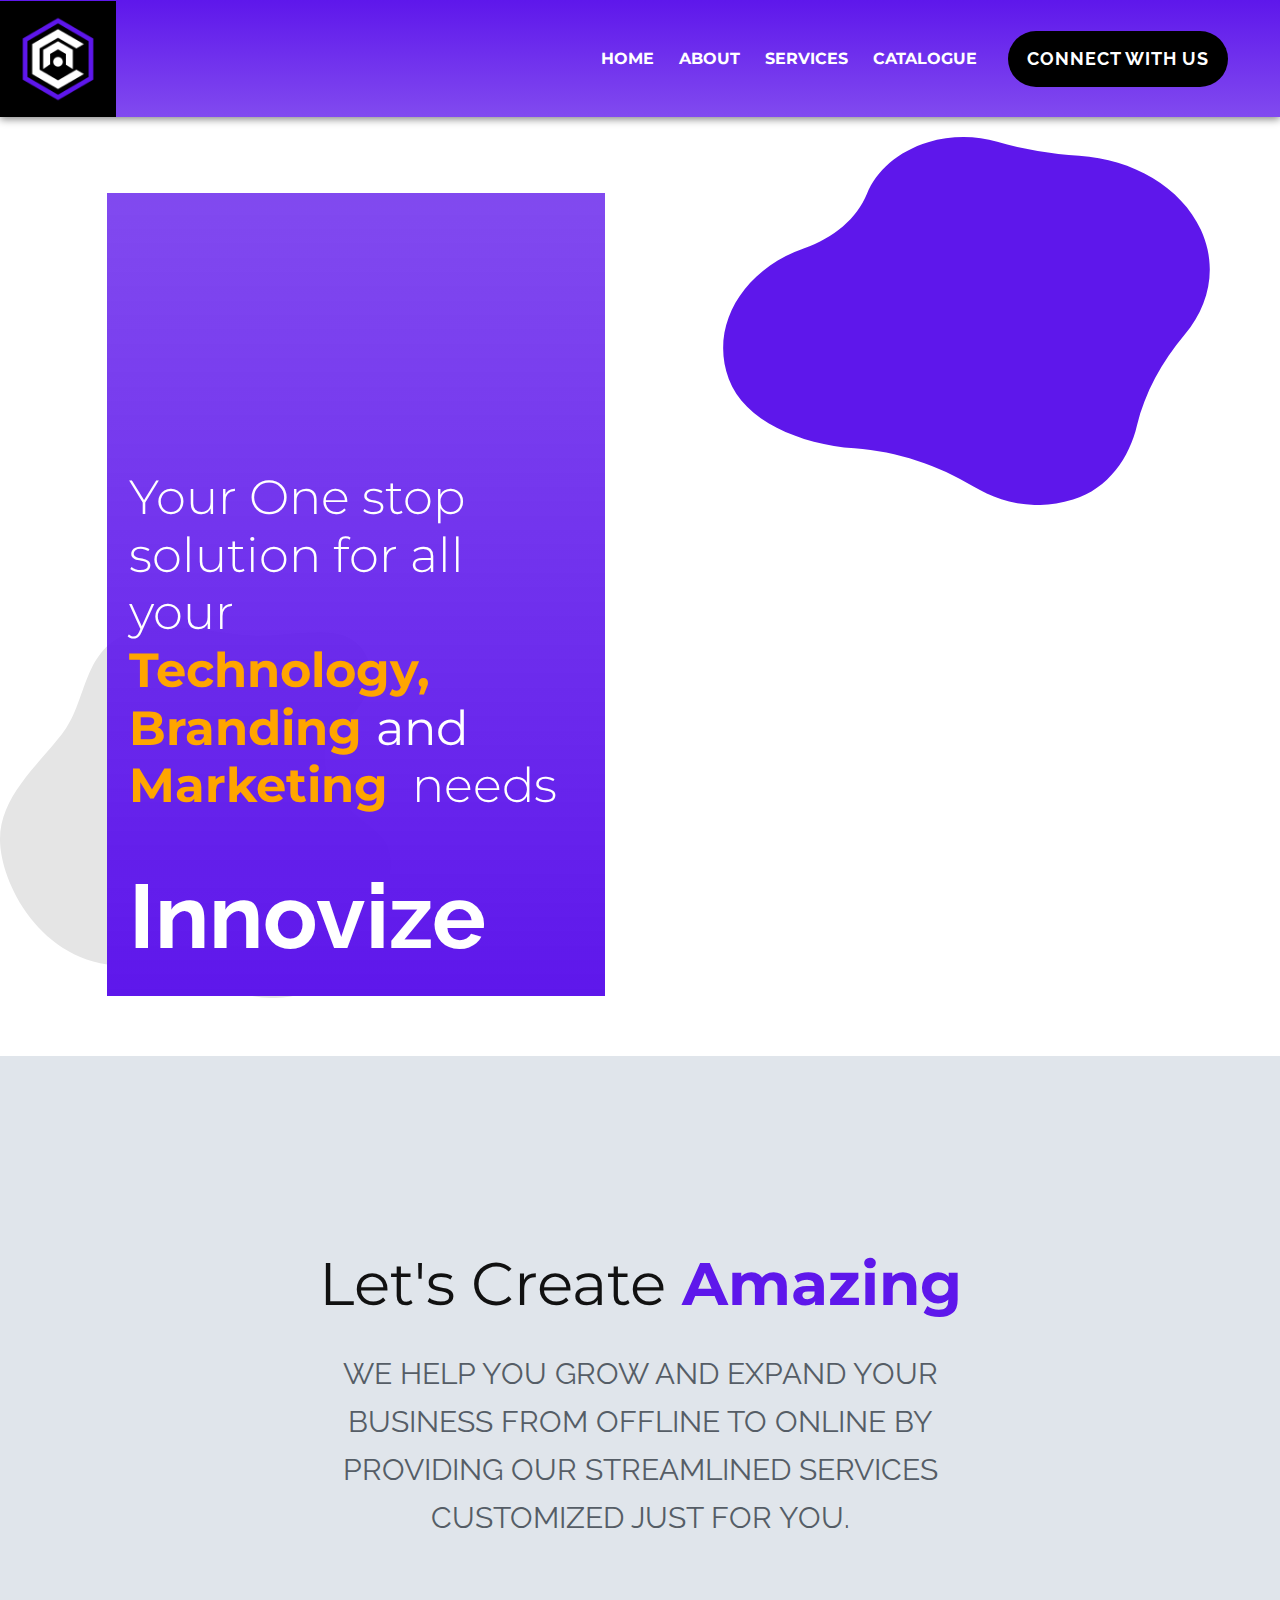
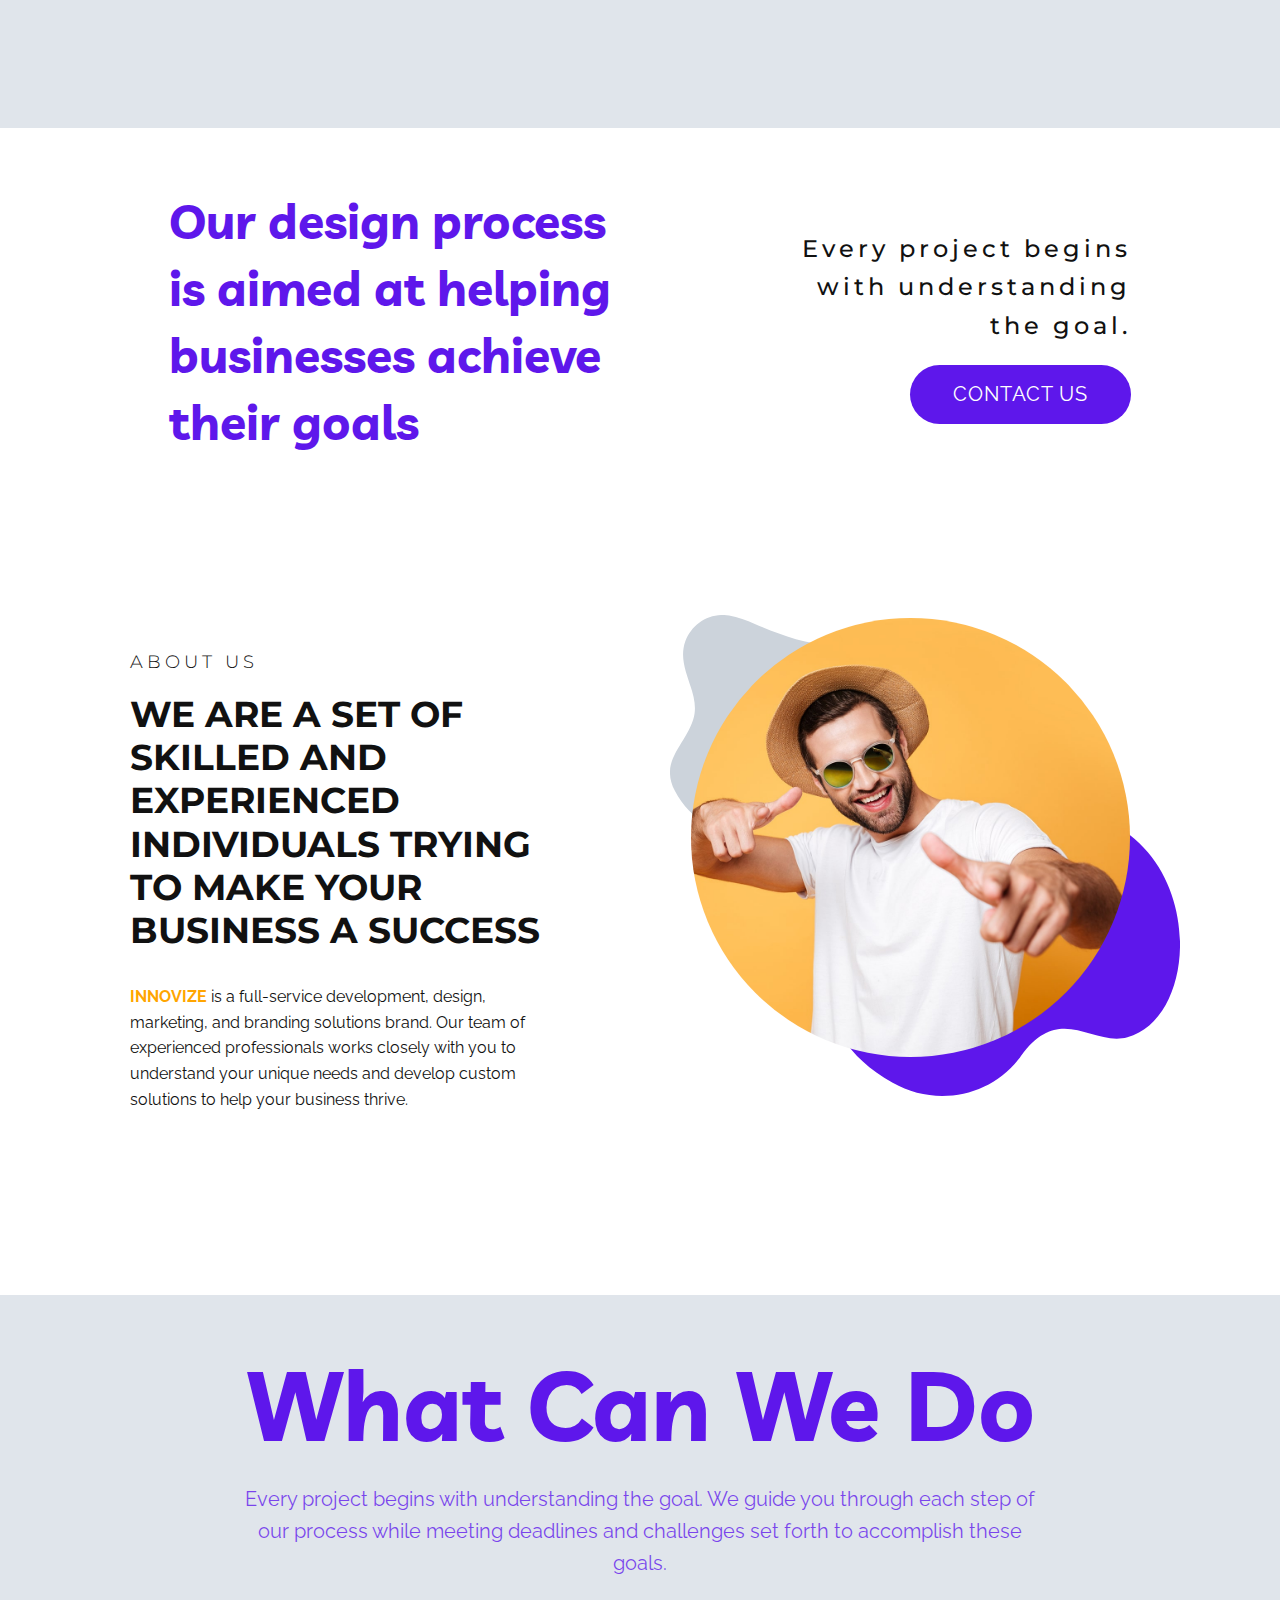
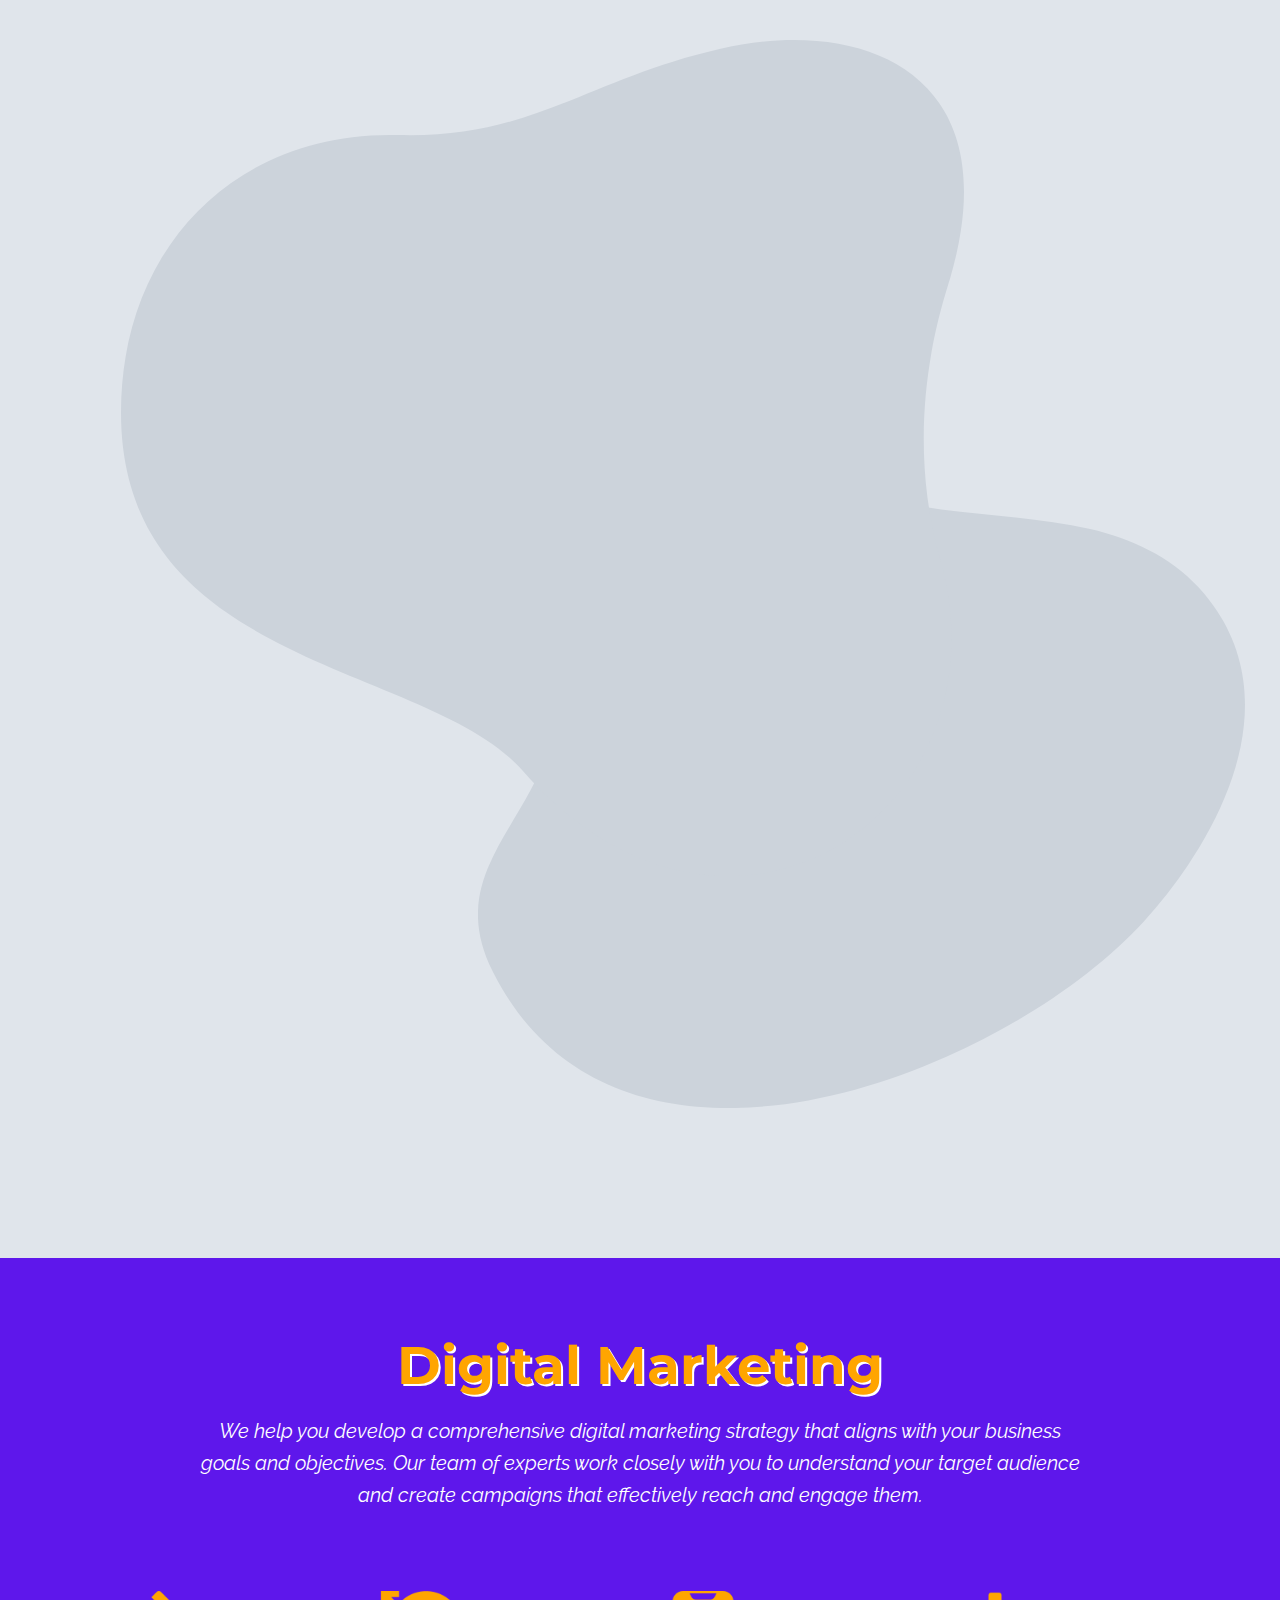
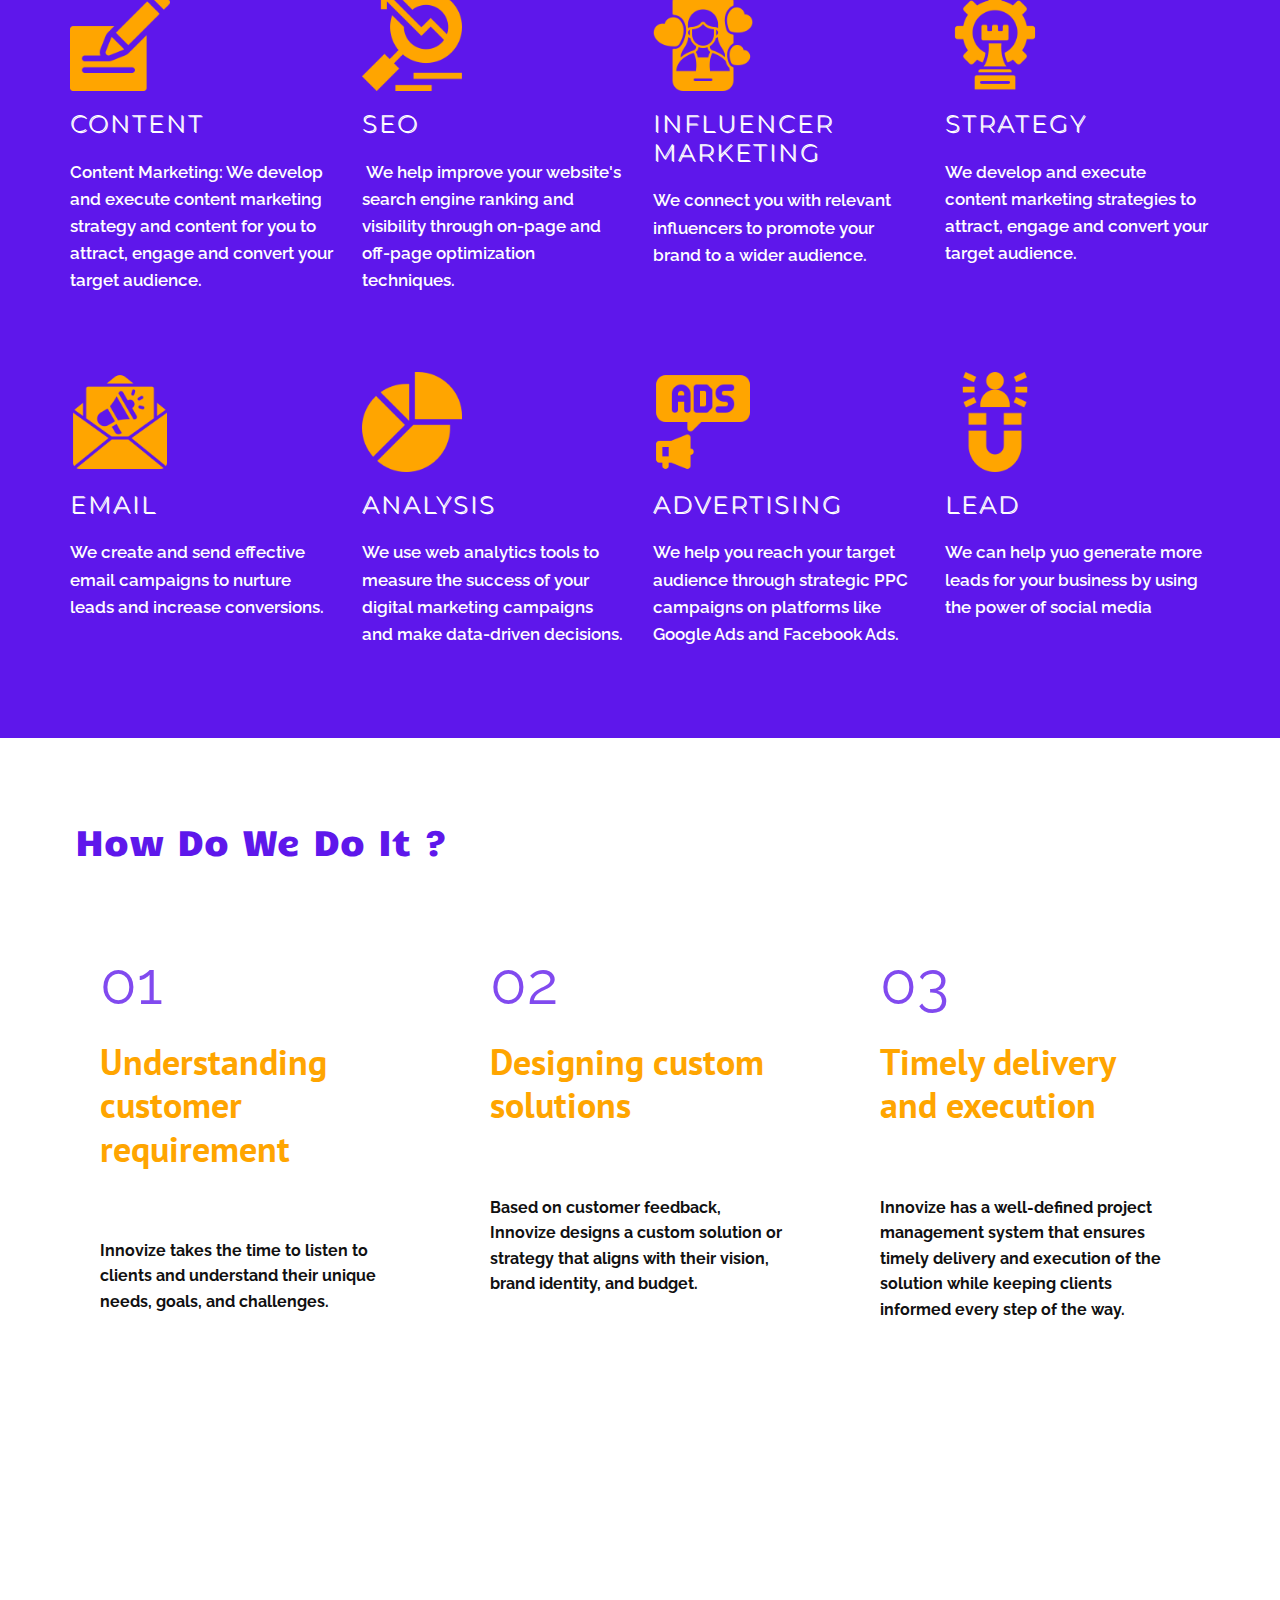
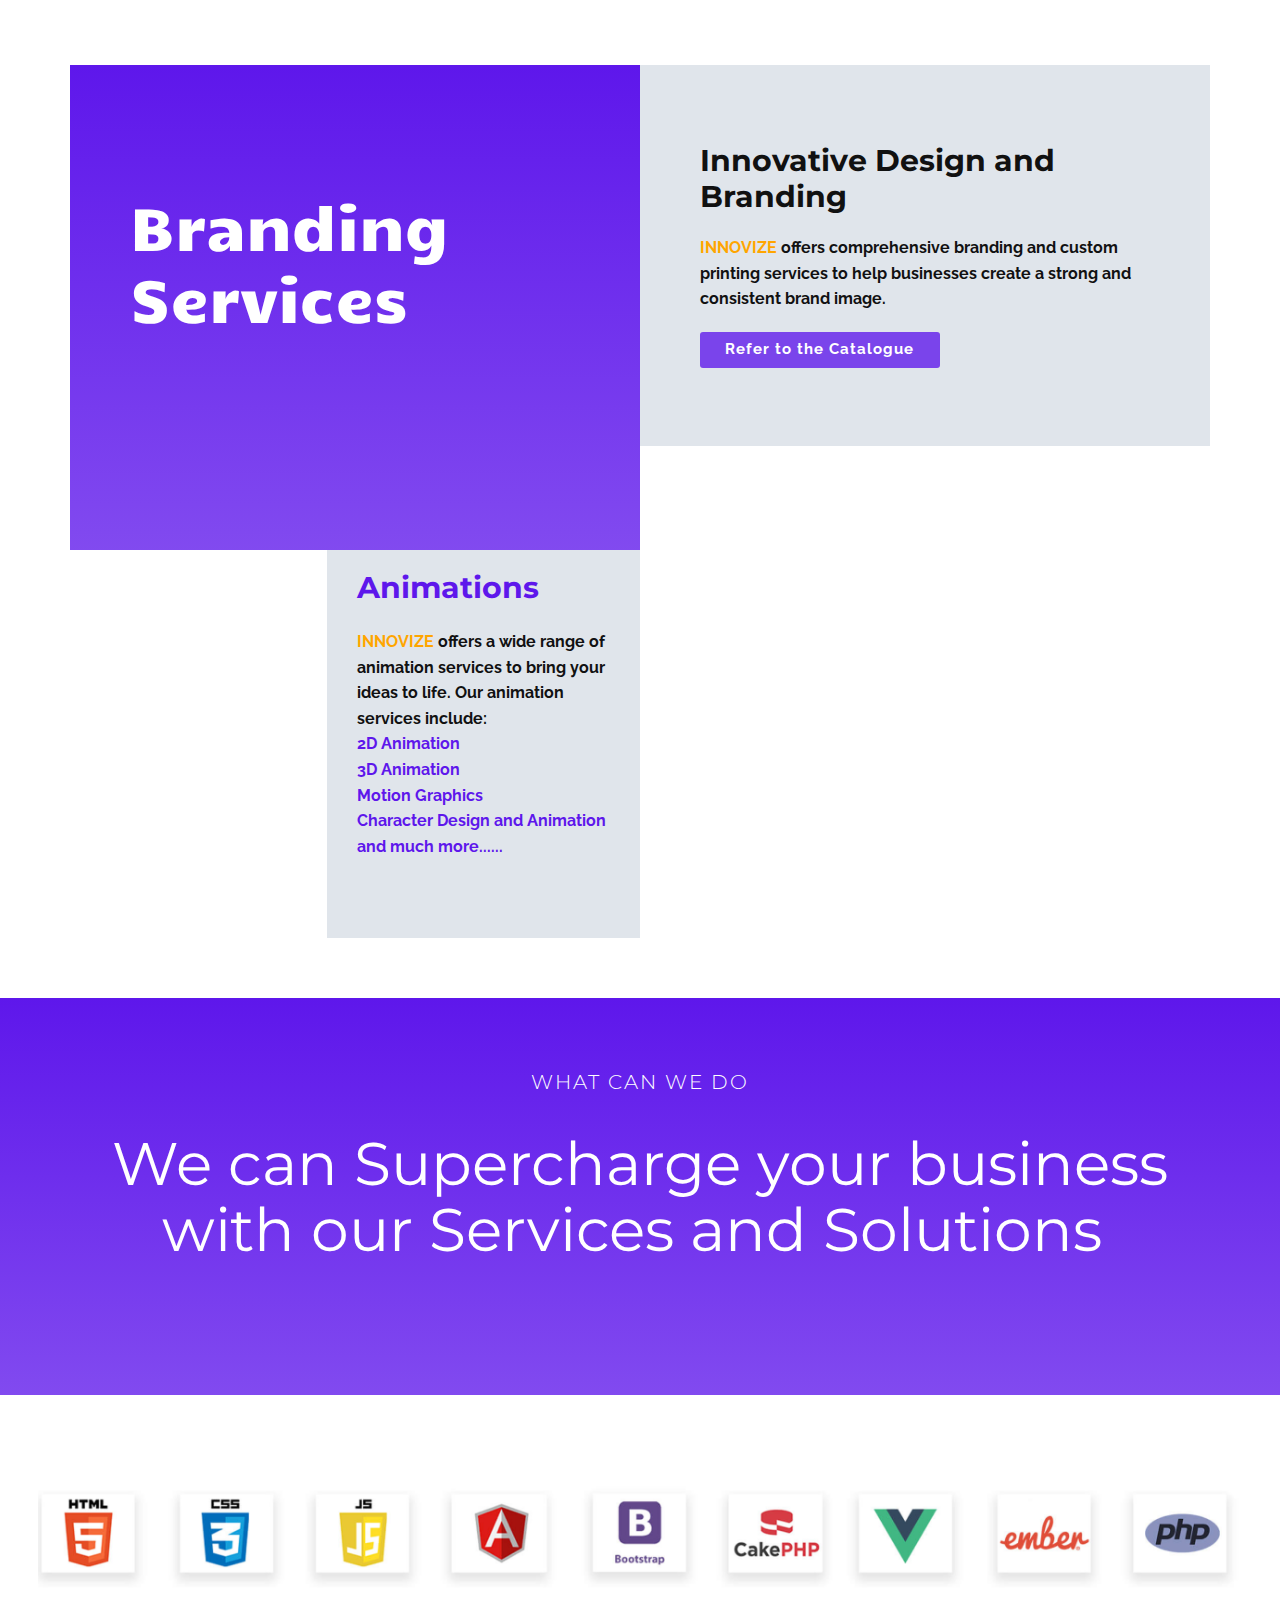
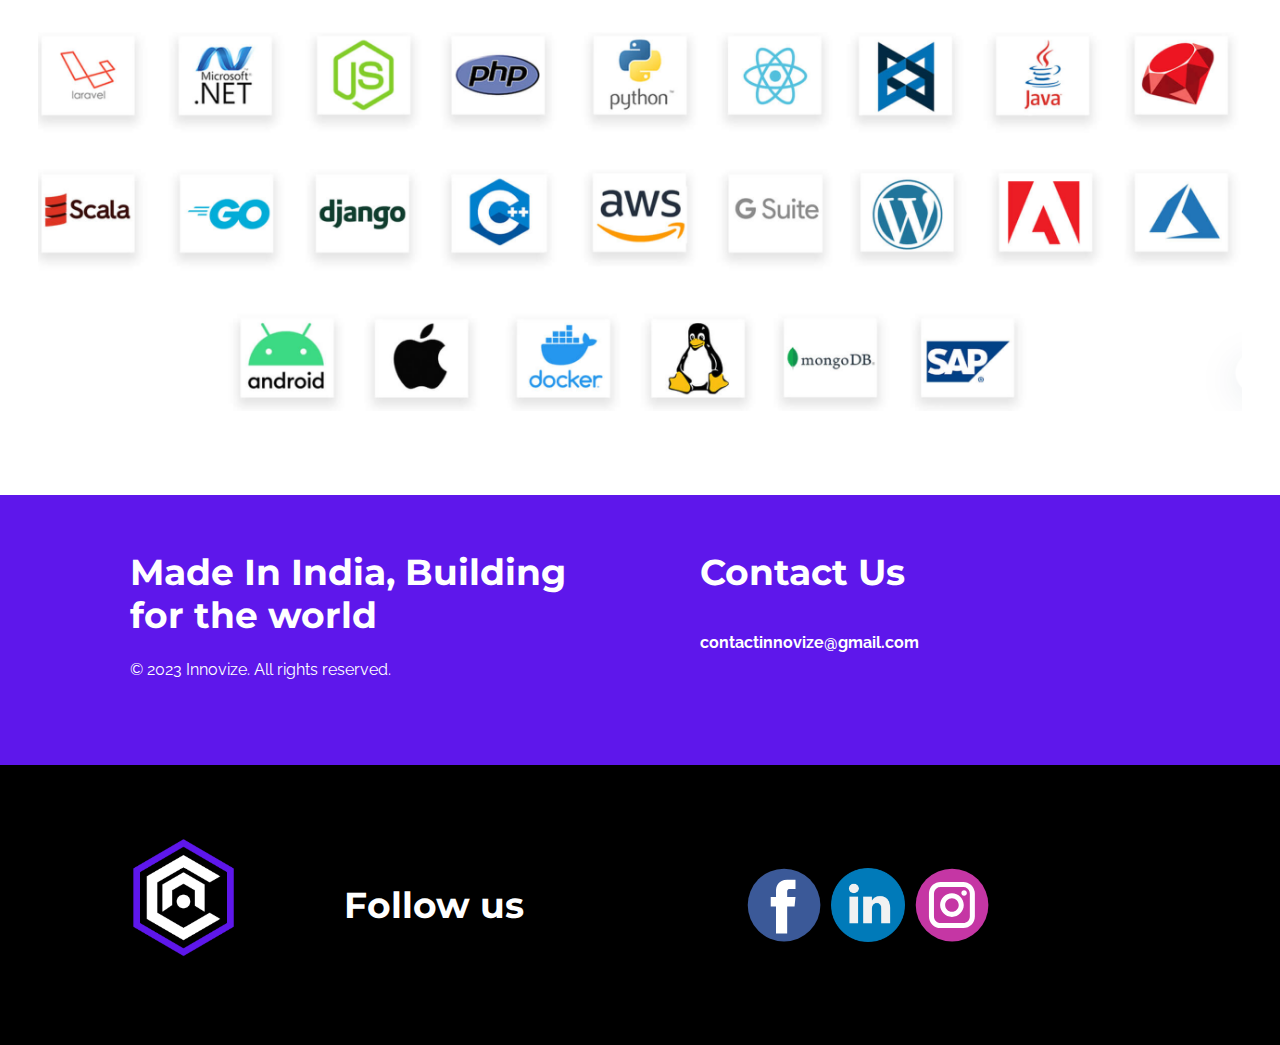
<file: index.html>
<!DOCTYPE html>
<html style="font-size: 16px;" lang="en"><head>
    <meta name="viewport" content="width=device-width, initial-scale=1.0">
    <meta charset="utf-8">
    <meta name="keywords" content="Marketing, seo, software development , printing and branding services platform">
    <meta name="description" content="A Marketing, seo, software development , printing and branding services platform">
    <title>Innovize </title>
    <link rel="stylesheet" href="nicepage.css" media="screen">
<link rel="stylesheet" href="Innovize-.css" media="screen">
    <script class="u-script" type="text/javascript" src="jquery-1.9.1.min.js" defer=""></script>
    <script class="u-script" type="text/javascript" src="nicepage.js" defer=""></script>
    <link id="u-theme-google-font" rel="stylesheet" href="https://fonts.googleapis.com/css?family=Montserrat:100,100i,200,200i,300,300i,400,400i,500,500i,600,600i,700,700i,800,800i,900,900i|Raleway:100,100i,200,200i,300,300i,400,400i,500,500i,600,600i,700,700i,800,800i,900,900i">
    <link id="u-page-google-font" rel="stylesheet" href="https://fonts.googleapis.com/css?family=Montserrat:100,100i,200,200i,300,300i,400,400i,500,500i,600,600i,700,700i,800,800i,900,900i|PT+Sans:400,400i,700,700i|Livvic:100,100i,200,200i,300,300i,400,400i,500,500i,600,600i,700,700i,900,900i|Candal:400">
    
    
    
    
    
    
    
    
    
    
    
    
    
    <script type="application/ld+json">{
		"@context": "http://schema.org",
		"@type": "Organization",
		"name": "",
		"sameAs": []
}</script>
    <meta name="theme-color" content="#424251">
    <meta property="og:title" content="Innovize">
    <meta property="og:description" content="A Marketing, seo, software development , printing and branding services platform">
    <meta property="og:type" content="website">
  <meta data-intl-tel-input-cdn-path="intlTelInput/"></head>
  <body data-home-page="https://website4131983.nicepage.io/Innovize.html?version=3013d961-b522-4d59-bce4-247a061e5597" data-home-page-title="Innovize " class="u-body u-xl-mode" data-lang="en"><header class="align center items u-align-center-sm u-align-center-xs u-box-shadow u-clearfix u-gradient u-header u-header" id="sec-50a4"><nav class="u-align-left u-menu u-menu-one-level u-offcanvas u-menu-1">
        <div class="menu-collapse u-custom-font u-font-montserrat" style="font-size: 1rem; text-transform: uppercase; font-weight: 700;" bis_skin_checked="1">
          <a class="u-button-style u-custom-hover-color u-custom-text-color u-custom-text-decoration u-custom-text-hover-color u-custom-text-shadow u-nav-link" href="#">
            <svg class="u-svg-link" preserveAspectRatio="xMidYMin slice" viewBox="0 0 302 302" style=""><use xlink:href="#svg-8a8f"></use></svg>
            <svg xmlns="http://www.w3.org/2000/svg" xmlns:xlink="http://www.w3.org/1999/xlink" version="1.1" id="svg-8a8f" x="0px" y="0px" viewBox="0 0 302 302" style="enable-background:new 0 0 302 302;" xml:space="preserve" class="u-svg-content"><g><rect y="36" width="302" height="30"></rect><rect y="236" width="302" height="30"></rect><rect y="136" width="302" height="30"></rect>
</g><g></g><g></g><g></g><g></g><g></g><g></g><g></g><g></g><g></g><g></g><g></g><g></g><g></g><g></g><g></g></svg>
          </a>
        </div>
        <div class="u-custom-menu u-nav-container" bis_skin_checked="1">
          <ul class="u-custom-font u-font-montserrat u-nav u-spacing-25 u-unstyled u-nav-1"><li class="u-nav-item"><a class="u-button-style u-nav-link u-text-body-alt-color u-text-hover-grey-10" href="Innovize-.html#sec-5e63" style="padding: 8px 0px;">Home</a>
</li><li class="u-nav-item"><a class="u-button-style u-nav-link u-text-body-alt-color u-text-hover-grey-10" href="Innovize-.html#carousel_a840" style="padding: 8px 0px;">About</a>
</li><li class="u-nav-item"><a class="u-button-style u-nav-link u-text-body-alt-color u-text-hover-grey-10" href="Innovize-.html#carousel_9470" style="padding: 8px 0px;">Services</a>
</li><li class="u-nav-item"><a class="u-button-style u-file-link u-nav-link u-text-body-alt-color u-text-hover-grey-10" href="files/Innovize_Catalogue.pdf" target="_blank" style="padding: 8px 0px;">Catalogue</a>
</li></ul>
        </div>
        <div class="u-custom-menu u-nav-container-collapse" bis_skin_checked="1">
          <div class="u-align-center u-black u-container-style u-inner-container-layout u-opacity u-opacity-95 u-sidenav" bis_skin_checked="1">
            <div class="u-inner-container-layout u-sidenav-overflow" bis_skin_checked="1">
              <div class="u-menu-close" bis_skin_checked="1"></div>
              <ul class="u-align-center u-nav u-popupmenu-items u-unstyled u-nav-2"><li class="u-nav-item"><a class="u-button-style u-nav-link" href="Innovize-.html#sec-5e63">Home</a>
</li><li class="u-nav-item"><a class="u-button-style u-nav-link" href="Innovize-.html#carousel_a840">About</a>
</li><li class="u-nav-item"><a class="u-button-style u-nav-link" href="Innovize-.html#carousel_9470">Services</a>
</li><li class="u-nav-item"><a class="u-button-style u-nav-link" href="files/Innovize_Catalogue.pdf" target="_blank">Catalogue</a>
</li></ul>
            </div>
          </div>
          <div class="u-black u-menu-overlay u-opacity u-opacity-70" bis_skin_checked="1"></div>
        </div>
      </nav><img class="u-image u-image-default u-preserve-proportions u-image-1" src="images/BlackGoldandWhiteSimpleCreativeStudioLogo1.png" alt="" data-image-width="500" data-image-height="500"><a href="https://forms.gle/XpyTYP8jedjvKqz49" class="u-active-white u-black u-border-none u-btn u-btn-round u-button-style u-hover-white u-radius-50 u-text-active-black u-text-body-alt-color u-text-hover-black u-btn-1" target="_blank">Connect With us</a></header> 
    <section class="u-align-center u-clearfix u-white u-section-1" id="sec-5e63">
      <div class="u-shape u-shape-svg u-text-grey-10 u-shape-1" data-animation-name="customAnimationIn" data-animation-duration="1000" data-animation-direction="">
        <svg class="u-svg-link" preserveAspectRatio="none" viewBox="0 0 160 160" style=""><use xlink:href="#svg-4052"></use></svg>
        <svg xmlns="http://www.w3.org/2000/svg" xmlns:xlink="http://www.w3.org/1999/xlink" version="1.1" xml:space="preserve" class="u-svg-content" viewBox="0 0 160 160" x="0px" y="0px" id="svg-4052" style="enable-background:new 0 0 160 160;"><path d="M151.7,132.5c-3.4,6-7.9,11.7-13.3,16.5c-29.2,26.1-54.1-2.3-88.2-3S0,109.5,0,91.6s14.8-31.3,25.3-45.3S33.4,11,51.8,3
	c15.3-6.6,33.6-0.4,51.6,0.7c11.2,0.7,28.8-3.8,38.2,0.4s11.8,15.4,9.2,22.8c-1.9,5.4-5.5,11.6-12.8,16.5
	c-9.3,10.1-4.7,22.9,3.7,33.4c7.8,9.7,17.7,11.7,18.3,23.5C160.4,110.8,157.6,122.2,151.7,132.5L151.7,132.5z"></path></svg>
      </div>
      <div class="u-shape u-shape-svg u-text-custom-color-1 u-shape-2" data-animation-name="customAnimationIn" data-animation-duration="4250">
        <svg class="u-svg-link" preserveAspectRatio="none" viewBox="0 0 160 150" style=""><use xlink:href="#svg-0e47"></use></svg>
        <svg xmlns="http://www.w3.org/2000/svg" xmlns:xlink="http://www.w3.org/1999/xlink" version="1.1" xml:space="preserve" class="u-svg-content" viewBox="0 0 160 150" x="0px" y="0px" id="svg-0e47"><path d="M43.2,126.9c14.2,1.3,27.6,7,39.1,15.6c8.3,6.1,19.4,10.3,32.7,5.3c11.7-4.4,18.6-17.4,21-30.2c2.6-13.3,8.1-25.9,15.7-37.1
	c8.3-12.1,10.8-27.9,5.3-42.7C150.5,20.3,134.6,9,117,7.6C107.9,6.9,98.8,5,90.1,1.9C83-0.6,75-0.7,67.4,2.1
	c-9.9,3.7-17,11.6-20.1,21c-3.3,10.1-10.9,18-20.6,22.2c-0.1,0-0.1,0.1-0.2,0.1c-20.3,8.9-31,32-24.6,53.2
	C6.9,115.6,25.2,125.2,43.2,126.9z"></path></svg>
      </div>
      <div class="u-clearfix u-expanded-width-md u-expanded-width-sm u-expanded-width-xs u-layout-wrap u-layout-wrap-1" bis_skin_checked="1">
        <div class="u-layout" bis_skin_checked="1">
          <div class="u-layout-row" bis_skin_checked="1">
            <div class="u-align-left u-container-style u-gradient u-layout-cell u-left-cell u-size-28-xl u-size-29-lg u-size-31-md u-size-31-sm u-size-31-xs u-layout-cell-1" bis_skin_checked="1">
              <div class="u-container-layout u-container-layout-1" bis_skin_checked="1">
                <h3 class="u-text u-text-body-alt-color u-text-1">
                  <span class="u-text-white">Your One stop solution for all your&nbsp;</span>
                  <span class="u-text-custom-color-3">
                    <span style="font-weight: 700;">Technology,&nbsp;</span>
                    <br>
                    <span style="font-weight: 700;">Branding&nbsp;<span style="font-weight: 400;" class="u-text-body-alt-color">and</span>&nbsp; 
                    </span>
                    <br>
                    <span style="font-weight: 700;">Marketing</span>
                  </span>&nbsp;<span class="u-text-white">needs</span>
                </h3>
                <h1 class="u-custom-font u-text u-text-body-alt-color u-text-font u-text-2"> Innovize</h1>
              </div>
            </div>
            <div class="u-container-style u-effect-hover-liftUp u-layout-cell u-right-cell u-size-29-md u-size-29-sm u-size-29-xs u-size-31-lg u-size-32-xl u-layout-cell-2" data-image-width="550" data-image-height="643">
              <div class="u-background-effect u-expanded" bis_skin_checked="1">
                <div class="u-background-effect-image u-expanded u-image u-image-1" data-image-width="550" data-image-height="643"></div>
              </div>
              <div class="u-container-layout u-valign-bottom u-container-layout-2" bis_skin_checked="1"></div>
            </div>
          </div>
        </div>
      </div>
    </section>
    <section class="u-align-center u-clearfix u-palette-5-light-2 u-section-2" id="carousel_a840">
      <div class="u-clearfix u-sheet u-valign-middle-xs u-sheet-1" bis_skin_checked="1">
        <div class="u-shape u-shape-svg u-text-white u-shape-1" data-animation-name="customAnimationIn" data-animation-duration="10000">
          <svg class="u-svg-link" preserveAspectRatio="none" viewBox="0 0 160 150" style=""><use xlink:href="#svg-32b4"></use></svg>
          <svg xmlns="http://www.w3.org/2000/svg" xmlns:xlink="http://www.w3.org/1999/xlink" version="1.1" xml:space="preserve" class="u-svg-content" viewBox="0 0 160 150" x="0px" y="0px" id="svg-32b4"><path d="M43.2,126.9c14.2,1.3,27.6,7,39.1,15.6c8.3,6.1,19.4,10.3,32.7,5.3c11.7-4.4,18.6-17.4,21-30.2c2.6-13.3,8.1-25.9,15.7-37.1
	c8.3-12.1,10.8-27.9,5.3-42.7C150.5,20.3,134.6,9,117,7.6C107.9,6.9,98.8,5,90.1,1.9C83-0.6,75-0.7,67.4,2.1
	c-9.9,3.7-17,11.6-20.1,21c-3.3,10.1-10.9,18-20.6,22.2c-0.1,0-0.1,0.1-0.2,0.1c-20.3,8.9-31,32-24.6,53.2
	C6.9,115.6,25.2,125.2,43.2,126.9z"></path></svg>
        </div>
        <h2 class="u-custom-font u-heading-font u-text u-text-1">Let's Create <span style="font-weight: 700;" class="u-text-custom-color-1">Amazing</span>
        </h2>
        <p class="u-text u-text-palette-5-dark-2 u-text-2"> WE HELP YOU GROW AND EXPAND YOUR BUSINESS FROM OFFLINE TO ONLINE BY PROVIDING OUR STREAMLINED SERVICES CUSTOMIZED JUST FOR YOU.</p>
        <!-- <a href="https://innovize.com" class="u-btn u-btn-round u-button-style u-custom-color-1 u-hover-palette-5-dark-3 u-radius-50 u-text-body-alt-color u-btn-1">learn more</a> -->
      </div>
    </section>
    <section class="u-align-center u-clearfix u-section-3" id="sec-8b3a">
      <div class="u-clearfix u-sheet u-valign-middle u-sheet-1" bis_skin_checked="1">
        <div class="u-clearfix u-layout-wrap u-layout-wrap-1" bis_skin_checked="1">
          <div class="u-layout" bis_skin_checked="1">
            <div class="u-layout-row" bis_skin_checked="1">
              <div class="u-container-style u-layout-cell u-left-cell u-size-30 u-layout-cell-1" bis_skin_checked="1">
                <div class="u-container-layout u-valign-middle u-container-layout-1" bis_skin_checked="1">
                  <h3 class="u-custom-font u-text u-text-custom-color-1 u-text-1">Our design process is aimed at helping businesses achieve their goals</h3>
                </div>
              </div>
              <div class="u-align-right u-container-style u-layout-cell u-right-cell u-size-30 u-layout-cell-2" bis_skin_checked="1">
                <div class="u-container-layout u-container-layout-2" bis_skin_checked="1">
                  <h4 class="u-text u-text-2">Every project begins with understanding the goal. </h4>
                  <a href="https://forms.gle/XpyTYP8jedjvKqz49" class="u-btn u-btn-round u-button-style u-custom-color-1 u-hover-palette-5-dark-3 u-radius-50 u-text-body-alt-color u-btn-1" target="_blank">contact us</a>
                </div>
              </div>
            </div>
          </div>
        </div>
      </div>
    </section>
    <section class="u-clearfix u-section-4" id="carousel_7e7c">
      <div class="u-clearfix u-sheet u-valign-middle u-sheet-1" bis_skin_checked="1">
        <div class="u-clearfix u-expanded-width u-layout-wrap u-layout-wrap-1" bis_skin_checked="1">
          <div class="u-gutter-0 u-layout" bis_skin_checked="1">
            <div class="u-layout-row" bis_skin_checked="1">
              <div class="u-align-left u-container-style u-layout-cell u-size-28-lg u-size-28-md u-size-28-sm u-size-28-xs u-size-30-xl u-layout-cell-1" bis_skin_checked="1">
                <div class="u-container-layout u-container-layout-1" bis_skin_checked="1">
                  <h5 class="u-text u-text-1">about us</h5>
                  <h3 class="u-text u-text-2"> WE ARE A SET OF SKILLED AND EXPERIENCED INDIVIDUALS TRYING TO MAKE YOUR BUSINESS A SUCCESS</h3>
                  <p class="u-text u-text-3">
                    <span class="u-text-custom-color-3" style="font-weight: 700;">INNOVIZE</span>&nbsp;is a full-service development, design, marketing, and branding solutions brand. Our team of experienced professionals works closely with you to understand your unique needs and develop custom solutions to help your business thrive.<br>
                  </p>
                  <!-- <a href="https://nicepage.com" class="u-btn u-btn-round u-button-style u-custom-color-1 u-hover-palette-5-dark-3 u-radius-50 u-text-body-alt-color u-btn-1">learn more</a> -->
                </div>
              </div>
              <div class="u-align-center-sm u-align-center-xs u-container-style u-layout-cell u-size-30-xl u-size-32-lg u-size-32-md u-size-32-sm u-size-32-xs u-layout-cell-2" bis_skin_checked="1">
                <div class="u-container-layout u-valign-middle-md u-valign-middle-sm u-valign-top-xs u-container-layout-2" bis_skin_checked="1">
                  <div class="u-shape u-shape-svg u-text-palette-5-light-1 u-shape-1" bis_skin_checked="1">
                    <svg class="u-svg-link" preserveAspectRatio="none" viewBox="0 0 160 140" style=""><use xlink:href="#svg-921a"></use></svg>
                    <svg xmlns="http://www.w3.org/2000/svg" xmlns:xlink="http://www.w3.org/1999/xlink" version="1.1" xml:space="preserve" class="u-svg-content" viewBox="0 0 160 140" x="0px" y="0px" id="svg-921a"><g><g><path d="M138.9,102.2c-9.5,10.1-24.4,20.2-41.2,27.4C63.2,144.5,21,147.1,3.1,112.4c-9.9-19.1,6.5-28.8,11.8-45.7
			c5.3-16.9-11.4-32.3-5.1-49.9c1.8-4.9,4.9-9,8.9-11.9C24,1,30.8-0.8,37.8,0.3C43.6,1.2,49,3.5,54.3,5.7c8.8,3.7,17.4,7.1,26.3,9.8
			c15.7,4.7,31.3,3.7,47.1,7.2c8.5,1.9,16.7,5.6,22.6,11.8C170.3,55.7,155.8,84.1,138.9,102.2z"></path>
</g>
</g></svg>
                  </div>
                  <div class="u-shape u-shape-svg u-text-custom-color-1 u-shape-2" bis_skin_checked="1">
                    <svg class="u-svg-link" preserveAspectRatio="none" viewBox="0 0 160 130" style=""><use xlink:href="#svg-1c19"></use></svg>
                    <svg xmlns="http://www.w3.org/2000/svg" xmlns:xlink="http://www.w3.org/1999/xlink" version="1.1" xml:space="preserve" class="u-svg-content" viewBox="0 0 160 130" x="0px" y="0px" id="svg-1c19"><path d="M52.6,11.4C12,28.8-29.7,90.3,29.4,124c19.1,10.9,43.7,6.6,57.2-10.7c0.4-0.5,0.8-1,1.1-1.5c17.8-24.6,32.6-4.1,48.4-8.5
	C180.4,91.2,168.9-38.5,52.6,11.4z"></path></svg>
                  </div>
                  <div class="u-expanded-width-xs u-hover-feature u-image u-image-circle u-image-1" data-image-width="1400" data-image-height="1060"></div>
                </div>
              </div>
            </div>
          </div>
        </div>
      </div>
      
    </section>
    <section class="u-align-center u-clearfix u-palette-5-light-2 u-section-5" id="carousel_9470">
      <div class="u-clearfix u-sheet u-sheet-1" bis_skin_checked="1">
        <h1 class="u-text u-text-custom-color-1 u-text-1"><b style="">
            <font class="u-text-palette-3-base" style="color: rgba(0, 0, 0, 0);"></font></b><b>What Can&nbsp;We Do</b>
        </h1>
        <p class="u-text u-text-custom-color-2 u-text-2">Every project begins with understanding the goal. We guide you through each step of our process while meeting deadlines and challenges set forth to accomplish these goals.</p>
        <div class="u-shape u-shape-svg u-text-palette-5-light-1 u-shape-1" bis_skin_checked="1">
          <svg class="u-svg-link" preserveAspectRatio="none" viewBox="0 0 160 140" style=""><use xlink:href="#svg-6299"></use></svg>
          <svg xmlns="http://www.w3.org/2000/svg" xmlns:xlink="http://www.w3.org/1999/xlink" version="1.1" xml:space="preserve" class="u-svg-content" viewBox="0 0 160 140" x="0px" y="0px" id="svg-6299"><g><g><path d="M138.9,102.2c-9.5,10.1-24.4,20.2-41.2,27.4C63.2,144.5,21,147.1,3.1,112.4c-9.9-19.1,6.5-28.8,11.8-45.7
			c5.3-16.9-11.4-32.3-5.1-49.9c1.8-4.9,4.9-9,8.9-11.9C24,1,30.8-0.8,37.8,0.3C43.6,1.2,49,3.5,54.3,5.7c8.8,3.7,17.4,7.1,26.3,9.8
			c15.7,4.7,31.3,3.7,47.1,7.2c8.5,1.9,16.7,5.6,22.6,11.8C170.3,55.7,155.8,84.1,138.9,102.2z"></path>
</g>
</g></svg>
        </div>
        <div class="u-shape u-shape-svg u-text-palette-5-light-1 u-shape-2" bis_skin_checked="1">
          <svg class="u-svg-link" preserveAspectRatio="none" viewBox="0 0 160 160" style=""><use xlink:href="#svg-7f2b"></use></svg>
          <svg xmlns="http://www.w3.org/2000/svg" xmlns:xlink="http://www.w3.org/1999/xlink" version="1.1" xml:space="preserve" class="u-svg-content" viewBox="0 0 160 160" x="0px" y="0px" id="svg-7f2b"><path d="M157.4,45.5c11.3-39.1-16.3-50.2-43.8-43.8c-25.2,5.8-35.5,17.2-61,16.5C21.7,17.4,0,39.8,0,71.3
	c0,49.1,58.2,47.8,76.2,68.5c38.8,44.7,92.8,8.2,79.3-40.3C148.1,73.2,155.9,50.6,157.4,45.5z"></path></svg>
        </div>
        <div class="u-hidden-xs u-shape u-shape-svg u-text-custom-color-1 u-shape-3" data-animation-name="customAnimationIn" data-animation-duration="5500" data-animation-direction="X">
          <svg class="u-svg-link" preserveAspectRatio="none" viewBox="0 0 160 160" style=""><use xlink:href="#svg-f4be"></use></svg>
          <svg xmlns="http://www.w3.org/2000/svg" xmlns:xlink="http://www.w3.org/1999/xlink" version="1.1" xml:space="preserve" class="u-svg-content" viewBox="0 0 160 160" x="0px" y="0px" id="svg-f4be" style="enable-background:new 0 0 160 160;"><path d="M151.7,132.5c-3.4,6-7.9,11.7-13.3,16.5c-29.2,26.1-54.1-2.3-88.2-3S0,109.5,0,91.6s14.8-31.3,25.3-45.3S33.4,11,51.8,3
	c15.3-6.6,33.6-0.4,51.6,0.7c11.2,0.7,28.8-3.8,38.2,0.4s11.8,15.4,9.2,22.8c-1.9,5.4-5.5,11.6-12.8,16.5
	c-9.3,10.1-4.7,22.9,3.7,33.4c7.8,9.7,17.7,11.7,18.3,23.5C160.4,110.8,157.6,122.2,151.7,132.5L151.7,132.5z"></path></svg>
        </div>
        <div class="u-list u-list-1" bis_skin_checked="1">
          <div class="u-repeater u-repeater-1" bis_skin_checked="1">
            <div class="u-align-center u-container-style u-custom-color-1 u-hover-feature u-list-item u-repeater-item u-shape-rectangle u-list-item-1" data-animation-name="bounceIn" data-animation-duration="1000" data-animation-direction="">
              <div class="u-container-layout u-similar-container u-container-layout-1" bis_skin_checked="1"><span class="u-icon u-text-white u-icon-1"><svg class="u-svg-link" preserveAspectRatio="xMidYMin slice" viewBox="0 0 512.015 512.015" style=""><use xlink:href="#svg-1635"></use></svg><svg class="u-svg-content" viewBox="0 0 512.015 512.015" id="svg-1635"><path d="m377.061 255.851 130.566-130.719c2.815-2.818 4.394-6.641 4.388-10.624s-1.597-7.8-4.42-10.609l-100.014-99.514c-5.862-5.833-15.338-5.822-21.187.026l-130.386 130.387-109.189-109.188c-2.181-2.182-4.982-3.638-8.02-4.169l-121.213-21.213c-4.814-.84-9.737.714-13.193 4.17s-5.011 8.379-4.167 13.193l21.227 121.199c.532 3.041 1.99 5.844 4.175 8.025l109.248 109.115-130.476 130.475c-2.813 2.813-4.394 6.628-4.394 10.606 0 3.979 1.581 7.794 4.394 10.607l99.987 99.986c2.813 2.814 6.628 4.393 10.606 4.393h.004c3.98-.001 7.796-1.584 10.608-4.399l130.468-130.618 130.805 130.643c2.814 2.81 6.626 4.387 10.601 4.387h.023c3.983-.005 7.8-1.597 10.609-4.42l99.514-100.015c5.833-5.862 5.821-15.339-.026-21.187zm-69.082-130.598 31.82 31.82c2.929 2.93 6.768 4.394 10.607 4.394s7.678-1.464 10.606-4.394c5.858-5.857 5.858-15.355 0-21.213l-31.82-31.82 28.787-28.787 31.82 31.82c2.929 2.93 6.768 4.394 10.607 4.394s7.678-1.464 10.606-4.394c5.858-5.857 5.858-15.355 0-21.213l-31.82-31.82 17.836-17.836 78.754 78.36-119.934 120.074-78.627-78.627zm-202.78-79.236-59.175 59.176-12.563-71.73zm9.788 429.761-78.767-78.767 17.813-17.813 31.82 31.82c2.928 2.929 6.768 4.394 10.606 4.394 3.839 0 7.678-1.465 10.606-4.394 5.858-5.857 5.858-15.355 0-21.213l-31.82-31.82 28.787-28.787 31.82 31.82c2.928 2.929 6.768 4.394 10.607 4.394s7.678-1.465 10.606-4.394c5.858-5.857 5.858-15.355 0-21.213l-31.82-31.82 30.856-30.855 78.745 78.648zm282.458-.001-339.999-339.581 28.767-28.767 339.719 339.719zm49.646-49.896-339.665-339.665 28.787-28.787 339.593 339.593z"></path></svg></span>
                <h4 class="u-text u-text-body-alt-color u-text-3">Graphic Design</h4>
                <p class="u-text u-text-white u-text-4"> From designing social media posts and Ads to designing the logo and posters for your own brand, our well experienced graphic designers will do it for you.</p>
              </div>
            </div>
            <div class="u-align-center u-container-style u-custom-color-1 u-hover-feature u-list-item u-repeater-item u-shape-rectangle u-video-cover u-list-item-2" data-animation-name="bounceIn" data-animation-duration="1000" data-animation-direction="">
              <div class="u-container-layout u-similar-container u-container-layout-2" bis_skin_checked="1"><span class="u-icon u-text-white u-icon-2"><svg class="u-svg-link" preserveAspectRatio="xMidYMin slice" viewBox="0 0 247.065 247.065" style=""><use xlink:href="#svg-45f4"></use></svg><svg class="u-svg-content" viewBox="0 0 247.065 247.065" x="0px" y="0px" id="svg-45f4" style="enable-background:new 0 0 247.065 247.065;"><g><path d="M160.551,36.935c-0.614-1.892-1.956-3.462-3.727-4.365c-1.774-0.904-3.831-1.065-5.724-0.45l-31.376,10.196   c-3.939,1.28-6.096,5.511-4.815,9.45l1.568,4.828l-79.811,58.625L5.183,125.448c-1.892,0.615-3.462,1.956-4.365,3.728   c-0.903,1.772-1.065,3.831-0.45,5.723l19.129,58.862c1.03,3.169,3.97,5.184,7.131,5.184c0.769,0,1.55-0.119,2.32-0.369   l31.478-10.229l16.173,0.085c3.248,15.336,16.888,26.88,33.176,26.88c16.164,0,29.714-11.371,33.095-26.531l16.587,0.087   l1.568,4.829c0.614,1.892,1.955,3.462,3.728,4.365c1.064,0.542,2.232,0.817,3.405,0.817c0.78,0,1.563-0.122,2.317-0.367   l31.377-10.195c3.939-1.28,6.096-5.511,4.816-9.45L160.551,36.935z M31.444,181.992l-14.492-44.597l18.364-5.967l14.49,44.597   L31.444,181.992z M109.774,200.312c-7.912,0-14.694-4.887-17.513-11.797l34.958,0.184   C124.356,195.514,117.617,200.312,109.774,200.312z M64.714,173.369l-7.888-24.277l-7.888-24.277l72.419-53.194l22.209,68.349   l11.006,33.873L64.714,173.369z M172.972,181.929l-0.921-2.833c-0.001-0.005-0.002-0.011-0.004-0.017l-19.815-60.983l-20.74-63.833   l17.111-5.561l41.48,127.665L172.972,181.929z"></path><path d="M185.807,73.393c1.092,0.556,2.254,0.819,3.4,0.819c2.73,0,5.363-1.496,6.688-4.096l13.461-26.41   c1.882-3.69,0.415-8.207-3.275-10.088c-3.69-1.88-8.207-0.415-10.088,3.276l-13.461,26.41   C180.65,66.995,182.117,71.512,185.807,73.393z"></path><path d="M242.176,144.712l-26.414-13.455c-3.691-1.879-8.207-0.412-10.087,3.279c-1.881,3.691-0.412,8.207,3.278,10.087   l26.414,13.455c1.091,0.555,2.253,0.818,3.398,0.818c2.73,0,5.364-1.497,6.689-4.097   C247.335,151.109,245.867,146.593,242.176,144.712z"></path><path d="M204.242,101.204c1.03,3.169,3.97,5.184,7.131,5.184c0.769,0,1.55-0.119,2.32-0.369l28.188-9.16   c3.938-1.28,6.095-5.511,4.814-9.451c-1.28-3.94-5.511-6.092-9.451-4.815l-28.188,9.16   C205.118,93.034,202.962,97.265,204.242,101.204z"></path>
</g></svg></span>
                <h4 class="u-text u-text-body-alt-color u-text-5">Marketing</h4>
                <p class="u-text u-text-white u-text-6"> INNOVIZE offers a wide range of digital marketing services to help businesses increase their online visibility and reach their target audience </p>
              </div>
            </div>
            <div class="u-align-center u-container-style u-custom-color-1 u-hover-feature u-list-item u-repeater-item u-shape-rectangle u-video-cover u-list-item-3" data-animation-name="bounceIn" data-animation-duration="1000" data-animation-direction="">
              <div class="u-container-layout u-similar-container u-container-layout-3" bis_skin_checked="1"><span class="u-file-icon u-icon u-text-white u-icon-3"><img src="images/2282272-24b2dac0.png" alt=""></span>
                <h4 class="u-text u-text-body-alt-color u-text-7"> DEVELOPMENT</h4>
                <p class="u-text u-text-white u-text-8"> We're a team of people who build amazing websites and digital products to help businesses and entrepreneurs increase sales, supercharge their online presence, and craft pleasing experiences for customers. </p>
              </div>
            </div>
            <div class="u-align-center u-container-style u-custom-color-1 u-hover-feature u-list-item u-repeater-item u-shape-rectangle u-video-cover u-list-item-4" data-animation-name="bounceIn" data-animation-duration="1000" data-animation-direction="">
              <div class="u-container-layout u-similar-container u-container-layout-4" bis_skin_checked="1"><span class="u-icon u-text-white u-icon-4"><svg class="u-svg-link" preserveAspectRatio="xMidYMin slice" viewBox="0 0 512 512" style=""><use xlink:href="#svg-88ee"></use></svg><svg class="u-svg-content" viewBox="0 0 512 512" id="svg-88ee"><g><path d="m463.481 368.174-60-90c-2.781-4.173-7.465-6.68-12.48-6.68h-75v-59.357c0-7.116 4.843-13.354 13.402-23.766 13.652-16.605 32.349-39.347 32.349-82.621-.001-58.311-47.44-105.75-105.752-105.75s-105.751 47.439-105.751 105.75c0 43.274 18.697 66.016 32.349 82.621 8.559 10.412 13.402 16.649 13.402 23.766v59.357h-75c-5.015 0-9.699 2.507-12.481 6.68l-60 90c-3.068 4.603-3.354 10.521-.744 15.398s7.693 7.922 13.225 7.922h45v105.506c0 8.284 6.716 15 15 15h270c8.284 0 15-6.716 15-15v-105.506h45c5.532 0 10.615-3.045 13.226-7.922 2.609-4.878 2.323-10.796-.745-15.398zm-283.232-262.424c0-41.769 33.982-75.75 75.751-75.75 41.77 0 75.751 33.981 75.751 75.75 0 32.525-12.975 48.308-25.523 63.569-6.965 8.472-14.091 17.149-17.738 27.842h-64.98c-3.648-10.692-10.774-19.37-17.739-27.842-12.547-15.261-25.522-31.044-25.522-63.569zm45.751 121.411h60v44.333h-60zm-96.972 74.333h98.944l-40 60h-98.944zm6.972 90h60c5.015 0 9.699-2.507 12.481-6.68l32.519-48.779v145.965h-105zm240 90.506h-105v-145.965l32.52 48.779c2.781 4.173 7.465 6.68 12.48 6.68h60zm-51.973-120.506-40-60h98.945l40 60z"></path><path d="m417 90.75c-8.284 0-15 6.716-15 15s6.716 15 15 15h30c8.284 0 15-6.716 15-15s-6.716-15-15-15z"></path><path d="m401.479 177.258 29 14c2.103 1.016 4.323 1.496 6.511 1.496 5.576 0 10.933-3.124 13.518-8.482 3.602-7.461.474-16.428-6.986-20.029l-29-14c-7.464-3.605-16.43-.475-20.029 6.986-3.602 7.46-.474 16.427 6.986 20.029z"></path><path d="m408.011 62.754c2.188 0 4.409-.481 6.511-1.496l29-14c7.46-3.602 10.588-12.568 6.986-20.029-3.601-7.46-12.569-10.587-20.029-6.986l-29 14c-7.46 3.602-10.588 12.568-6.986 20.029 2.586 5.358 7.941 8.482 13.518 8.482z"></path><path d="m65 120.75h30c8.284 0 15-6.716 15-15s-6.716-15-15-15h-30c-8.284 0-15 6.716-15 15s6.716 15 15 15z"></path><path d="m97.479 150.242-29 14c-7.46 3.602-10.588 12.568-6.987 20.029 2.587 5.358 7.942 8.482 13.519 8.482 2.187 0 4.409-.481 6.511-1.496l29-14c7.46-3.602 10.588-12.568 6.987-20.029-3.602-7.459-12.569-10.586-20.03-6.986z"></path><path d="m68.479 47.258 29 14c2.102 1.016 4.323 1.496 6.511 1.496 5.577 0 10.932-3.124 13.519-8.482 3.602-7.461.473-16.428-6.987-20.029l-29-14c-7.461-3.605-16.428-.474-20.03 6.986s-.473 16.427 6.987 20.029z"></path><path d="m227.652 150.623 20.028 13.352c2.519 1.68 5.42 2.52 8.32 2.52s5.802-.84 8.32-2.52l20.027-13.352c6.894-4.595 8.756-13.908 4.16-20.801-4.596-6.894-13.91-8.755-20.801-4.16l-11.706 7.805-11.708-7.805c-6.893-4.595-16.206-2.734-20.801 4.16-4.595 6.893-2.732 16.206 4.161 20.801z"></path>
</g></svg></span>
                <h4 class="u-text u-text-body-alt-color u-text-9"> BRANDING</h4>
                <p class="u-text u-text-white u-text-10"> Our team of branding and printing experts work closely with you to understand your brand and create custom solutions that align with your goals and objectives. We use the latest printing technology to produce high-quality items with vibrant colors and crisp details.</p>
              </div>
            </div>
          </div>
        </div>
      </div>
      
      
      
      
    </section>
    <section class="u-align-center-lg u-align-center-md u-align-center-sm u-align-center-xl u-align-left-xs u-clearfix u-custom-color-1 u-section-6" id="carousel_dd05">
      <div class="u-clearfix u-sheet u-sheet-1">
        <h1 class="u-custom-font u-font-montserrat u-text u-text-custom-color-3 u-text-1">Digital Marketing</h1>
        <p class="u-text u-text-2"> We help you develop a comprehensive digital marketing strategy that aligns with your business goals and objectives. Our team of experts work closely with you to understand your target audience and create campaigns that effectively reach and engage them.</p>
        <div class="u-expanded-width u-list u-list-1" bis_skin_checked="1">
          <div class="u-repeater u-repeater-1" bis_skin_checked="1">
            <div class="u-container-style u-list-item u-repeater-item" bis_skin_checked="1">
              <div class="u-container-layout u-similar-container u-container-layout-1" bis_skin_checked="1"><span class="u-file-icon u-icon u-text-custom-color-3 u-icon-1"><img src="images/3055700-5e258b97.png" alt=""></span>
                <h4 class="u-text u-text-3">Content</h4>
                <p class="u-text u-text-4"> Content Marketing: We develop and execute content marketing strategy and content for you to attract, engage and convert your target audience.</p>
              </div>
            </div>
            <div class="u-container-style u-list-item u-repeater-item" bis_skin_checked="1">
              <div class="u-container-layout u-similar-container u-container-layout-2" bis_skin_checked="1"><span class="u-file-icon u-icon u-text-custom-color-3 u-icon-2"><img src="images/3004001-e2836665.png" alt=""></span>
                <h4 class="u-text u-text-5">SEO</h4>
                <p class="u-text u-text-6">&nbsp;We help improve your website's search engine ranking and visibility through on-page and off-page optimization techniques.</p>
              </div>
            </div>
            <div class="u-container-style u-list-item u-repeater-item" bis_skin_checked="1">
              <div class="u-container-layout u-similar-container u-container-layout-3" bis_skin_checked="1"><span class="u-file-icon u-icon u-text-custom-color-3 u-icon-3"><img src="images/7261281-69f0dc04.png" alt=""></span>
                <h4 class="u-text u-text-7"> Influencer Marketing</h4>
                <p class="u-text u-text-8"> We connect you with relevant influencers to promote your brand to a wider audience.</p>
              </div>
            </div>
            <div class="u-container-style u-list-item u-repeater-item" bis_skin_checked="1">
              <div class="u-container-layout u-similar-container u-container-layout-4" bis_skin_checked="1"><span class="u-file-icon u-icon u-text-custom-color-3 u-icon-4"><img src="images/9496400-1e3f3b01.png" alt=""></span>
                <h4 class="u-text u-text-9">Strategy</h4>
                <p class="u-text u-text-10"> We develop and execute content marketing strategies to attract, engage and convert your target audience.</p>
              </div>
            </div>
            <div class="u-container-style u-list-item u-repeater-item" bis_skin_checked="1">
              <div class="u-container-layout u-similar-container u-container-layout-5" bis_skin_checked="1"><span class="u-file-icon u-icon u-text-custom-color-3 u-icon-5"><img src="images/9727264-2d0ba405.png" alt=""></span>
                <h4 class="u-text u-text-11">Email</h4>
                <p class="u-text u-text-12">We create and send effective email campaigns to nurture leads and increase conversions.</p>
              </div>
            </div>
            <div class="u-container-style u-list-item u-repeater-item" bis_skin_checked="1">
              <div class="u-container-layout u-similar-container u-container-layout-6" bis_skin_checked="1"><span class="u-file-icon u-icon u-text-custom-color-3 u-icon-6"><img src="images/2970657-4cb7c20e.png" alt=""></span>
                <h4 class="u-text u-text-13">Analysis</h4>
                <p class="u-text u-text-14">We use web analytics tools to measure the success of your digital marketing campaigns and make data-driven decisions.</p>
              </div>
            </div>
            <div class="u-container-style u-list-item u-repeater-item" bis_skin_checked="1">
              <div class="u-container-layout u-similar-container u-container-layout-7" bis_skin_checked="1"><span class="u-file-icon u-icon u-text-custom-color-3 u-icon-7"><img src="images/3927913-a108643b.png" alt=""></span>
                <h4 class="u-text u-text-15">Advertising</h4>
                <p class="u-text u-text-16"> We help you reach your target audience through strategic PPC campaigns on platforms like Google Ads and Facebook Ads.</p>
              </div>
            </div>
            <div class="u-container-style u-list-item u-repeater-item" bis_skin_checked="1">
              <div class="u-container-layout u-similar-container u-container-layout-8" bis_skin_checked="1"><span class="u-file-icon u-icon u-text-custom-color-3 u-icon-8"><img src="images/3473553-8f5593b1.png" alt=""></span>
                <h4 class="u-text u-text-17">Lead</h4>
                <p class="u-text u-text-18">We can help yuo generate more leads for your business by using the power of social media&nbsp;</p>
              </div>
            </div>
          </div>
        </div>
      </div>
    </section>
    <section class="u-align-center u-clearfix u-image u-parallax u-section-7" id="sec-c9e7">
      <div class="u-clearfix u-sheet u-sheet-1" bis_skin_checked="1">
        <h2 class="u-text u-text-custom-color-1 u-text-1">How Do We Do It ?</h2>
        <div class="u-expanded-width u-list u-list-1" bis_skin_checked="1">
          <div class="u-repeater u-repeater-1" bis_skin_checked="1">
            <div class="u-container-style u-list-item u-repeater-item u-white u-list-item-1" bis_skin_checked="1">
              <div class="u-container-layout u-similar-container u-container-layout-1" bis_skin_checked="1">
                <p class="u-text u-text-custom-color-2 u-text-2">01</p>
                <h2 class="u-custom-font u-font-pt-sans u-text u-text-custom-color-3 u-text-3"> Understanding customer requirement</h2>
                <p class="u-text u-text-4"> Innovize takes the time to listen to clients and understand their unique needs, goals, and challenges.</p>
              </div>
            </div>
            <div class="u-container-style u-list-item u-repeater-item u-video-cover u-white" bis_skin_checked="1">
              <div class="u-container-layout u-similar-container u-container-layout-2" bis_skin_checked="1">
                <p class="u-text u-text-custom-color-2 u-text-5">02</p>
                <h2 class="u-custom-font u-font-pt-sans u-text u-text-custom-color-3 u-text-6"> Designing custom solutions</h2>
                <p class="u-text u-text-7"> Based on customer feedback, Innovize designs a custom solution or strategy that aligns with their vision, brand identity, and budget.</p>
              </div>
            </div>
            <div class="u-container-style u-list-item u-repeater-item u-video-cover u-white" bis_skin_checked="1">
              <div class="u-container-layout u-similar-container u-container-layout-3" bis_skin_checked="1">
                <p class="u-text u-text-custom-color-2 u-text-8">03</p>
                <h2 class="u-custom-font u-font-pt-sans u-text u-text-custom-color-3 u-text-9"> Timely delivery and execution</h2>
                <p class="u-text u-text-10"> Innovize has a well-defined project management system that ensures timely delivery and execution of the solution while keeping clients informed every step of the way.</p>
              </div>
            </div>
          </div>
        </div>
      </div>
    </section>
    <section class="u-clearfix u-section-8" id="carousel_0c44">
      <div class="u-clearfix u-sheet u-valign-middle-lg u-sheet-1" bis_skin_checked="1">
        <div class="u-shape u-shape-svg u-text-palette-5-light-2 u-shape-1" data-animation-name="customAnimationIn" data-animation-duration="6500" data-animation-direction="">
          <svg class="u-svg-link" preserveAspectRatio="none" viewBox="0 0 160 160" style=""><use xlink:href="#svg-6d65"></use></svg>
          <svg xmlns="http://www.w3.org/2000/svg" xmlns:xlink="http://www.w3.org/1999/xlink" version="1.1" xml:space="preserve" class="u-svg-content" viewBox="0 0 160 160" x="0px" y="0px" id="svg-6d65" style="enable-background:new 0 0 160 160;"><path d="M10.3,39.9c-18.2,24.9-9.2,62.5,4,87.4c8.2,15.4,23,36.1,48.6,32.2c5.8-0.9,11.1-3.2,16.9-4.3c17.8-3.4,37.9,4.7,54.5-1.5
	c6.6-2.5,11.6-6.9,15.5-11.8c12.2-15.3,13.7-35.6,3.8-51.9c-6.9-11.5-19-20.9-23.6-33.1c-4.5-11.9-1.4-24.9-4.7-37.1
	C121.1,5,103.7-5.6,85.7,3.1c-6.8,3.3-12.6,7.7-20,10.2C58,15.9,49.5,16.6,41.6,19C26.8,23.6,16.7,31,10.3,39.9z"></path></svg>
        </div>
        <div class="u-shape u-shape-svg u-text-custom-color-1 u-shape-2" data-animation-name="customAnimationIn" data-animation-duration="6500">
          <svg class="u-svg-link" preserveAspectRatio="none" viewBox="0 0 160 150" style=""><use xlink:href="#svg-fe28"></use></svg>
          <svg xmlns="http://www.w3.org/2000/svg" xmlns:xlink="http://www.w3.org/1999/xlink" version="1.1" xml:space="preserve" class="u-svg-content" viewBox="0 0 160 150" x="0px" y="0px" id="svg-fe28"><path d="M43.2,126.9c14.2,1.3,27.6,7,39.1,15.6c8.3,6.1,19.4,10.3,32.7,5.3c11.7-4.4,18.6-17.4,21-30.2c2.6-13.3,8.1-25.9,15.7-37.1
	c8.3-12.1,10.8-27.9,5.3-42.7C150.5,20.3,134.6,9,117,7.6C107.9,6.9,98.8,5,90.1,1.9C83-0.6,75-0.7,67.4,2.1
	c-9.9,3.7-17,11.6-20.1,21c-3.3,10.1-10.9,18-20.6,22.2c-0.1,0-0.1,0.1-0.2,0.1c-20.3,8.9-31,32-24.6,53.2
	C6.9,115.6,25.2,125.2,43.2,126.9z"></path></svg>
        </div>
        <div class="u-clearfix u-expanded-width-lg u-expanded-width-xl u-expanded-width-xs u-gutter-0 u-layout-wrap u-layout-wrap-1" bis_skin_checked="1">
          <div class="u-gutter-0 u-layout" bis_skin_checked="1">
            <div class="u-layout-row" bis_skin_checked="1">
              <div class="u-size-30 u-size-60-md" bis_skin_checked="1">
                <div class="u-layout-col" bis_skin_checked="1">
                  <div class="u-size-35" bis_skin_checked="1">
                    <div class="u-layout-row" bis_skin_checked="1">
                      <div class="u-align-left u-container-style u-gradient u-layout-cell u-left-cell u-size-60 u-layout-cell-1" src="" bis_skin_checked="1">
                        <div class="u-container-layout u-container-layout-1" src="" bis_skin_checked="1">
                          <h2 class="u-text u-text-body-alt-color u-text-1">Branding Services</h2>
                        </div>
                      </div>
                    </div>
                  </div>
                  <div class="u-size-25" bis_skin_checked="1">
                    <div class="u-layout-row" bis_skin_checked="1">
                      <div class="u-align-left u-container-style u-hover-feature u-image u-image-default u-layout-cell u-left-cell u-size-27 u-image-1" data-image-width="1200" data-image-height="675">
                        <div class="u-container-layout u-container-layout-2" src="" bis_skin_checked="1"></div>
                      </div>
                      <div class="u-align-left u-container-style u-layout-cell u-palette-5-light-2 u-size-33 u-layout-cell-3" src="">
                        <div class="u-container-layout u-container-layout-3" bis_skin_checked="1">
                          <h3 class="u-text u-text-custom-color-1 u-text-2">Animations</h3>
                          <p class="u-text u-text-3">
                            <span class="u-text-custom-color-3">INNOVIZE</span> offers a wide range of animation services to bring your ideas to life. Our animation services include:<br>
                            <span class="u-text-custom-color-1">2D Animation<br>3D Animation<br>Motion Graphics<br>Character Design and Animation<br>and much more......
                            </span>
                          </p>
                        </div>
                      </div>
                    </div>
                  </div>
                </div>
              </div>
              <div class="u-size-30 u-size-60-md" bis_skin_checked="1">
                <div class="u-layout-col" bis_skin_checked="1">
                  <div class="u-align-left u-container-style u-layout-cell u-palette-5-light-2 u-right-cell u-size-25 u-layout-cell-4" bis_skin_checked="1">
                    <div class="u-container-layout u-valign-middle u-container-layout-4" bis_skin_checked="1">
                      <h3 class="u-text u-text-4">Innovative Design and Branding&nbsp;</h3>
                      <p class="u-text u-text-5">
                        <span class="u-text-custom-color-3">INNOVIZE</span> offers comprehensive branding and custom printing services to help businesses create a strong and consistent brand image.<span style="font-weight: 700;"></span>
                      </p>
                      <a href="files/Innovize_Catalogue.pdf" class="u-btn u-btn-round u-button-style u-custom-color-2 u-file-link u-hover-grey-60 u-radius-3 u-text-body-alt-color u-text-hover-white u-btn-1" target="_blank">Refer to the Catalogue</a>
                    </div>
                  </div>
                  <div class="u-align-left u-container-style u-image u-layout-cell u-right-cell u-size-35 u-image-2" src="" data-image-width="2446" data-image-height="1312">
                    <div class="u-container-layout u-container-layout-5" src="" bis_skin_checked="1"></div>
                  </div>
                </div>
              </div>
            </div>
          </div>
        </div>
      </div>
      
    </section>
    <section class="u-align-center u-clearfix u-gradient u-section-9" id="sec-61a9">
      <div class="u-clearfix u-sheet u-sheet-1" bis_skin_checked="1">
        <h5 class="u-text u-text-body-alt-color u-text-default u-text-1">what Can we do</h5>
        <h1 class="u-custom-font u-font-abril-fatface u-text u-text-body-alt-color u-text-default u-text-2">We can Supercharge your business with our Services and Solutions&nbsp;<br>
        </h1>
      </div>
    </section>
    <section class="u-clearfix u-section-10" id="carousel_18a2">
      <div class="u-clearfix u-sheet u-valign-middle-lg u-valign-middle-md u-valign-middle-xl u-sheet-1" bis_skin_checked="1">
        <img class="u-image u-image-default u-image-1" src="images/image-4.png" alt="" data-image-width="2746" data-image-height="1146">
      </div>
    </section>
    <section class="u-clearfix u-custom-color-1 u-section-11" id="sec-3f6d">
      <div class="u-clearfix u-sheet u-sheet-1" bis_skin_checked="1">
        <div class="u-clearfix u-expanded-width u-gutter-0 u-layout-wrap u-layout-wrap-1" bis_skin_checked="1">
          <div class="u-gutter-0 u-layout" bis_skin_checked="1">
            <div class="u-layout-row" bis_skin_checked="1">
              <div class="u-align-left u-container-style u-layout-cell u-left-cell u-size-30 u-layout-cell-1" bis_skin_checked="1">
                <div class="u-container-layout u-valign-top u-container-layout-1" bis_skin_checked="1">
                  <h2 class="u-text u-text-1">Made In India, Building for the world</h2>
                  <p class="u-text u-text-2"> © 2023 Innovize. All rights reserved.</p>
                </div>
              </div>
              <div class="u-align-left u-container-style u-layout-cell u-right-cell u-size-30 u-layout-cell-2" bis_skin_checked="1">
                <div class="u-container-layout u-valign-top u-container-layout-2" bis_skin_checked="1">
                  <h2 class="u-text u-text-3">Contact Us&nbsp;</h2>
                  <p class="u-text u-text-4">
                    <a class="u-active-none u-border-none u-btn u-button-link u-button-style u-hover-none u-none u-text-active-grey-15 u-text-body-alt-color u-text-hover-grey-10 u-btn-1" href="mailto:contactinnovize@gmail.com"> contactinnovize@gmail.com</a>
                  </p>
                </div>
              </div>
            </div>
          </div>
        </div>
      </div>
    </section>
    <section class="u-black u-clearfix u-section-12" id="carousel_60a6">
      <div class="u-clearfix u-sheet u-sheet-1" bis_skin_checked="1">
        <div class="u-clearfix u-expanded-width u-layout-wrap u-layout-wrap-1">
          <div class="u-gutter-0 u-layout" bis_skin_checked="1">
            <div class="u-layout-row" bis_skin_checked="1">
              <div class="u-align-center u-container-style u-layout-cell u-left-cell u-size-24 u-layout-cell-1" bis_skin_checked="1">
                <div class="u-container-layout u-container-layout-1" bis_skin_checked="1">
                  <img class="u-image u-image-default u-preserve-proportions u-image-1" src="images/BlackGoldandWhiteSimpleCreativeStudioLogo1.png" alt="" data-image-width="500" data-image-height="500">
                  <h2 class="u-text u-text-1">Follow us</h2>
                </div>
              </div>
              <div class="u-align-center u-container-style u-layout-cell u-right-cell u-size-36 u-layout-cell-2" bis_skin_checked="1">
                <div class="u-container-layout u-valign-middle u-container-layout-2" bis_skin_checked="1">
                  <div class="u-social-icons u-spacing-10 u-social-icons-1" bis_skin_checked="1">
                    <a class="u-social-url" title="facebook" target="_blank" href="https://facebook.com/name"><span class="u-icon u-social-facebook u-social-icon u-icon-1"><svg class="u-svg-link" preserveAspectRatio="xMidYMin slice" viewBox="0 0 112 112" style=""><use xlink:href="#svg-fbe2"></use></svg><svg class="u-svg-content" viewBox="0 0 112 112" x="0" y="0" id="svg-fbe2"><circle fill="currentColor" cx="56.1" cy="56.1" r="55"></circle><path fill="#FFFFFF" d="M73.5,31.6h-9.1c-1.4,0-3.6,0.8-3.6,3.9v8.5h12.6L72,58.3H60.8v40.8H43.9V58.3h-8V43.9h8v-9.2
c0-6.7,3.1-17,17-17h12.5v13.9H73.5z"></path></svg></span>
                    </a>
                    <a class="u-social-url" title="twitter" target="_blank" href="https://twitter.com/name"><span class="u-file-icon u-icon u-social-icon u-social-twitter u-icon-2"><img src="images/145807.png" alt=""></span>
                    </a>
                    <a class="u-social-url" title="instagram" target="_blank" href="https://www.instagram.com/innovizesolutions/"><span class="u-icon u-social-icon u-social-instagram u-icon-3"><svg class="u-svg-link" preserveAspectRatio="xMidYMin slice" viewBox="0 0 112 112" style=""><use xlink:href="#svg-eb82"></use></svg><svg class="u-svg-content" viewBox="0 0 112 112" x="0" y="0" id="svg-eb82"><circle fill="currentColor" cx="56.1" cy="56.1" r="55"></circle><path fill="#FFFFFF" d="M55.9,38.2c-9.9,0-17.9,8-17.9,17.9C38,66,46,74,55.9,74c9.9,0,17.9-8,17.9-17.9C73.8,46.2,65.8,38.2,55.9,38.2
z M55.9,66.4c-5.7,0-10.3-4.6-10.3-10.3c-0.1-5.7,4.6-10.3,10.3-10.3c5.7,0,10.3,4.6,10.3,10.3C66.2,61.8,61.6,66.4,55.9,66.4z"></path><path fill="#FFFFFF" d="M74.3,33.5c-2.3,0-4.2,1.9-4.2,4.2s1.9,4.2,4.2,4.2s4.2-1.9,4.2-4.2S76.6,33.5,74.3,33.5z"></path><path fill="#FFFFFF" d="M73.1,21.3H38.6c-9.7,0-17.5,7.9-17.5,17.5v34.5c0,9.7,7.9,17.6,17.5,17.6h34.5c9.7,0,17.5-7.9,17.5-17.5V38.8
C90.6,29.1,82.7,21.3,73.1,21.3z M83,73.3c0,5.5-4.5,9.9-9.9,9.9H38.6c-5.5,0-9.9-4.5-9.9-9.9V38.8c0-5.5,4.5-9.9,9.9-9.9h34.5
c5.5,0,9.9,4.5,9.9,9.9V73.3z"></path></svg></span>
                    </a>
                  </div>
                </div>
              </div>
            </div>
          </div>
        </div>
      </div>
    </section>
</body></html>
</file>
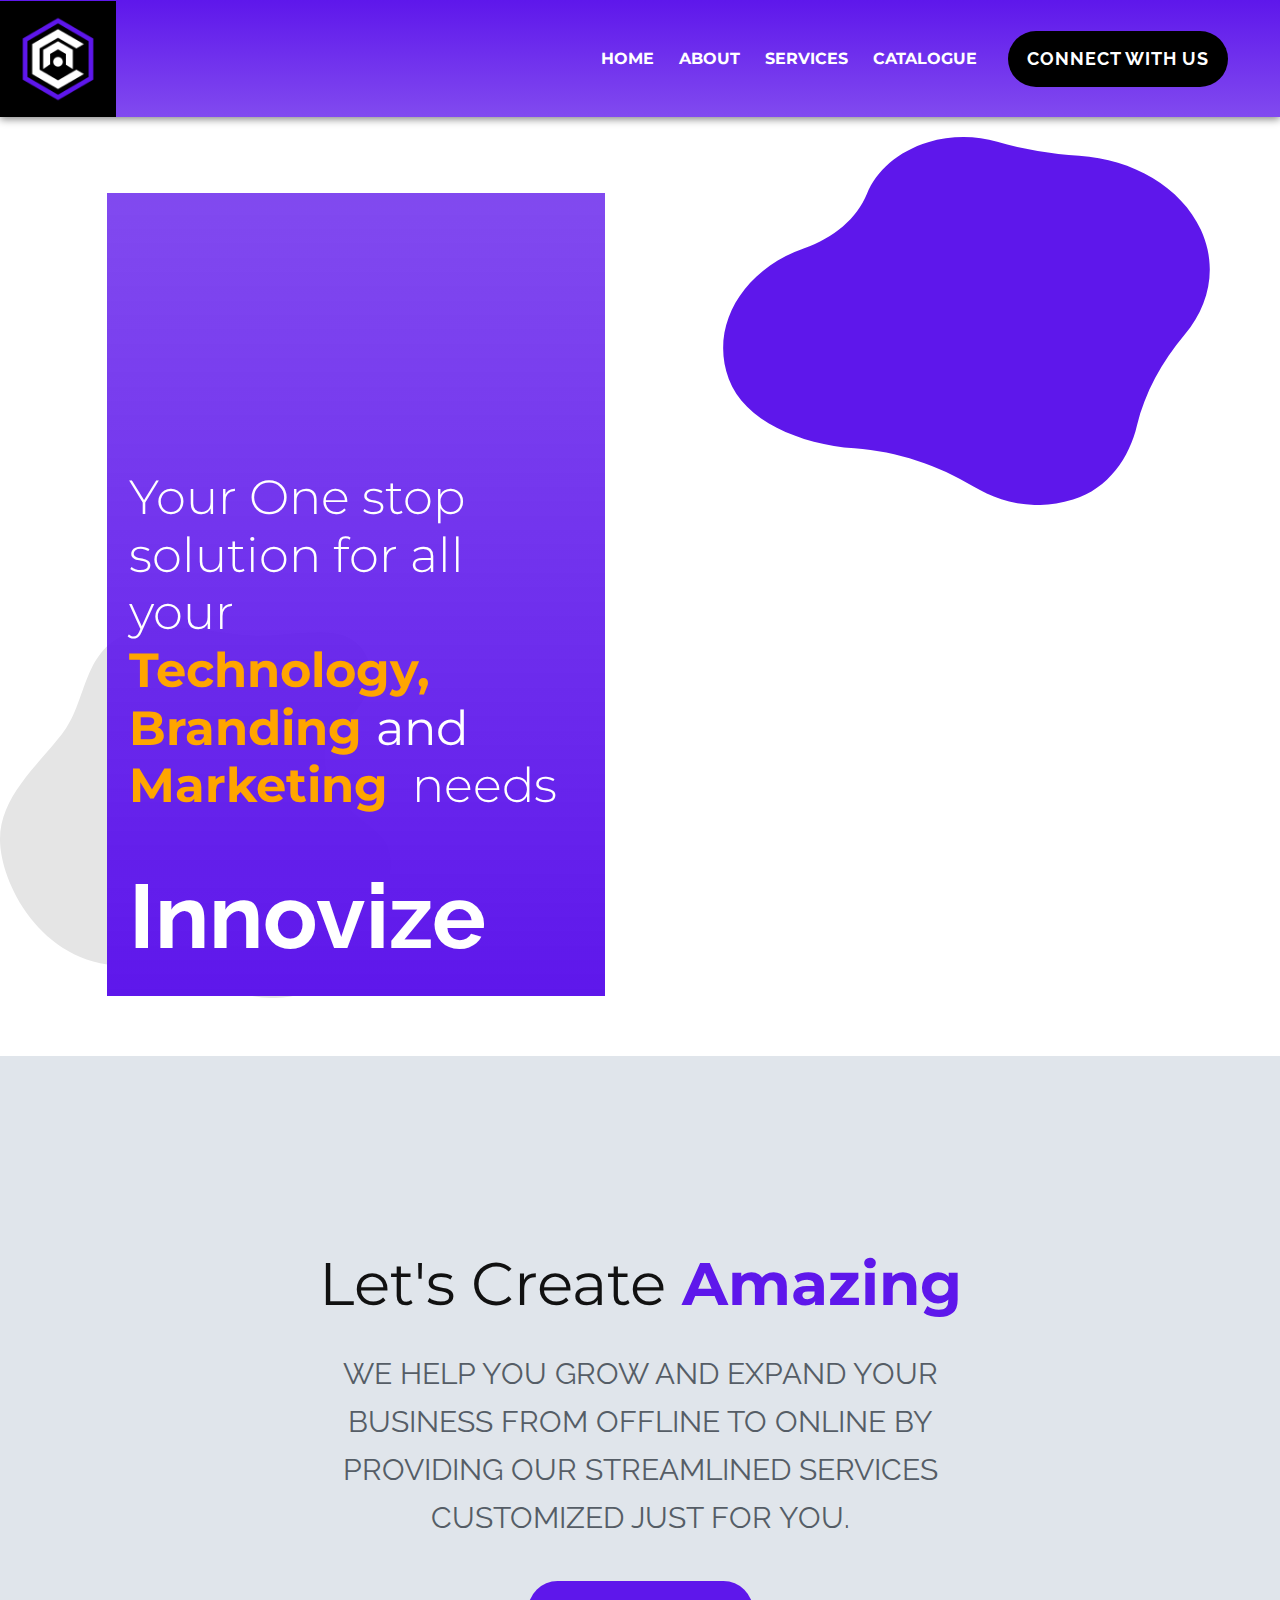
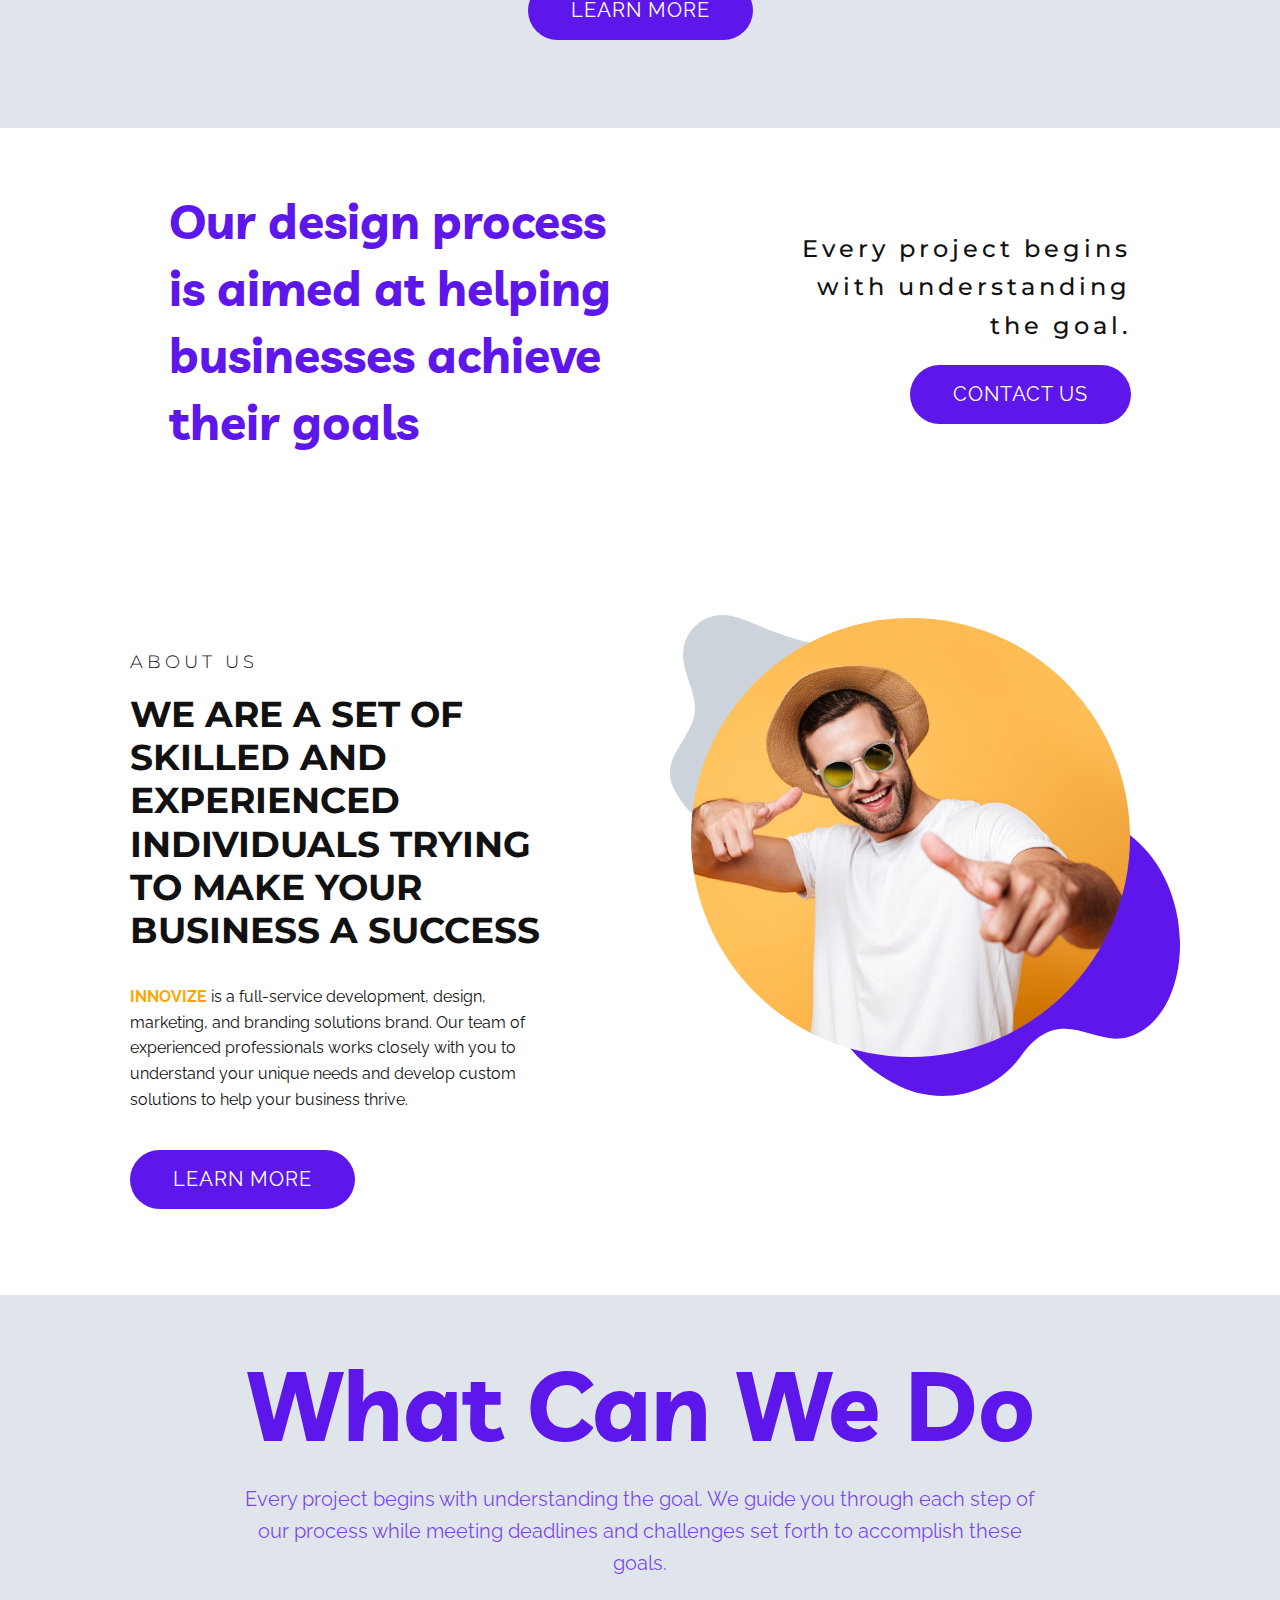
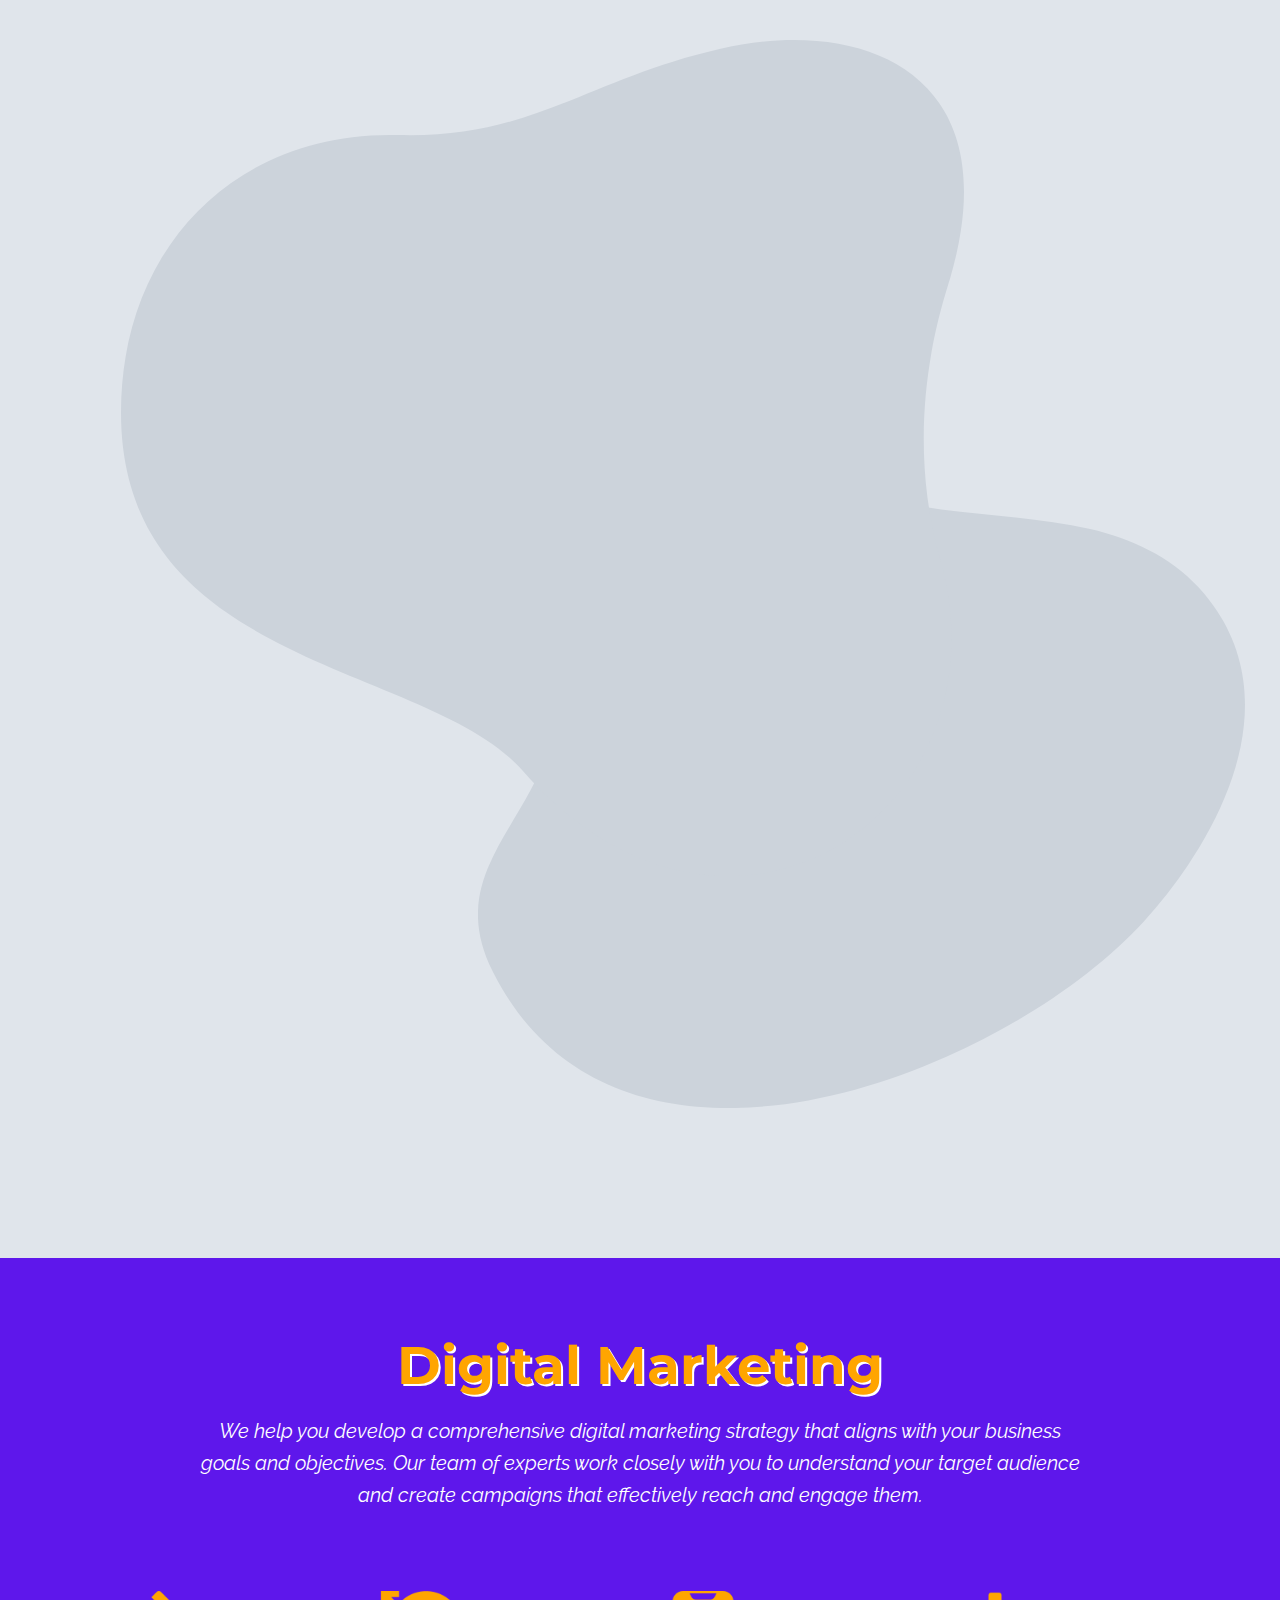
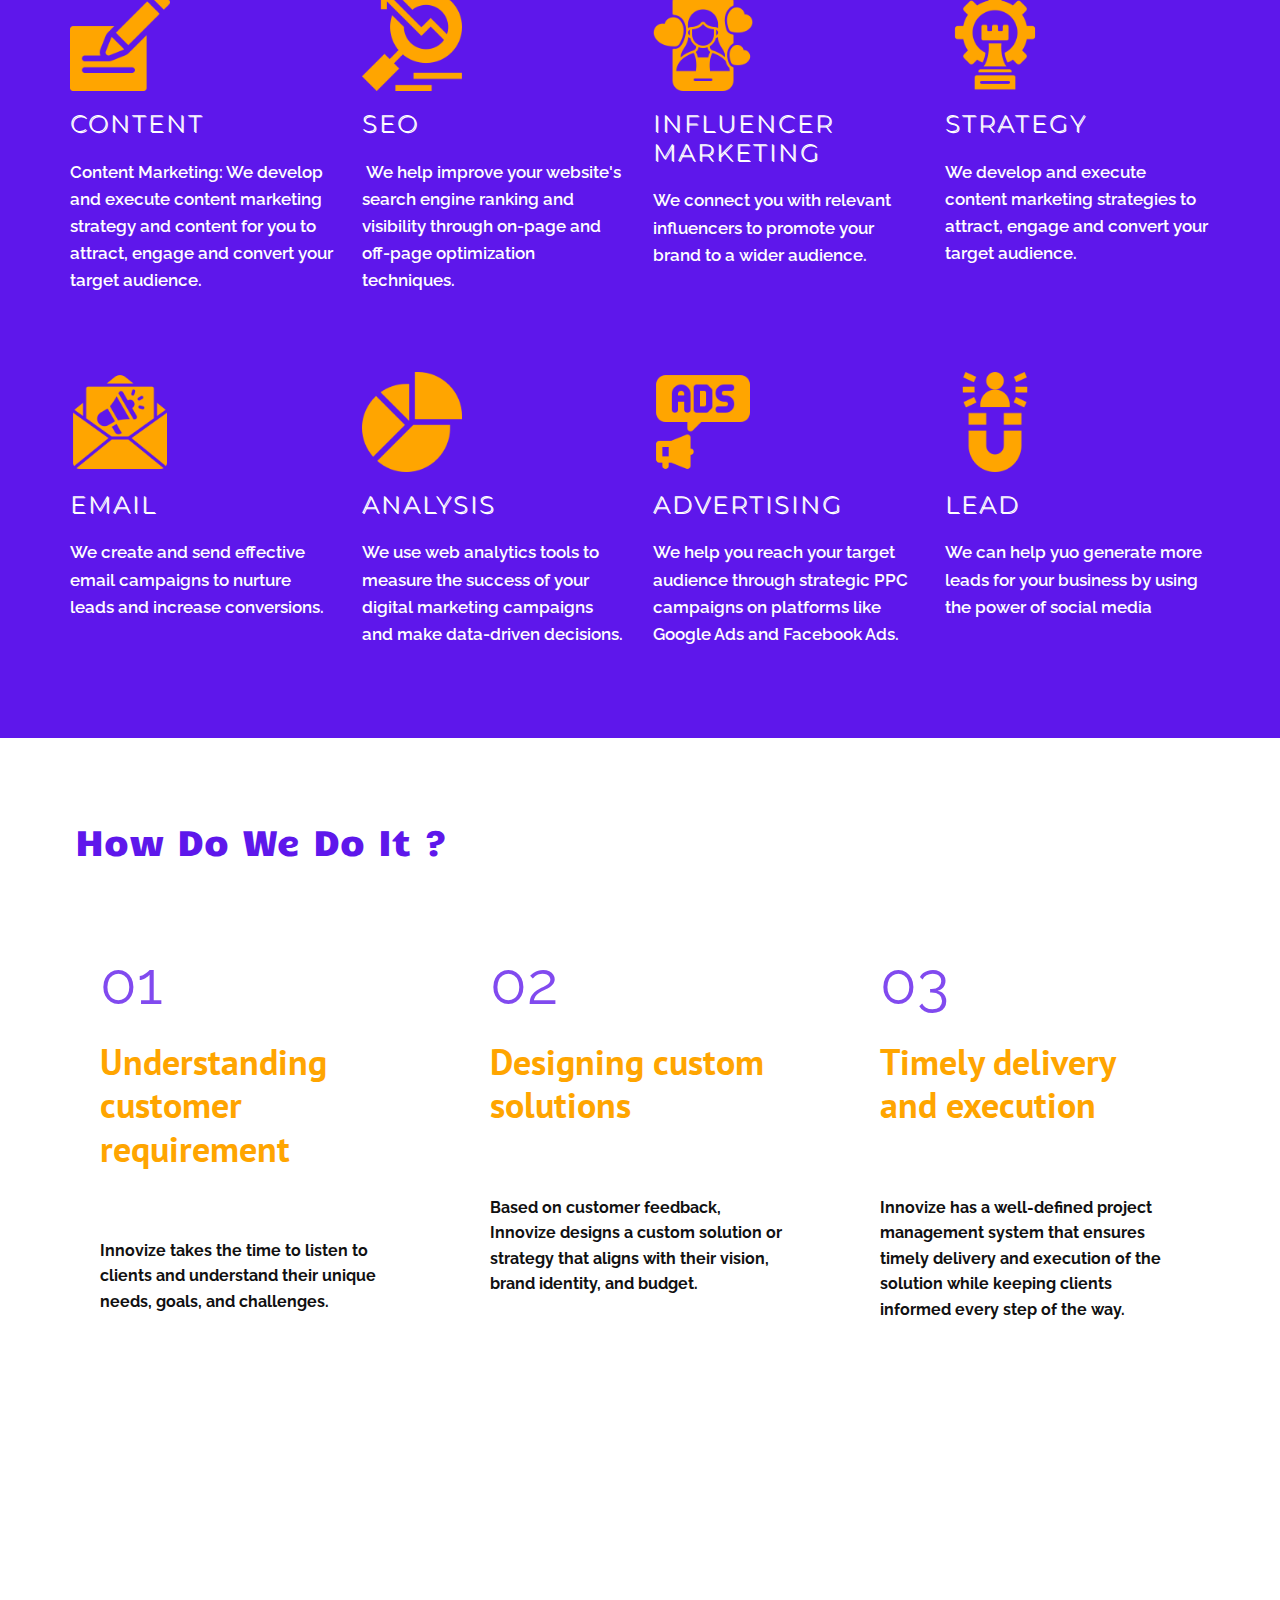
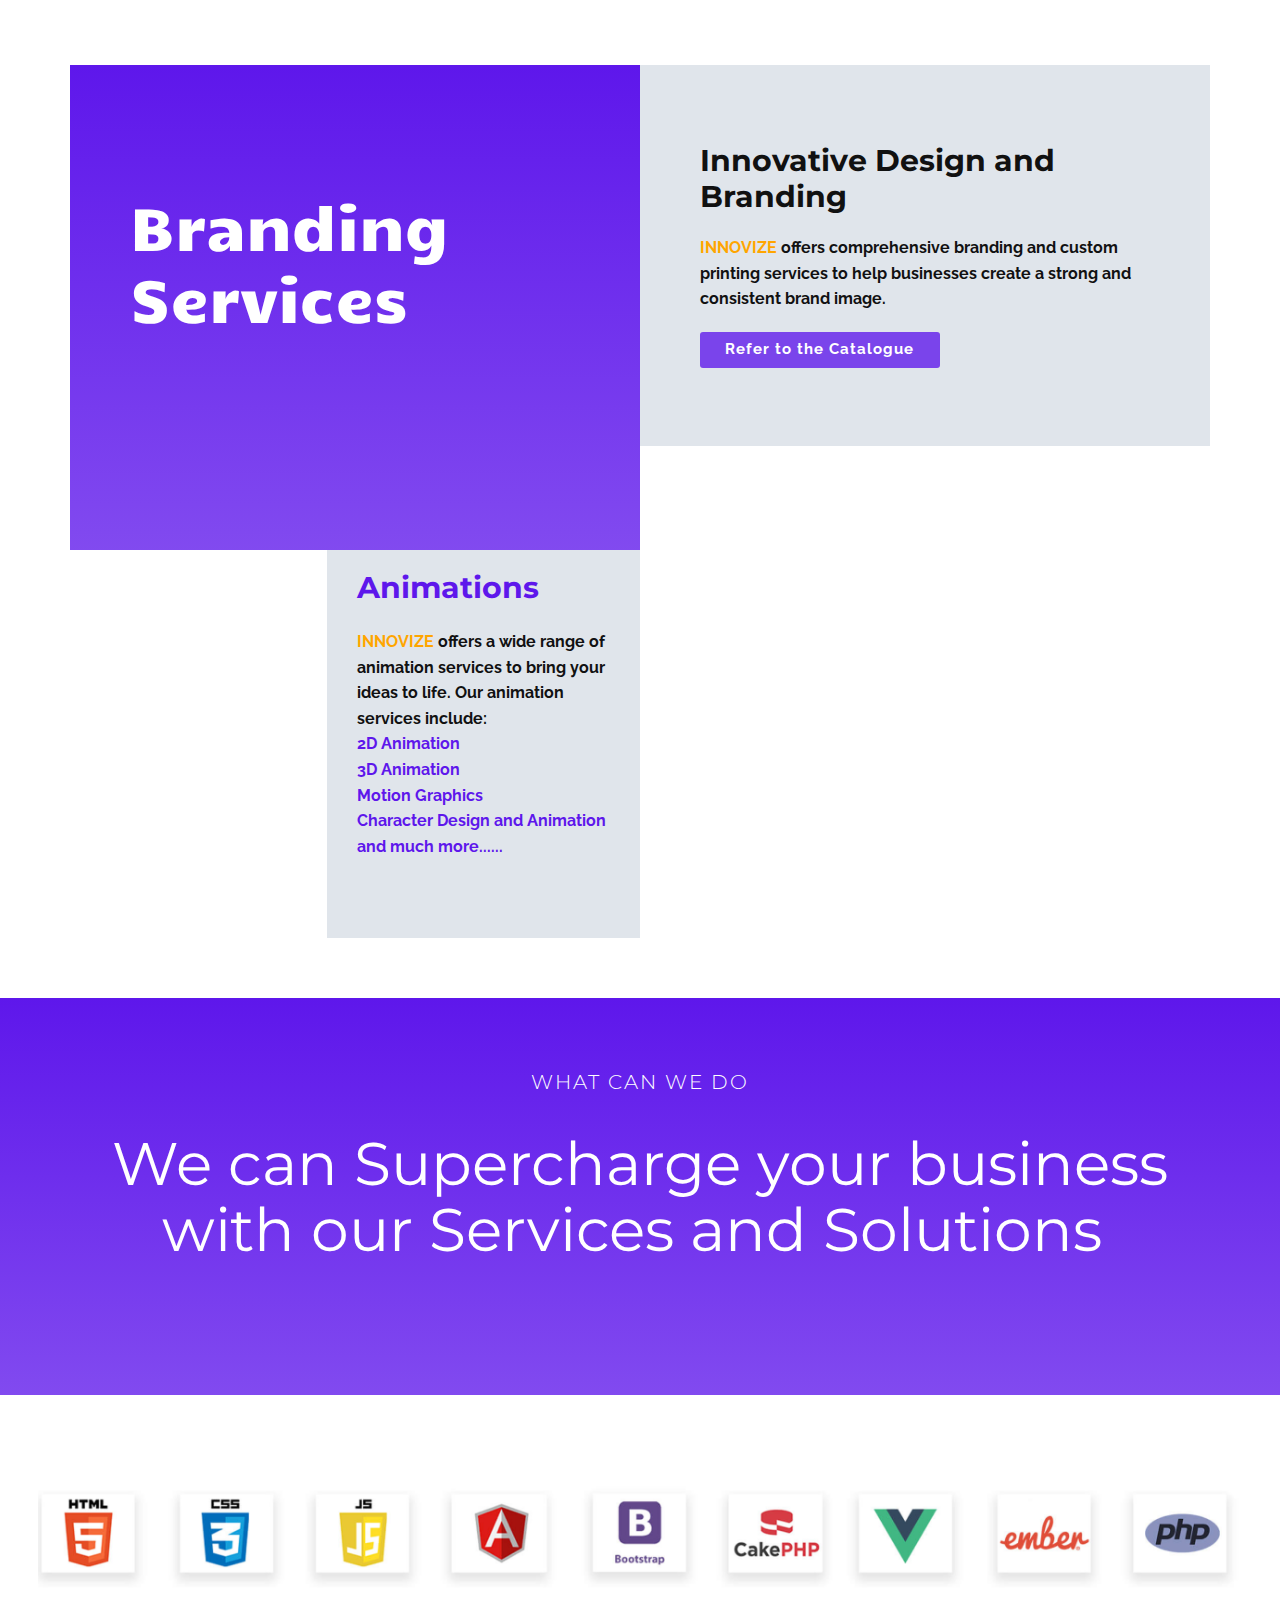
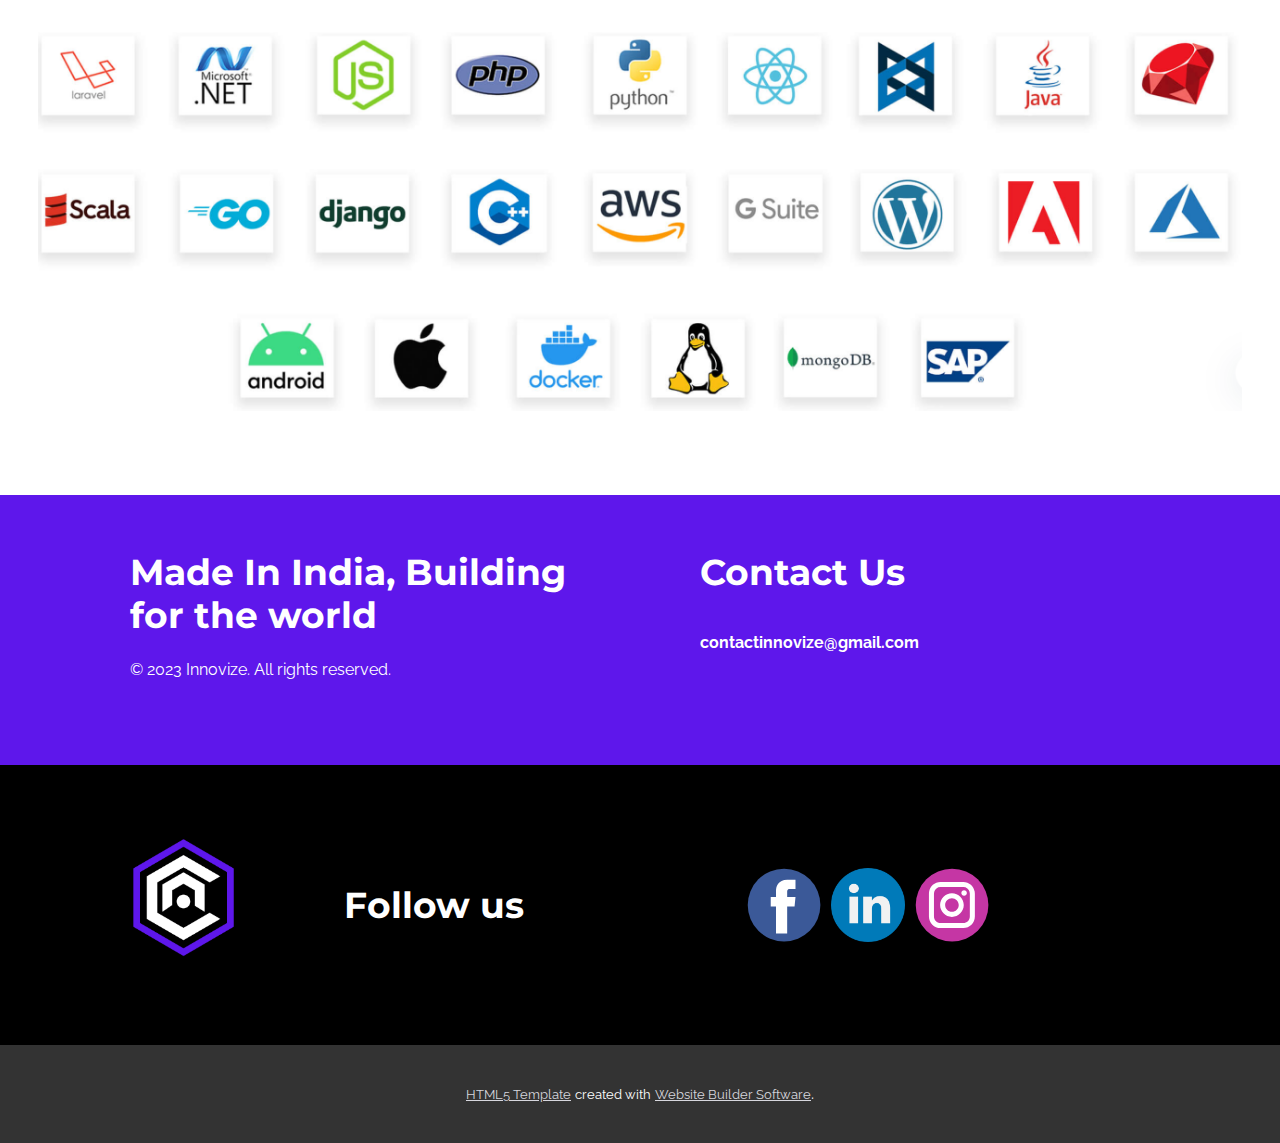
<file: Innovize-.html>
<!DOCTYPE html>
<html style="font-size: 16px;" lang="en"><head>
    <meta name="viewport" content="width=device-width, initial-scale=1.0">
    <meta charset="utf-8">
    <meta name="keywords" content="Marketing, seo, software development , printing and branding services platform">
    <meta name="description" content="A Marketing, seo, software development , printing and branding services platform">
    <title>Innovize </title>
    <link rel="stylesheet" href="nicepage.css" media="screen">
<link rel="stylesheet" href="Innovize-.css" media="screen">
    <script class="u-script" type="text/javascript" src="jquery-1.9.1.min.js" defer=""></script>
    <script class="u-script" type="text/javascript" src="nicepage.js" defer=""></script>
    <meta name="generator" content="Nicepage 5.5.0, nicepage.com">
    <link id="u-theme-google-font" rel="stylesheet" href="https://fonts.googleapis.com/css?family=Montserrat:100,100i,200,200i,300,300i,400,400i,500,500i,600,600i,700,700i,800,800i,900,900i|Raleway:100,100i,200,200i,300,300i,400,400i,500,500i,600,600i,700,700i,800,800i,900,900i">
    <link id="u-page-google-font" rel="stylesheet" href="https://fonts.googleapis.com/css?family=Montserrat:100,100i,200,200i,300,300i,400,400i,500,500i,600,600i,700,700i,800,800i,900,900i|PT+Sans:400,400i,700,700i|Livvic:100,100i,200,200i,300,300i,400,400i,500,500i,600,600i,700,700i,900,900i|Candal:400">
    
    
    
    
    
    
    
    
    
    
    
    
    
    <script type="application/ld+json">{
		"@context": "http://schema.org",
		"@type": "Organization",
		"name": "",
		"sameAs": []
}</script>
    <meta name="theme-color" content="#424251">
    <meta property="og:title" content="Innovize">
    <meta property="og:description" content="A Marketing, seo, software development , printing and branding services platform">
    <meta property="og:type" content="website">
  <meta data-intl-tel-input-cdn-path="intlTelInput/"></head>
  <body class="u-body u-xl-mode" data-lang="en"><header class="align center items u-align-center-sm u-align-center-xs u-box-shadow u-clearfix u-gradient u-header u-header" id="sec-50a4"><nav class="u-align-left u-menu u-menu-one-level u-offcanvas u-menu-1">
        <div class="menu-collapse u-custom-font u-font-montserrat" style="font-size: 1rem; text-transform: uppercase; font-weight: 700;" bis_skin_checked="1">
          <a class="u-button-style u-custom-hover-color u-custom-text-color u-custom-text-decoration u-custom-text-hover-color u-custom-text-shadow u-nav-link" href="#">
            <svg class="u-svg-link" preserveAspectRatio="xMidYMin slice" viewBox="0 0 302 302" style=""><use xlink:href="#svg-8a8f"></use></svg>
            <svg xmlns="http://www.w3.org/2000/svg" xmlns:xlink="http://www.w3.org/1999/xlink" version="1.1" id="svg-8a8f" x="0px" y="0px" viewBox="0 0 302 302" style="enable-background:new 0 0 302 302;" xml:space="preserve" class="u-svg-content"><g><rect y="36" width="302" height="30"></rect><rect y="236" width="302" height="30"></rect><rect y="136" width="302" height="30"></rect>
</g><g></g><g></g><g></g><g></g><g></g><g></g><g></g><g></g><g></g><g></g><g></g><g></g><g></g><g></g><g></g></svg>
          </a>
        </div>
        <div class="u-custom-menu u-nav-container" bis_skin_checked="1">
          <ul class="u-custom-font u-font-montserrat u-nav u-spacing-25 u-unstyled u-nav-1"><li class="u-nav-item"><a class="u-button-style u-nav-link u-text-body-alt-color u-text-hover-grey-10" href="Innovize-.html#sec-5e63" style="padding: 8px 0px;">Home</a>
</li><li class="u-nav-item"><a class="u-button-style u-nav-link u-text-body-alt-color u-text-hover-grey-10" href="Innovize-.html#carousel_a840" style="padding: 8px 0px;">About</a>
</li><li class="u-nav-item"><a class="u-button-style u-nav-link u-text-body-alt-color u-text-hover-grey-10" href="Innovize-.html#carousel_9470" style="padding: 8px 0px;">Services</a>
</li><li class="u-nav-item"><a class="u-button-style u-file-link u-nav-link u-text-body-alt-color u-text-hover-grey-10" href="files/Innovize_Catalogue.pdf" target="_blank" style="padding: 8px 0px;">Catalogue</a>
</li></ul>
        </div>
        <div class="u-custom-menu u-nav-container-collapse" bis_skin_checked="1">
          <div class="u-align-center u-black u-container-style u-inner-container-layout u-opacity u-opacity-95 u-sidenav" bis_skin_checked="1">
            <div class="u-inner-container-layout u-sidenav-overflow" bis_skin_checked="1">
              <div class="u-menu-close" bis_skin_checked="1"></div>
              <ul class="u-align-center u-nav u-popupmenu-items u-unstyled u-nav-2"><li class="u-nav-item"><a class="u-button-style u-nav-link" href="Innovize-.html#sec-5e63">Home</a>
</li><li class="u-nav-item"><a class="u-button-style u-nav-link" href="Innovize-.html#carousel_a840">About</a>
</li><li class="u-nav-item"><a class="u-button-style u-nav-link" href="Innovize-.html#carousel_9470">Services</a>
</li><li class="u-nav-item"><a class="u-button-style u-nav-link" href="files/Innovize_Catalogue.pdf" target="_blank">Catalogue</a>
</li></ul>
            </div>
          </div>
          <div class="u-black u-menu-overlay u-opacity u-opacity-70" bis_skin_checked="1"></div>
        </div>
      </nav><img class="u-image u-image-default u-preserve-proportions u-image-1" src="images/BlackGoldandWhiteSimpleCreativeStudioLogo1.png" alt="" data-image-width="500" data-image-height="500"><a href="https://forms.gle/XpyTYP8jedjvKqz49" class="u-active-white u-black u-border-none u-btn u-btn-round u-button-style u-hover-white u-radius-50 u-text-active-black u-text-body-alt-color u-text-hover-black u-btn-1" target="_blank">Connect With us</a></header> 
    <section class="u-align-center u-clearfix u-white u-section-1" id="sec-5e63">
      <div class="u-shape u-shape-svg u-text-grey-10 u-shape-1" data-animation-name="customAnimationIn" data-animation-duration="1000" data-animation-direction="">
        <svg class="u-svg-link" preserveAspectRatio="none" viewBox="0 0 160 160" style=""><use xlink:href="#svg-4052"></use></svg>
        <svg xmlns="http://www.w3.org/2000/svg" xmlns:xlink="http://www.w3.org/1999/xlink" version="1.1" xml:space="preserve" class="u-svg-content" viewBox="0 0 160 160" x="0px" y="0px" id="svg-4052" style="enable-background:new 0 0 160 160;"><path d="M151.7,132.5c-3.4,6-7.9,11.7-13.3,16.5c-29.2,26.1-54.1-2.3-88.2-3S0,109.5,0,91.6s14.8-31.3,25.3-45.3S33.4,11,51.8,3
	c15.3-6.6,33.6-0.4,51.6,0.7c11.2,0.7,28.8-3.8,38.2,0.4s11.8,15.4,9.2,22.8c-1.9,5.4-5.5,11.6-12.8,16.5
	c-9.3,10.1-4.7,22.9,3.7,33.4c7.8,9.7,17.7,11.7,18.3,23.5C160.4,110.8,157.6,122.2,151.7,132.5L151.7,132.5z"></path></svg>
      </div>
      <div class="u-shape u-shape-svg u-text-custom-color-1 u-shape-2" data-animation-name="customAnimationIn" data-animation-duration="4250">
        <svg class="u-svg-link" preserveAspectRatio="none" viewBox="0 0 160 150" style=""><use xlink:href="#svg-0e47"></use></svg>
        <svg xmlns="http://www.w3.org/2000/svg" xmlns:xlink="http://www.w3.org/1999/xlink" version="1.1" xml:space="preserve" class="u-svg-content" viewBox="0 0 160 150" x="0px" y="0px" id="svg-0e47"><path d="M43.2,126.9c14.2,1.3,27.6,7,39.1,15.6c8.3,6.1,19.4,10.3,32.7,5.3c11.7-4.4,18.6-17.4,21-30.2c2.6-13.3,8.1-25.9,15.7-37.1
	c8.3-12.1,10.8-27.9,5.3-42.7C150.5,20.3,134.6,9,117,7.6C107.9,6.9,98.8,5,90.1,1.9C83-0.6,75-0.7,67.4,2.1
	c-9.9,3.7-17,11.6-20.1,21c-3.3,10.1-10.9,18-20.6,22.2c-0.1,0-0.1,0.1-0.2,0.1c-20.3,8.9-31,32-24.6,53.2
	C6.9,115.6,25.2,125.2,43.2,126.9z"></path></svg>
      </div>
      <div class="u-clearfix u-expanded-width-md u-expanded-width-sm u-expanded-width-xs u-layout-wrap u-layout-wrap-1" bis_skin_checked="1">
        <div class="u-layout" bis_skin_checked="1">
          <div class="u-layout-row" bis_skin_checked="1">
            <div class="u-align-left u-container-style u-gradient u-layout-cell u-left-cell u-size-28-xl u-size-29-lg u-size-31-md u-size-31-sm u-size-31-xs u-layout-cell-1" bis_skin_checked="1">
              <div class="u-container-layout u-container-layout-1" bis_skin_checked="1">
                <h3 class="u-text u-text-body-alt-color u-text-1">
                  <span class="u-text-white">Your One stop solution for all your&nbsp;</span>
                  <span class="u-text-custom-color-3">
                    <span style="font-weight: 700;">Technology,&nbsp;</span>
                    <br>
                    <span style="font-weight: 700;">Branding&nbsp;<span style="font-weight: 400;" class="u-text-body-alt-color">and</span>&nbsp; 
                    </span>
                    <br>
                    <span style="font-weight: 700;">Marketing</span>
                  </span>&nbsp;<span class="u-text-white">needs</span>
                </h3>
                <h1 class="u-custom-font u-text u-text-body-alt-color u-text-font u-text-2"> Innovize</h1>
              </div>
            </div>
            <div class="u-container-style u-effect-hover-liftUp u-layout-cell u-right-cell u-size-29-md u-size-29-sm u-size-29-xs u-size-31-lg u-size-32-xl u-layout-cell-2" data-image-width="550" data-image-height="643">
              <div class="u-background-effect u-expanded" bis_skin_checked="1">
                <div class="u-background-effect-image u-expanded u-image u-image-1" data-image-width="550" data-image-height="643"></div>
              </div>
              <div class="u-container-layout u-valign-bottom u-container-layout-2" bis_skin_checked="1"></div>
            </div>
          </div>
        </div>
      </div>
    </section>
    <section class="u-align-center u-clearfix u-palette-5-light-2 u-section-2" id="carousel_a840">
      <div class="u-clearfix u-sheet u-valign-middle-xs u-sheet-1" bis_skin_checked="1">
        <div class="u-shape u-shape-svg u-text-white u-shape-1" data-animation-name="customAnimationIn" data-animation-duration="10000">
          <svg class="u-svg-link" preserveAspectRatio="none" viewBox="0 0 160 150" style=""><use xlink:href="#svg-32b4"></use></svg>
          <svg xmlns="http://www.w3.org/2000/svg" xmlns:xlink="http://www.w3.org/1999/xlink" version="1.1" xml:space="preserve" class="u-svg-content" viewBox="0 0 160 150" x="0px" y="0px" id="svg-32b4"><path d="M43.2,126.9c14.2,1.3,27.6,7,39.1,15.6c8.3,6.1,19.4,10.3,32.7,5.3c11.7-4.4,18.6-17.4,21-30.2c2.6-13.3,8.1-25.9,15.7-37.1
	c8.3-12.1,10.8-27.9,5.3-42.7C150.5,20.3,134.6,9,117,7.6C107.9,6.9,98.8,5,90.1,1.9C83-0.6,75-0.7,67.4,2.1
	c-9.9,3.7-17,11.6-20.1,21c-3.3,10.1-10.9,18-20.6,22.2c-0.1,0-0.1,0.1-0.2,0.1c-20.3,8.9-31,32-24.6,53.2
	C6.9,115.6,25.2,125.2,43.2,126.9z"></path></svg>
        </div>
        <h2 class="u-custom-font u-heading-font u-text u-text-1">Let's Create <span style="font-weight: 700;" class="u-text-custom-color-1">Amazing</span>
        </h2>
        <p class="u-text u-text-palette-5-dark-2 u-text-2"> WE HELP YOU GROW AND EXPAND YOUR BUSINESS FROM OFFLINE TO ONLINE BY PROVIDING OUR STREAMLINED SERVICES CUSTOMIZED JUST FOR YOU.</p>
        <a href="https://nicepage.com" class="u-btn u-btn-round u-button-style u-custom-color-1 u-hover-palette-5-dark-3 u-radius-50 u-text-body-alt-color u-btn-1">learn more</a>
      </div>
    </section>
    <section class="u-align-center u-clearfix u-section-3" id="sec-8b3a">
      <div class="u-clearfix u-sheet u-valign-middle u-sheet-1" bis_skin_checked="1">
        <div class="u-clearfix u-layout-wrap u-layout-wrap-1" bis_skin_checked="1">
          <div class="u-layout" bis_skin_checked="1">
            <div class="u-layout-row" bis_skin_checked="1">
              <div class="u-container-style u-layout-cell u-left-cell u-size-30 u-layout-cell-1" bis_skin_checked="1">
                <div class="u-container-layout u-valign-middle u-container-layout-1" bis_skin_checked="1">
                  <h3 class="u-custom-font u-text u-text-custom-color-1 u-text-1">Our design process is aimed at helping businesses achieve their goals</h3>
                </div>
              </div>
              <div class="u-align-right u-container-style u-layout-cell u-right-cell u-size-30 u-layout-cell-2" bis_skin_checked="1">
                <div class="u-container-layout u-container-layout-2" bis_skin_checked="1">
                  <h4 class="u-text u-text-2">Every project begins with understanding the goal. </h4>
                  <a href="https://forms.gle/XpyTYP8jedjvKqz49" class="u-btn u-btn-round u-button-style u-custom-color-1 u-hover-palette-5-dark-3 u-radius-50 u-text-body-alt-color u-btn-1" target="_blank">contact us</a>
                </div>
              </div>
            </div>
          </div>
        </div>
      </div>
    </section>
    <section class="u-clearfix u-section-4" id="carousel_7e7c">
      <div class="u-clearfix u-sheet u-valign-middle u-sheet-1" bis_skin_checked="1">
        <div class="u-clearfix u-expanded-width u-layout-wrap u-layout-wrap-1" bis_skin_checked="1">
          <div class="u-gutter-0 u-layout" bis_skin_checked="1">
            <div class="u-layout-row" bis_skin_checked="1">
              <div class="u-align-left u-container-style u-layout-cell u-size-28-lg u-size-28-md u-size-28-sm u-size-28-xs u-size-30-xl u-layout-cell-1" bis_skin_checked="1">
                <div class="u-container-layout u-container-layout-1" bis_skin_checked="1">
                  <h5 class="u-text u-text-1">about us</h5>
                  <h3 class="u-text u-text-2"> WE ARE A SET OF SKILLED AND EXPERIENCED INDIVIDUALS TRYING TO MAKE YOUR BUSINESS A SUCCESS</h3>
                  <p class="u-text u-text-3">
                    <span class="u-text-custom-color-3" style="font-weight: 700;">INNOVIZE</span>&nbsp;is a full-service development, design, marketing, and branding solutions brand. Our team of experienced professionals works closely with you to understand your unique needs and develop custom solutions to help your business thrive.<br>
                  </p>
                  <a href="https://nicepage.com" class="u-btn u-btn-round u-button-style u-custom-color-1 u-hover-palette-5-dark-3 u-radius-50 u-text-body-alt-color u-btn-1">learn more</a>
                </div>
              </div>
              <div class="u-align-center-sm u-align-center-xs u-container-style u-layout-cell u-size-30-xl u-size-32-lg u-size-32-md u-size-32-sm u-size-32-xs u-layout-cell-2" bis_skin_checked="1">
                <div class="u-container-layout u-valign-middle-md u-valign-middle-sm u-valign-top-xs u-container-layout-2" bis_skin_checked="1">
                  <div class="u-shape u-shape-svg u-text-palette-5-light-1 u-shape-1" bis_skin_checked="1">
                    <svg class="u-svg-link" preserveAspectRatio="none" viewBox="0 0 160 140" style=""><use xlink:href="#svg-921a"></use></svg>
                    <svg xmlns="http://www.w3.org/2000/svg" xmlns:xlink="http://www.w3.org/1999/xlink" version="1.1" xml:space="preserve" class="u-svg-content" viewBox="0 0 160 140" x="0px" y="0px" id="svg-921a"><g><g><path d="M138.9,102.2c-9.5,10.1-24.4,20.2-41.2,27.4C63.2,144.5,21,147.1,3.1,112.4c-9.9-19.1,6.5-28.8,11.8-45.7
			c5.3-16.9-11.4-32.3-5.1-49.9c1.8-4.9,4.9-9,8.9-11.9C24,1,30.8-0.8,37.8,0.3C43.6,1.2,49,3.5,54.3,5.7c8.8,3.7,17.4,7.1,26.3,9.8
			c15.7,4.7,31.3,3.7,47.1,7.2c8.5,1.9,16.7,5.6,22.6,11.8C170.3,55.7,155.8,84.1,138.9,102.2z"></path>
</g>
</g></svg>
                  </div>
                  <div class="u-shape u-shape-svg u-text-custom-color-1 u-shape-2" bis_skin_checked="1">
                    <svg class="u-svg-link" preserveAspectRatio="none" viewBox="0 0 160 130" style=""><use xlink:href="#svg-1c19"></use></svg>
                    <svg xmlns="http://www.w3.org/2000/svg" xmlns:xlink="http://www.w3.org/1999/xlink" version="1.1" xml:space="preserve" class="u-svg-content" viewBox="0 0 160 130" x="0px" y="0px" id="svg-1c19"><path d="M52.6,11.4C12,28.8-29.7,90.3,29.4,124c19.1,10.9,43.7,6.6,57.2-10.7c0.4-0.5,0.8-1,1.1-1.5c17.8-24.6,32.6-4.1,48.4-8.5
	C180.4,91.2,168.9-38.5,52.6,11.4z"></path></svg>
                  </div>
                  <div class="u-expanded-width-xs u-hover-feature u-image u-image-circle u-image-1" data-image-width="1400" data-image-height="1060"></div>
                </div>
              </div>
            </div>
          </div>
        </div>
      </div>
      
    </section>
    <section class="u-align-center u-clearfix u-palette-5-light-2 u-section-5" id="carousel_9470">
      <div class="u-clearfix u-sheet u-sheet-1" bis_skin_checked="1">
        <h1 class="u-text u-text-custom-color-1 u-text-1"><b style="">
            <font class="u-text-palette-3-base" style="color: rgba(0, 0, 0, 0);"></font></b><b>What Can&nbsp;We Do</b>
        </h1>
        <p class="u-text u-text-custom-color-2 u-text-2">Every project begins with understanding the goal. We guide you through each step of our process while meeting deadlines and challenges set forth to accomplish these goals.</p>
        <div class="u-shape u-shape-svg u-text-palette-5-light-1 u-shape-1" bis_skin_checked="1">
          <svg class="u-svg-link" preserveAspectRatio="none" viewBox="0 0 160 140" style=""><use xlink:href="#svg-6299"></use></svg>
          <svg xmlns="http://www.w3.org/2000/svg" xmlns:xlink="http://www.w3.org/1999/xlink" version="1.1" xml:space="preserve" class="u-svg-content" viewBox="0 0 160 140" x="0px" y="0px" id="svg-6299"><g><g><path d="M138.9,102.2c-9.5,10.1-24.4,20.2-41.2,27.4C63.2,144.5,21,147.1,3.1,112.4c-9.9-19.1,6.5-28.8,11.8-45.7
			c5.3-16.9-11.4-32.3-5.1-49.9c1.8-4.9,4.9-9,8.9-11.9C24,1,30.8-0.8,37.8,0.3C43.6,1.2,49,3.5,54.3,5.7c8.8,3.7,17.4,7.1,26.3,9.8
			c15.7,4.7,31.3,3.7,47.1,7.2c8.5,1.9,16.7,5.6,22.6,11.8C170.3,55.7,155.8,84.1,138.9,102.2z"></path>
</g>
</g></svg>
        </div>
        <div class="u-shape u-shape-svg u-text-palette-5-light-1 u-shape-2" bis_skin_checked="1">
          <svg class="u-svg-link" preserveAspectRatio="none" viewBox="0 0 160 160" style=""><use xlink:href="#svg-7f2b"></use></svg>
          <svg xmlns="http://www.w3.org/2000/svg" xmlns:xlink="http://www.w3.org/1999/xlink" version="1.1" xml:space="preserve" class="u-svg-content" viewBox="0 0 160 160" x="0px" y="0px" id="svg-7f2b"><path d="M157.4,45.5c11.3-39.1-16.3-50.2-43.8-43.8c-25.2,5.8-35.5,17.2-61,16.5C21.7,17.4,0,39.8,0,71.3
	c0,49.1,58.2,47.8,76.2,68.5c38.8,44.7,92.8,8.2,79.3-40.3C148.1,73.2,155.9,50.6,157.4,45.5z"></path></svg>
        </div>
        <div class="u-hidden-xs u-shape u-shape-svg u-text-custom-color-1 u-shape-3" data-animation-name="customAnimationIn" data-animation-duration="5500" data-animation-direction="X">
          <svg class="u-svg-link" preserveAspectRatio="none" viewBox="0 0 160 160" style=""><use xlink:href="#svg-f4be"></use></svg>
          <svg xmlns="http://www.w3.org/2000/svg" xmlns:xlink="http://www.w3.org/1999/xlink" version="1.1" xml:space="preserve" class="u-svg-content" viewBox="0 0 160 160" x="0px" y="0px" id="svg-f4be" style="enable-background:new 0 0 160 160;"><path d="M151.7,132.5c-3.4,6-7.9,11.7-13.3,16.5c-29.2,26.1-54.1-2.3-88.2-3S0,109.5,0,91.6s14.8-31.3,25.3-45.3S33.4,11,51.8,3
	c15.3-6.6,33.6-0.4,51.6,0.7c11.2,0.7,28.8-3.8,38.2,0.4s11.8,15.4,9.2,22.8c-1.9,5.4-5.5,11.6-12.8,16.5
	c-9.3,10.1-4.7,22.9,3.7,33.4c7.8,9.7,17.7,11.7,18.3,23.5C160.4,110.8,157.6,122.2,151.7,132.5L151.7,132.5z"></path></svg>
        </div>
        <div class="u-list u-list-1" bis_skin_checked="1">
          <div class="u-repeater u-repeater-1" bis_skin_checked="1">
            <div class="u-align-center u-container-style u-custom-color-1 u-hover-feature u-list-item u-repeater-item u-shape-rectangle u-list-item-1" data-animation-name="bounceIn" data-animation-duration="1000" data-animation-direction="">
              <div class="u-container-layout u-similar-container u-container-layout-1" bis_skin_checked="1"><span class="u-icon u-text-white u-icon-1"><svg class="u-svg-link" preserveAspectRatio="xMidYMin slice" viewBox="0 0 512.015 512.015" style=""><use xlink:href="#svg-1635"></use></svg><svg class="u-svg-content" viewBox="0 0 512.015 512.015" id="svg-1635"><path d="m377.061 255.851 130.566-130.719c2.815-2.818 4.394-6.641 4.388-10.624s-1.597-7.8-4.42-10.609l-100.014-99.514c-5.862-5.833-15.338-5.822-21.187.026l-130.386 130.387-109.189-109.188c-2.181-2.182-4.982-3.638-8.02-4.169l-121.213-21.213c-4.814-.84-9.737.714-13.193 4.17s-5.011 8.379-4.167 13.193l21.227 121.199c.532 3.041 1.99 5.844 4.175 8.025l109.248 109.115-130.476 130.475c-2.813 2.813-4.394 6.628-4.394 10.606 0 3.979 1.581 7.794 4.394 10.607l99.987 99.986c2.813 2.814 6.628 4.393 10.606 4.393h.004c3.98-.001 7.796-1.584 10.608-4.399l130.468-130.618 130.805 130.643c2.814 2.81 6.626 4.387 10.601 4.387h.023c3.983-.005 7.8-1.597 10.609-4.42l99.514-100.015c5.833-5.862 5.821-15.339-.026-21.187zm-69.082-130.598 31.82 31.82c2.929 2.93 6.768 4.394 10.607 4.394s7.678-1.464 10.606-4.394c5.858-5.857 5.858-15.355 0-21.213l-31.82-31.82 28.787-28.787 31.82 31.82c2.929 2.93 6.768 4.394 10.607 4.394s7.678-1.464 10.606-4.394c5.858-5.857 5.858-15.355 0-21.213l-31.82-31.82 17.836-17.836 78.754 78.36-119.934 120.074-78.627-78.627zm-202.78-79.236-59.175 59.176-12.563-71.73zm9.788 429.761-78.767-78.767 17.813-17.813 31.82 31.82c2.928 2.929 6.768 4.394 10.606 4.394 3.839 0 7.678-1.465 10.606-4.394 5.858-5.857 5.858-15.355 0-21.213l-31.82-31.82 28.787-28.787 31.82 31.82c2.928 2.929 6.768 4.394 10.607 4.394s7.678-1.465 10.606-4.394c5.858-5.857 5.858-15.355 0-21.213l-31.82-31.82 30.856-30.855 78.745 78.648zm282.458-.001-339.999-339.581 28.767-28.767 339.719 339.719zm49.646-49.896-339.665-339.665 28.787-28.787 339.593 339.593z"></path></svg></span>
                <h4 class="u-text u-text-body-alt-color u-text-3">Graphic Design</h4>
                <p class="u-text u-text-white u-text-4"> From designing social media posts and Ads to designing the logo and posters for your own brand, our well experienced graphic designers will do it for you.</p>
              </div>
            </div>
            <div class="u-align-center u-container-style u-custom-color-1 u-hover-feature u-list-item u-repeater-item u-shape-rectangle u-video-cover u-list-item-2" data-animation-name="bounceIn" data-animation-duration="1000" data-animation-direction="">
              <div class="u-container-layout u-similar-container u-container-layout-2" bis_skin_checked="1"><span class="u-icon u-text-white u-icon-2"><svg class="u-svg-link" preserveAspectRatio="xMidYMin slice" viewBox="0 0 247.065 247.065" style=""><use xlink:href="#svg-45f4"></use></svg><svg class="u-svg-content" viewBox="0 0 247.065 247.065" x="0px" y="0px" id="svg-45f4" style="enable-background:new 0 0 247.065 247.065;"><g><path d="M160.551,36.935c-0.614-1.892-1.956-3.462-3.727-4.365c-1.774-0.904-3.831-1.065-5.724-0.45l-31.376,10.196   c-3.939,1.28-6.096,5.511-4.815,9.45l1.568,4.828l-79.811,58.625L5.183,125.448c-1.892,0.615-3.462,1.956-4.365,3.728   c-0.903,1.772-1.065,3.831-0.45,5.723l19.129,58.862c1.03,3.169,3.97,5.184,7.131,5.184c0.769,0,1.55-0.119,2.32-0.369   l31.478-10.229l16.173,0.085c3.248,15.336,16.888,26.88,33.176,26.88c16.164,0,29.714-11.371,33.095-26.531l16.587,0.087   l1.568,4.829c0.614,1.892,1.955,3.462,3.728,4.365c1.064,0.542,2.232,0.817,3.405,0.817c0.78,0,1.563-0.122,2.317-0.367   l31.377-10.195c3.939-1.28,6.096-5.511,4.816-9.45L160.551,36.935z M31.444,181.992l-14.492-44.597l18.364-5.967l14.49,44.597   L31.444,181.992z M109.774,200.312c-7.912,0-14.694-4.887-17.513-11.797l34.958,0.184   C124.356,195.514,117.617,200.312,109.774,200.312z M64.714,173.369l-7.888-24.277l-7.888-24.277l72.419-53.194l22.209,68.349   l11.006,33.873L64.714,173.369z M172.972,181.929l-0.921-2.833c-0.001-0.005-0.002-0.011-0.004-0.017l-19.815-60.983l-20.74-63.833   l17.111-5.561l41.48,127.665L172.972,181.929z"></path><path d="M185.807,73.393c1.092,0.556,2.254,0.819,3.4,0.819c2.73,0,5.363-1.496,6.688-4.096l13.461-26.41   c1.882-3.69,0.415-8.207-3.275-10.088c-3.69-1.88-8.207-0.415-10.088,3.276l-13.461,26.41   C180.65,66.995,182.117,71.512,185.807,73.393z"></path><path d="M242.176,144.712l-26.414-13.455c-3.691-1.879-8.207-0.412-10.087,3.279c-1.881,3.691-0.412,8.207,3.278,10.087   l26.414,13.455c1.091,0.555,2.253,0.818,3.398,0.818c2.73,0,5.364-1.497,6.689-4.097   C247.335,151.109,245.867,146.593,242.176,144.712z"></path><path d="M204.242,101.204c1.03,3.169,3.97,5.184,7.131,5.184c0.769,0,1.55-0.119,2.32-0.369l28.188-9.16   c3.938-1.28,6.095-5.511,4.814-9.451c-1.28-3.94-5.511-6.092-9.451-4.815l-28.188,9.16   C205.118,93.034,202.962,97.265,204.242,101.204z"></path>
</g></svg></span>
                <h4 class="u-text u-text-body-alt-color u-text-5">Marketing</h4>
                <p class="u-text u-text-white u-text-6"> INNOVIZE offers a wide range of digital marketing services to help businesses increase their online visibility and reach their target audience </p>
              </div>
            </div>
            <div class="u-align-center u-container-style u-custom-color-1 u-hover-feature u-list-item u-repeater-item u-shape-rectangle u-video-cover u-list-item-3" data-animation-name="bounceIn" data-animation-duration="1000" data-animation-direction="">
              <div class="u-container-layout u-similar-container u-container-layout-3" bis_skin_checked="1"><span class="u-file-icon u-icon u-text-white u-icon-3"><img src="images/2282272-24b2dac0.png" alt=""></span>
                <h4 class="u-text u-text-body-alt-color u-text-7"> DEVELOPMENT</h4>
                <p class="u-text u-text-white u-text-8"> We're a team of people who build amazing websites and digital products to help businesses and entrepreneurs increase sales, supercharge their online presence, and craft pleasing experiences for customers. </p>
              </div>
            </div>
            <div class="u-align-center u-container-style u-custom-color-1 u-hover-feature u-list-item u-repeater-item u-shape-rectangle u-video-cover u-list-item-4" data-animation-name="bounceIn" data-animation-duration="1000" data-animation-direction="">
              <div class="u-container-layout u-similar-container u-container-layout-4" bis_skin_checked="1"><span class="u-icon u-text-white u-icon-4"><svg class="u-svg-link" preserveAspectRatio="xMidYMin slice" viewBox="0 0 512 512" style=""><use xlink:href="#svg-88ee"></use></svg><svg class="u-svg-content" viewBox="0 0 512 512" id="svg-88ee"><g><path d="m463.481 368.174-60-90c-2.781-4.173-7.465-6.68-12.48-6.68h-75v-59.357c0-7.116 4.843-13.354 13.402-23.766 13.652-16.605 32.349-39.347 32.349-82.621-.001-58.311-47.44-105.75-105.752-105.75s-105.751 47.439-105.751 105.75c0 43.274 18.697 66.016 32.349 82.621 8.559 10.412 13.402 16.649 13.402 23.766v59.357h-75c-5.015 0-9.699 2.507-12.481 6.68l-60 90c-3.068 4.603-3.354 10.521-.744 15.398s7.693 7.922 13.225 7.922h45v105.506c0 8.284 6.716 15 15 15h270c8.284 0 15-6.716 15-15v-105.506h45c5.532 0 10.615-3.045 13.226-7.922 2.609-4.878 2.323-10.796-.745-15.398zm-283.232-262.424c0-41.769 33.982-75.75 75.751-75.75 41.77 0 75.751 33.981 75.751 75.75 0 32.525-12.975 48.308-25.523 63.569-6.965 8.472-14.091 17.149-17.738 27.842h-64.98c-3.648-10.692-10.774-19.37-17.739-27.842-12.547-15.261-25.522-31.044-25.522-63.569zm45.751 121.411h60v44.333h-60zm-96.972 74.333h98.944l-40 60h-98.944zm6.972 90h60c5.015 0 9.699-2.507 12.481-6.68l32.519-48.779v145.965h-105zm240 90.506h-105v-145.965l32.52 48.779c2.781 4.173 7.465 6.68 12.48 6.68h60zm-51.973-120.506-40-60h98.945l40 60z"></path><path d="m417 90.75c-8.284 0-15 6.716-15 15s6.716 15 15 15h30c8.284 0 15-6.716 15-15s-6.716-15-15-15z"></path><path d="m401.479 177.258 29 14c2.103 1.016 4.323 1.496 6.511 1.496 5.576 0 10.933-3.124 13.518-8.482 3.602-7.461.474-16.428-6.986-20.029l-29-14c-7.464-3.605-16.43-.475-20.029 6.986-3.602 7.46-.474 16.427 6.986 20.029z"></path><path d="m408.011 62.754c2.188 0 4.409-.481 6.511-1.496l29-14c7.46-3.602 10.588-12.568 6.986-20.029-3.601-7.46-12.569-10.587-20.029-6.986l-29 14c-7.46 3.602-10.588 12.568-6.986 20.029 2.586 5.358 7.941 8.482 13.518 8.482z"></path><path d="m65 120.75h30c8.284 0 15-6.716 15-15s-6.716-15-15-15h-30c-8.284 0-15 6.716-15 15s6.716 15 15 15z"></path><path d="m97.479 150.242-29 14c-7.46 3.602-10.588 12.568-6.987 20.029 2.587 5.358 7.942 8.482 13.519 8.482 2.187 0 4.409-.481 6.511-1.496l29-14c7.46-3.602 10.588-12.568 6.987-20.029-3.602-7.459-12.569-10.586-20.03-6.986z"></path><path d="m68.479 47.258 29 14c2.102 1.016 4.323 1.496 6.511 1.496 5.577 0 10.932-3.124 13.519-8.482 3.602-7.461.473-16.428-6.987-20.029l-29-14c-7.461-3.605-16.428-.474-20.03 6.986s-.473 16.427 6.987 20.029z"></path><path d="m227.652 150.623 20.028 13.352c2.519 1.68 5.42 2.52 8.32 2.52s5.802-.84 8.32-2.52l20.027-13.352c6.894-4.595 8.756-13.908 4.16-20.801-4.596-6.894-13.91-8.755-20.801-4.16l-11.706 7.805-11.708-7.805c-6.893-4.595-16.206-2.734-20.801 4.16-4.595 6.893-2.732 16.206 4.161 20.801z"></path>
</g></svg></span>
                <h4 class="u-text u-text-body-alt-color u-text-9"> BRANDING</h4>
                <p class="u-text u-text-white u-text-10"> Our team of branding and printing experts work closely with you to understand your brand and create custom solutions that align with your goals and objectives. We use the latest printing technology to produce high-quality items with vibrant colors and crisp details.</p>
              </div>
            </div>
          </div>
        </div>
      </div>
      
      
      
      
    </section>
    <section class="u-align-center-lg u-align-center-md u-align-center-sm u-align-center-xl u-align-left-xs u-clearfix u-custom-color-1 u-section-6" id="carousel_dd05">
      <div class="u-clearfix u-sheet u-sheet-1">
        <h1 class="u-custom-font u-font-montserrat u-text u-text-custom-color-3 u-text-1">Digital Marketing</h1>
        <p class="u-text u-text-2"> We help you develop a comprehensive digital marketing strategy that aligns with your business goals and objectives. Our team of experts work closely with you to understand your target audience and create campaigns that effectively reach and engage them.</p>
        <div class="u-expanded-width u-list u-list-1" bis_skin_checked="1">
          <div class="u-repeater u-repeater-1" bis_skin_checked="1">
            <div class="u-container-style u-list-item u-repeater-item" bis_skin_checked="1">
              <div class="u-container-layout u-similar-container u-container-layout-1" bis_skin_checked="1"><span class="u-file-icon u-icon u-text-custom-color-3 u-icon-1"><img src="images/3055700-5e258b97.png" alt=""></span>
                <h4 class="u-text u-text-3">Content</h4>
                <p class="u-text u-text-4"> Content Marketing: We develop and execute content marketing strategy and content for you to attract, engage and convert your target audience.</p>
              </div>
            </div>
            <div class="u-container-style u-list-item u-repeater-item" bis_skin_checked="1">
              <div class="u-container-layout u-similar-container u-container-layout-2" bis_skin_checked="1"><span class="u-file-icon u-icon u-text-custom-color-3 u-icon-2"><img src="images/3004001-e2836665.png" alt=""></span>
                <h4 class="u-text u-text-5">SEO</h4>
                <p class="u-text u-text-6">&nbsp;We help improve your website's search engine ranking and visibility through on-page and off-page optimization techniques.</p>
              </div>
            </div>
            <div class="u-container-style u-list-item u-repeater-item" bis_skin_checked="1">
              <div class="u-container-layout u-similar-container u-container-layout-3" bis_skin_checked="1"><span class="u-file-icon u-icon u-text-custom-color-3 u-icon-3"><img src="images/7261281-69f0dc04.png" alt=""></span>
                <h4 class="u-text u-text-7"> Influencer Marketing</h4>
                <p class="u-text u-text-8"> We connect you with relevant influencers to promote your brand to a wider audience.</p>
              </div>
            </div>
            <div class="u-container-style u-list-item u-repeater-item" bis_skin_checked="1">
              <div class="u-container-layout u-similar-container u-container-layout-4" bis_skin_checked="1"><span class="u-file-icon u-icon u-text-custom-color-3 u-icon-4"><img src="images/9496400-1e3f3b01.png" alt=""></span>
                <h4 class="u-text u-text-9">Strategy</h4>
                <p class="u-text u-text-10"> We develop and execute content marketing strategies to attract, engage and convert your target audience.</p>
              </div>
            </div>
            <div class="u-container-style u-list-item u-repeater-item" bis_skin_checked="1">
              <div class="u-container-layout u-similar-container u-container-layout-5" bis_skin_checked="1"><span class="u-file-icon u-icon u-text-custom-color-3 u-icon-5"><img src="images/9727264-2d0ba405.png" alt=""></span>
                <h4 class="u-text u-text-11">Email</h4>
                <p class="u-text u-text-12">We create and send effective email campaigns to nurture leads and increase conversions.</p>
              </div>
            </div>
            <div class="u-container-style u-list-item u-repeater-item" bis_skin_checked="1">
              <div class="u-container-layout u-similar-container u-container-layout-6" bis_skin_checked="1"><span class="u-file-icon u-icon u-text-custom-color-3 u-icon-6"><img src="images/2970657-4cb7c20e.png" alt=""></span>
                <h4 class="u-text u-text-13">Analysis</h4>
                <p class="u-text u-text-14">We use web analytics tools to measure the success of your digital marketing campaigns and make data-driven decisions.</p>
              </div>
            </div>
            <div class="u-container-style u-list-item u-repeater-item" bis_skin_checked="1">
              <div class="u-container-layout u-similar-container u-container-layout-7" bis_skin_checked="1"><span class="u-file-icon u-icon u-text-custom-color-3 u-icon-7"><img src="images/3927913-a108643b.png" alt=""></span>
                <h4 class="u-text u-text-15">Advertising</h4>
                <p class="u-text u-text-16"> We help you reach your target audience through strategic PPC campaigns on platforms like Google Ads and Facebook Ads.</p>
              </div>
            </div>
            <div class="u-container-style u-list-item u-repeater-item" bis_skin_checked="1">
              <div class="u-container-layout u-similar-container u-container-layout-8" bis_skin_checked="1"><span class="u-file-icon u-icon u-text-custom-color-3 u-icon-8"><img src="images/3473553-8f5593b1.png" alt=""></span>
                <h4 class="u-text u-text-17">Lead</h4>
                <p class="u-text u-text-18">We can help yuo generate more leads for your business by using the power of social media&nbsp;</p>
              </div>
            </div>
          </div>
        </div>
      </div>
    </section>
    <section class="u-align-center u-clearfix u-image u-parallax u-section-7" id="sec-c9e7">
      <div class="u-clearfix u-sheet u-sheet-1" bis_skin_checked="1">
        <h2 class="u-text u-text-custom-color-1 u-text-1">How Do We Do It ?</h2>
        <div class="u-expanded-width u-list u-list-1" bis_skin_checked="1">
          <div class="u-repeater u-repeater-1" bis_skin_checked="1">
            <div class="u-container-style u-list-item u-repeater-item u-white u-list-item-1" bis_skin_checked="1">
              <div class="u-container-layout u-similar-container u-container-layout-1" bis_skin_checked="1">
                <p class="u-text u-text-custom-color-2 u-text-2">01</p>
                <h2 class="u-custom-font u-font-pt-sans u-text u-text-custom-color-3 u-text-3"> Understanding customer requirement</h2>
                <p class="u-text u-text-4"> Innovize takes the time to listen to clients and understand their unique needs, goals, and challenges.</p>
              </div>
            </div>
            <div class="u-container-style u-list-item u-repeater-item u-video-cover u-white" bis_skin_checked="1">
              <div class="u-container-layout u-similar-container u-container-layout-2" bis_skin_checked="1">
                <p class="u-text u-text-custom-color-2 u-text-5">02</p>
                <h2 class="u-custom-font u-font-pt-sans u-text u-text-custom-color-3 u-text-6"> Designing custom solutions</h2>
                <p class="u-text u-text-7"> Based on customer feedback, Innovize designs a custom solution or strategy that aligns with their vision, brand identity, and budget.</p>
              </div>
            </div>
            <div class="u-container-style u-list-item u-repeater-item u-video-cover u-white" bis_skin_checked="1">
              <div class="u-container-layout u-similar-container u-container-layout-3" bis_skin_checked="1">
                <p class="u-text u-text-custom-color-2 u-text-8">03</p>
                <h2 class="u-custom-font u-font-pt-sans u-text u-text-custom-color-3 u-text-9"> Timely delivery and execution</h2>
                <p class="u-text u-text-10"> Innovize has a well-defined project management system that ensures timely delivery and execution of the solution while keeping clients informed every step of the way.</p>
              </div>
            </div>
          </div>
        </div>
      </div>
    </section>
    <section class="u-clearfix u-section-8" id="carousel_0c44">
      <div class="u-clearfix u-sheet u-valign-middle-lg u-sheet-1" bis_skin_checked="1">
        <div class="u-shape u-shape-svg u-text-palette-5-light-2 u-shape-1" data-animation-name="customAnimationIn" data-animation-duration="6500" data-animation-direction="">
          <svg class="u-svg-link" preserveAspectRatio="none" viewBox="0 0 160 160" style=""><use xlink:href="#svg-6d65"></use></svg>
          <svg xmlns="http://www.w3.org/2000/svg" xmlns:xlink="http://www.w3.org/1999/xlink" version="1.1" xml:space="preserve" class="u-svg-content" viewBox="0 0 160 160" x="0px" y="0px" id="svg-6d65" style="enable-background:new 0 0 160 160;"><path d="M10.3,39.9c-18.2,24.9-9.2,62.5,4,87.4c8.2,15.4,23,36.1,48.6,32.2c5.8-0.9,11.1-3.2,16.9-4.3c17.8-3.4,37.9,4.7,54.5-1.5
	c6.6-2.5,11.6-6.9,15.5-11.8c12.2-15.3,13.7-35.6,3.8-51.9c-6.9-11.5-19-20.9-23.6-33.1c-4.5-11.9-1.4-24.9-4.7-37.1
	C121.1,5,103.7-5.6,85.7,3.1c-6.8,3.3-12.6,7.7-20,10.2C58,15.9,49.5,16.6,41.6,19C26.8,23.6,16.7,31,10.3,39.9z"></path></svg>
        </div>
        <div class="u-shape u-shape-svg u-text-custom-color-1 u-shape-2" data-animation-name="customAnimationIn" data-animation-duration="6500">
          <svg class="u-svg-link" preserveAspectRatio="none" viewBox="0 0 160 150" style=""><use xlink:href="#svg-fe28"></use></svg>
          <svg xmlns="http://www.w3.org/2000/svg" xmlns:xlink="http://www.w3.org/1999/xlink" version="1.1" xml:space="preserve" class="u-svg-content" viewBox="0 0 160 150" x="0px" y="0px" id="svg-fe28"><path d="M43.2,126.9c14.2,1.3,27.6,7,39.1,15.6c8.3,6.1,19.4,10.3,32.7,5.3c11.7-4.4,18.6-17.4,21-30.2c2.6-13.3,8.1-25.9,15.7-37.1
	c8.3-12.1,10.8-27.9,5.3-42.7C150.5,20.3,134.6,9,117,7.6C107.9,6.9,98.8,5,90.1,1.9C83-0.6,75-0.7,67.4,2.1
	c-9.9,3.7-17,11.6-20.1,21c-3.3,10.1-10.9,18-20.6,22.2c-0.1,0-0.1,0.1-0.2,0.1c-20.3,8.9-31,32-24.6,53.2
	C6.9,115.6,25.2,125.2,43.2,126.9z"></path></svg>
        </div>
        <div class="u-clearfix u-expanded-width-lg u-expanded-width-xl u-expanded-width-xs u-gutter-0 u-layout-wrap u-layout-wrap-1" bis_skin_checked="1">
          <div class="u-gutter-0 u-layout" bis_skin_checked="1">
            <div class="u-layout-row" bis_skin_checked="1">
              <div class="u-size-30 u-size-60-md" bis_skin_checked="1">
                <div class="u-layout-col" bis_skin_checked="1">
                  <div class="u-size-35" bis_skin_checked="1">
                    <div class="u-layout-row" bis_skin_checked="1">
                      <div class="u-align-left u-container-style u-gradient u-layout-cell u-left-cell u-size-60 u-layout-cell-1" src="" bis_skin_checked="1">
                        <div class="u-container-layout u-container-layout-1" src="" bis_skin_checked="1">
                          <h2 class="u-text u-text-body-alt-color u-text-1">Branding Services</h2>
                        </div>
                      </div>
                    </div>
                  </div>
                  <div class="u-size-25" bis_skin_checked="1">
                    <div class="u-layout-row" bis_skin_checked="1">
                      <div class="u-align-left u-container-style u-hover-feature u-image u-image-default u-layout-cell u-left-cell u-size-27 u-image-1" data-image-width="1200" data-image-height="675">
                        <div class="u-container-layout u-container-layout-2" src="" bis_skin_checked="1"></div>
                      </div>
                      <div class="u-align-left u-container-style u-layout-cell u-palette-5-light-2 u-size-33 u-layout-cell-3" src="">
                        <div class="u-container-layout u-container-layout-3" bis_skin_checked="1">
                          <h3 class="u-text u-text-custom-color-1 u-text-2">Animations</h3>
                          <p class="u-text u-text-3">
                            <span class="u-text-custom-color-3">INNOVIZE</span> offers a wide range of animation services to bring your ideas to life. Our animation services include:<br>
                            <span class="u-text-custom-color-1">2D Animation<br>3D Animation<br>Motion Graphics<br>Character Design and Animation<br>and much more......
                            </span>
                          </p>
                        </div>
                      </div>
                    </div>
                  </div>
                </div>
              </div>
              <div class="u-size-30 u-size-60-md" bis_skin_checked="1">
                <div class="u-layout-col" bis_skin_checked="1">
                  <div class="u-align-left u-container-style u-layout-cell u-palette-5-light-2 u-right-cell u-size-25 u-layout-cell-4" bis_skin_checked="1">
                    <div class="u-container-layout u-valign-middle u-container-layout-4" bis_skin_checked="1">
                      <h3 class="u-text u-text-4">Innovative Design and Branding&nbsp;</h3>
                      <p class="u-text u-text-5">
                        <span class="u-text-custom-color-3">INNOVIZE</span> offers comprehensive branding and custom printing services to help businesses create a strong and consistent brand image.<span style="font-weight: 700;"></span>
                      </p>
                      <a href="files/Innovize_Catalogue.pdf" class="u-btn u-btn-round u-button-style u-custom-color-2 u-file-link u-hover-grey-60 u-radius-3 u-text-body-alt-color u-text-hover-white u-btn-1" target="_blank">Refer to the Catalogue</a>
                    </div>
                  </div>
                  <div class="u-align-left u-container-style u-image u-layout-cell u-right-cell u-size-35 u-image-2" src="" data-image-width="2446" data-image-height="1312">
                    <div class="u-container-layout u-container-layout-5" src="" bis_skin_checked="1"></div>
                  </div>
                </div>
              </div>
            </div>
          </div>
        </div>
      </div>
      
    </section>
    <section class="u-align-center u-clearfix u-gradient u-section-9" id="sec-61a9">
      <div class="u-clearfix u-sheet u-sheet-1" bis_skin_checked="1">
        <h5 class="u-text u-text-body-alt-color u-text-default u-text-1">what Can we do</h5>
        <h1 class="u-custom-font u-font-abril-fatface u-text u-text-body-alt-color u-text-default u-text-2">We can Supercharge your business with our Services and Solutions&nbsp;<br>
        </h1>
      </div>
    </section>
    <section class="u-clearfix u-section-10" id="carousel_18a2">
      <div class="u-clearfix u-sheet u-valign-middle-lg u-valign-middle-md u-valign-middle-xl u-sheet-1" bis_skin_checked="1">
        <img class="u-image u-image-default u-image-1" src="images/image-4.png" alt="" data-image-width="2746" data-image-height="1146">
      </div>
    </section>
    <section class="u-clearfix u-custom-color-1 u-section-11" id="sec-3f6d">
      <div class="u-clearfix u-sheet u-sheet-1" bis_skin_checked="1">
        <div class="u-clearfix u-expanded-width u-gutter-0 u-layout-wrap u-layout-wrap-1" bis_skin_checked="1">
          <div class="u-gutter-0 u-layout" bis_skin_checked="1">
            <div class="u-layout-row" bis_skin_checked="1">
              <div class="u-align-left u-container-style u-layout-cell u-left-cell u-size-30 u-layout-cell-1" bis_skin_checked="1">
                <div class="u-container-layout u-valign-top u-container-layout-1" bis_skin_checked="1">
                  <h2 class="u-text u-text-1">Made In India, Building for the world</h2>
                  <p class="u-text u-text-2"> © 2023 Innovize. All rights reserved.</p>
                </div>
              </div>
              <div class="u-align-left u-container-style u-layout-cell u-right-cell u-size-30 u-layout-cell-2" bis_skin_checked="1">
                <div class="u-container-layout u-valign-top u-container-layout-2" bis_skin_checked="1">
                  <h2 class="u-text u-text-3">Contact Us&nbsp;</h2>
                  <p class="u-text u-text-4">
                    <a class="u-active-none u-border-none u-btn u-button-link u-button-style u-hover-none u-none u-text-active-grey-15 u-text-body-alt-color u-text-hover-grey-10 u-btn-1" href="mailto:contactinnovize@gmail.com"> contactinnovize@gmail.com</a>
                  </p>
                </div>
              </div>
            </div>
          </div>
        </div>
      </div>
    </section>
    <section class="u-black u-clearfix u-section-12" id="carousel_60a6">
      <div class="u-clearfix u-sheet u-sheet-1" bis_skin_checked="1">
        <div class="u-clearfix u-expanded-width u-layout-wrap u-layout-wrap-1">
          <div class="u-gutter-0 u-layout" bis_skin_checked="1">
            <div class="u-layout-row" bis_skin_checked="1">
              <div class="u-align-center u-container-style u-layout-cell u-left-cell u-size-24 u-layout-cell-1" bis_skin_checked="1">
                <div class="u-container-layout u-container-layout-1" bis_skin_checked="1">
                  <img class="u-image u-image-default u-preserve-proportions u-image-1" src="images/BlackGoldandWhiteSimpleCreativeStudioLogo1.png" alt="" data-image-width="500" data-image-height="500">
                  <h2 class="u-text u-text-1">Follow us</h2>
                </div>
              </div>
              <div class="u-align-center u-container-style u-layout-cell u-right-cell u-size-36 u-layout-cell-2" bis_skin_checked="1">
                <div class="u-container-layout u-valign-middle u-container-layout-2" bis_skin_checked="1">
                  <div class="u-social-icons u-spacing-10 u-social-icons-1" bis_skin_checked="1">
                    <a class="u-social-url" title="facebook" target="_blank" href="https://facebook.com/name"><span class="u-icon u-social-facebook u-social-icon u-icon-1"><svg class="u-svg-link" preserveAspectRatio="xMidYMin slice" viewBox="0 0 112 112" style=""><use xlink:href="#svg-fbe2"></use></svg><svg class="u-svg-content" viewBox="0 0 112 112" x="0" y="0" id="svg-fbe2"><circle fill="currentColor" cx="56.1" cy="56.1" r="55"></circle><path fill="#FFFFFF" d="M73.5,31.6h-9.1c-1.4,0-3.6,0.8-3.6,3.9v8.5h12.6L72,58.3H60.8v40.8H43.9V58.3h-8V43.9h8v-9.2
c0-6.7,3.1-17,17-17h12.5v13.9H73.5z"></path></svg></span>
                    </a>
                    <a class="u-social-url" title="twitter" target="_blank" href="https://twitter.com/name"><span class="u-file-icon u-icon u-social-icon u-social-twitter u-icon-2"><img src="images/145807.png" alt=""></span>
                    </a>
                    <a class="u-social-url" title="instagram" target="_blank" href="https://www.instagram.com/innovizesolutions/"><span class="u-icon u-social-icon u-social-instagram u-icon-3"><svg class="u-svg-link" preserveAspectRatio="xMidYMin slice" viewBox="0 0 112 112" style=""><use xlink:href="#svg-eb82"></use></svg><svg class="u-svg-content" viewBox="0 0 112 112" x="0" y="0" id="svg-eb82"><circle fill="currentColor" cx="56.1" cy="56.1" r="55"></circle><path fill="#FFFFFF" d="M55.9,38.2c-9.9,0-17.9,8-17.9,17.9C38,66,46,74,55.9,74c9.9,0,17.9-8,17.9-17.9C73.8,46.2,65.8,38.2,55.9,38.2
z M55.9,66.4c-5.7,0-10.3-4.6-10.3-10.3c-0.1-5.7,4.6-10.3,10.3-10.3c5.7,0,10.3,4.6,10.3,10.3C66.2,61.8,61.6,66.4,55.9,66.4z"></path><path fill="#FFFFFF" d="M74.3,33.5c-2.3,0-4.2,1.9-4.2,4.2s1.9,4.2,4.2,4.2s4.2-1.9,4.2-4.2S76.6,33.5,74.3,33.5z"></path><path fill="#FFFFFF" d="M73.1,21.3H38.6c-9.7,0-17.5,7.9-17.5,17.5v34.5c0,9.7,7.9,17.6,17.5,17.6h34.5c9.7,0,17.5-7.9,17.5-17.5V38.8
C90.6,29.1,82.7,21.3,73.1,21.3z M83,73.3c0,5.5-4.5,9.9-9.9,9.9H38.6c-5.5,0-9.9-4.5-9.9-9.9V38.8c0-5.5,4.5-9.9,9.9-9.9h34.5
c5.5,0,9.9,4.5,9.9,9.9V73.3z"></path></svg></span>
                    </a>
                  </div>
                </div>
              </div>
            </div>
          </div>
        </div>
      </div>
    </section>
    
    
    
    <section class="u-backlink u-clearfix u-grey-80">
      <a class="u-link" href="html5-template" target="_blank">
        <span>HTML5 Template</span>
      </a>
      <p class="u-text">
        <span>created with</span>
      </p>
      <a class="u-link" href="" target="_blank">
        <span>Website Builder Software</span>
      </a>. 
    </section>
  
</body></html>
</file>
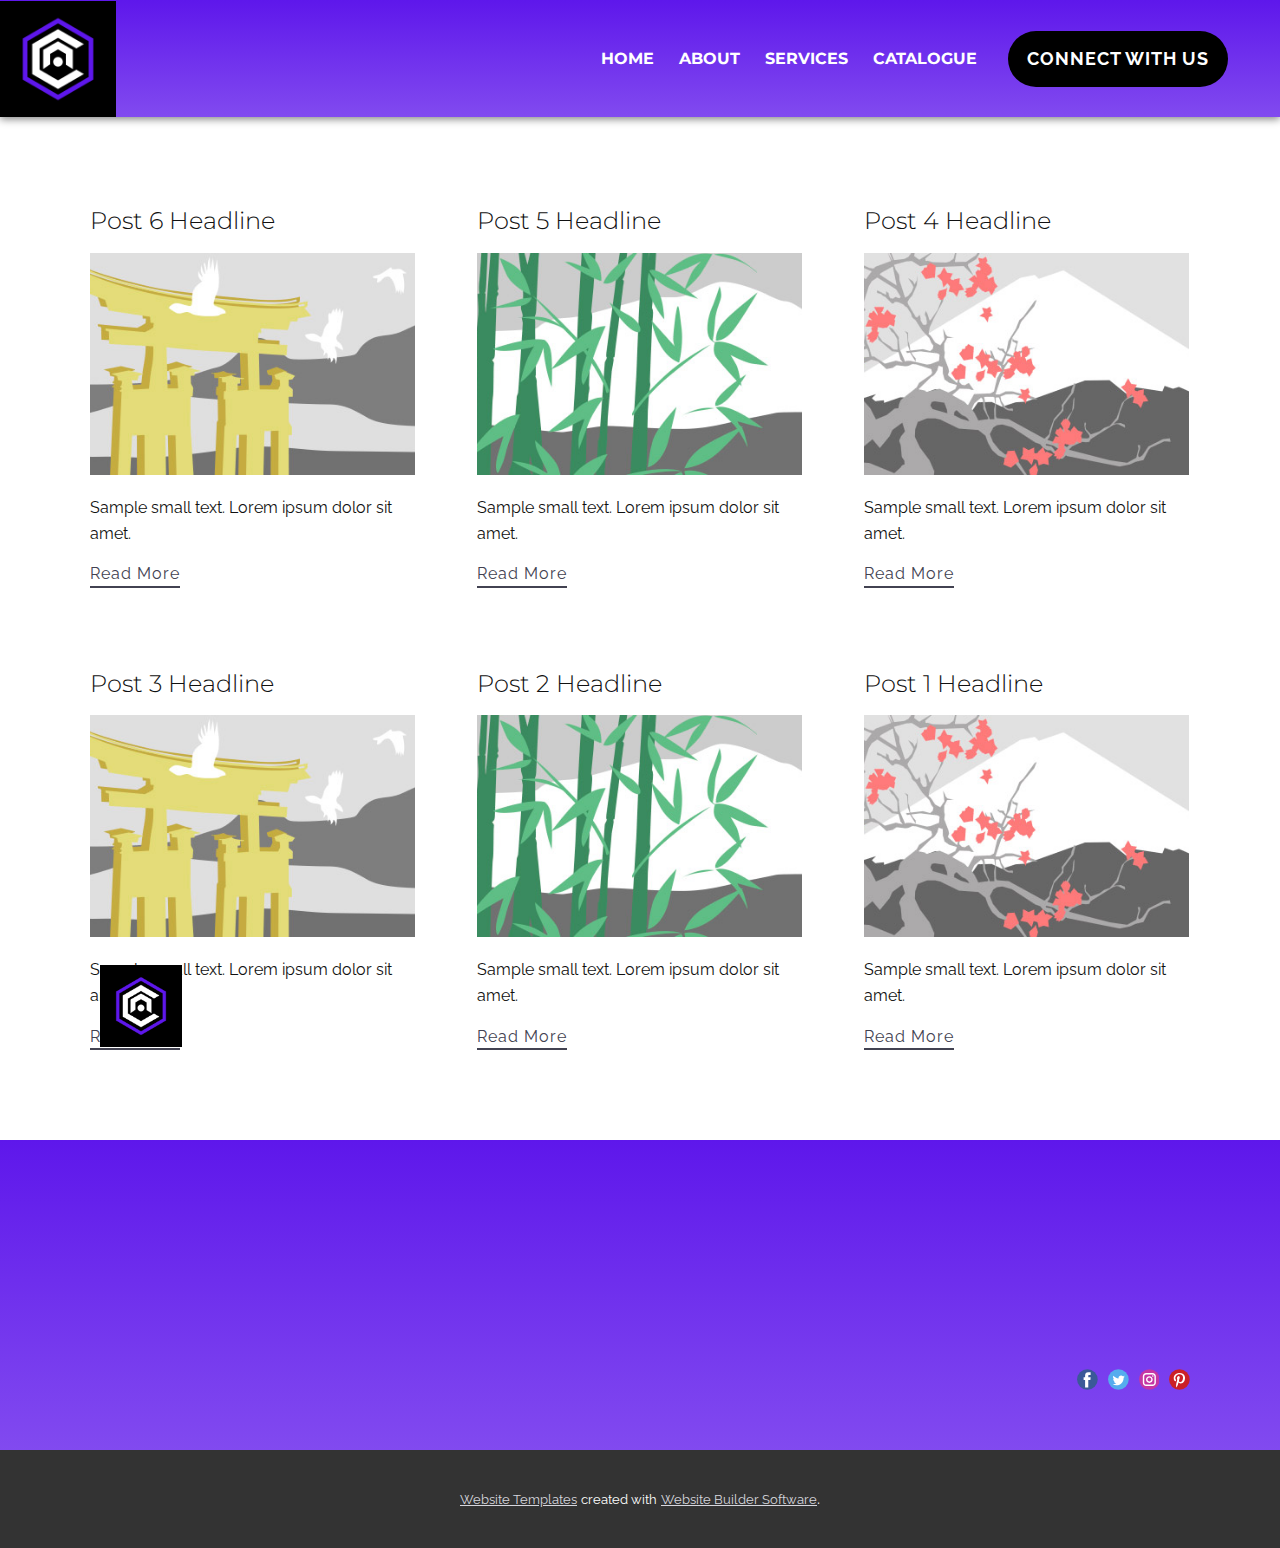
<file: blog/blog.html>
<!DOCTYPE html>
<html style="font-size: 16px;" lang="en"><head>
    <meta name="viewport" content="width=device-width, initial-scale=1.0">
    <meta charset="utf-8">
    <meta name="keywords" content="">
    <meta name="description" content="">
    <title>Blog Template</title>
    <link rel="stylesheet" href="../nicepage.css" media="screen">
<link rel="stylesheet" href="../Blog-Template.css" media="screen">
    <script class="u-script" type="text/javascript" src="../jquery-1.9.1.min.js" defer=""></script>
    <script class="u-script" type="text/javascript" src="../nicepage.js" defer=""></script>
    <meta name="generator" content="Nicepage 5.5.0, nicepage.com">
    <link id="u-theme-google-font" rel="stylesheet" href="https://fonts.googleapis.com/css?family=Montserrat:100,100i,200,200i,300,300i,400,400i,500,500i,600,600i,700,700i,800,800i,900,900i|Raleway:100,100i,200,200i,300,300i,400,400i,500,500i,600,600i,700,700i,800,800i,900,900i">
    <link id="u-page-google-font" rel="stylesheet" href="https://fonts.googleapis.com/css?family=Montserrat:100,100i,200,200i,300,300i,400,400i,500,500i,600,600i,700,700i,800,800i,900,900i">
    
    
    <script type="application/ld+json">{
		"@context": "http://schema.org",
		"@type": "Organization",
		"name": "",
		"logo": "images/BlackGoldandWhiteSimpleCreativeStudioLogo1.png",
		"sameAs": []
}</script>
    <meta name="theme-color" content="#424251">
  <meta data-intl-tel-input-cdn-path="intlTelInput/"></head>
  <body class="u-body u-xl-mode" data-lang="en"><header class="align center items u-align-center-sm u-align-center-xs u-box-shadow u-clearfix u-gradient u-header u-header" id="sec-50a4"><nav class="u-align-left u-menu u-menu-one-level u-offcanvas u-menu-1">
        <div class="menu-collapse u-custom-font u-font-montserrat" style="font-size: 1rem; text-transform: uppercase; font-weight: 700;" bis_skin_checked="1">
          <a class="u-button-style u-custom-hover-color u-custom-text-color u-custom-text-decoration u-custom-text-hover-color u-custom-text-shadow u-nav-link" href="#">
            <svg class="u-svg-link" preserveAspectRatio="xMidYMin slice" viewBox="0 0 302 302" style=""><use xlink:href="#svg-8a8f"></use></svg>
            <svg xmlns="http://www.w3.org/2000/svg" xmlns:xlink="http://www.w3.org/1999/xlink" version="1.1" id="svg-8a8f" x="0px" y="0px" viewBox="0 0 302 302" style="enable-background:new 0 0 302 302;" xml:space="preserve" class="u-svg-content"><g><rect y="36" width="302" height="30"></rect><rect y="236" width="302" height="30"></rect><rect y="136" width="302" height="30"></rect>
</g><g></g><g></g><g></g><g></g><g></g><g></g><g></g><g></g><g></g><g></g><g></g><g></g><g></g><g></g><g></g></svg>
          </a>
        </div>
        <div class="u-custom-menu u-nav-container" bis_skin_checked="1">
          <ul class="u-custom-font u-font-montserrat u-nav u-spacing-25 u-unstyled u-nav-1"><li class="u-nav-item"><a class="u-button-style u-nav-link u-text-body-alt-color u-text-hover-grey-10" href="../Innovize-.html#sec-5e63" style="padding: 8px 0px;">Home</a>
</li><li class="u-nav-item"><a class="u-button-style u-nav-link u-text-body-alt-color u-text-hover-grey-10" href="../Innovize-.html#carousel_a840" style="padding: 8px 0px;">About</a>
</li><li class="u-nav-item"><a class="u-button-style u-nav-link u-text-body-alt-color u-text-hover-grey-10" href="../Innovize-.html#carousel_9470" style="padding: 8px 0px;">Services</a>
</li><li class="u-nav-item"><a class="u-button-style u-file-link u-nav-link u-text-body-alt-color u-text-hover-grey-10" href="../files/Innovize_Catalogue.pdf" target="_blank" style="padding: 8px 0px;">Catalogue</a>
</li></ul>
        </div>
        <div class="u-custom-menu u-nav-container-collapse" bis_skin_checked="1">
          <div class="u-align-center u-black u-container-style u-inner-container-layout u-opacity u-opacity-95 u-sidenav" bis_skin_checked="1">
            <div class="u-inner-container-layout u-sidenav-overflow" bis_skin_checked="1">
              <div class="u-menu-close" bis_skin_checked="1"></div>
              <ul class="u-align-center u-nav u-popupmenu-items u-unstyled u-nav-2"><li class="u-nav-item"><a class="u-button-style u-nav-link" href="../Innovize-.html#sec-5e63">Home</a>
</li><li class="u-nav-item"><a class="u-button-style u-nav-link" href="../Innovize-.html#carousel_a840">About</a>
</li><li class="u-nav-item"><a class="u-button-style u-nav-link" href="../Innovize-.html#carousel_9470">Services</a>
</li><li class="u-nav-item"><a class="u-button-style u-nav-link" href="../files/Innovize_Catalogue.pdf" target="_blank">Catalogue</a>
</li></ul>
            </div>
          </div>
          <div class="u-black u-menu-overlay u-opacity u-opacity-70" bis_skin_checked="1"></div>
        </div>
      </nav><img class="u-image u-image-default u-preserve-proportions u-image-1" src="../images/BlackGoldandWhiteSimpleCreativeStudioLogo1.png" alt="" data-image-width="500" data-image-height="500"><a href="https://forms.gle/XpyTYP8jedjvKqz49" class="u-active-white u-black u-border-none u-btn u-btn-round u-button-style u-hover-white u-radius-50 u-text-active-black u-text-body-alt-color u-text-hover-black u-btn-1" target="_blank">Connect With us</a></header>
    <section class="u-clearfix u-section-1" id="sec-27e3">
      <div class="u-clearfix u-sheet u-valign-middle u-sheet-1"><!--blog--><!--blog_options_json--><!--{"type":"Recent","source":"","tags":"","count":""}--><!--/blog_options_json-->
        <div class="u-blog u-expanded-width u-repeater u-repeater-1"><!--blog_post-->
          <div class="u-blog-post u-container-style u-repeater-item u-white u-repeater-item-1">
            <div class="u-container-layout u-similar-container u-valign-top u-container-layout-1"><!--blog_post_header-->
              <h4 class="u-blog-control u-text u-text-1">
                <a class="u-post-header-link" href="../blog/post-5.html">Post 6 Headline</a>
              </h4><!--/blog_post_header--><!--blog_post_image-->
              <a class="u-post-header-link" href="../blog/post-5.html"><img alt="" class="u-blog-control u-expanded-width u-image u-image-default u-image-1" src="../images/8ad73f3c.jpeg"></a><!--/blog_post_image--><!--blog_post_content-->
              <div class="u-blog-control u-post-content u-text u-text-2 fr-view">Sample small text. Lorem ipsum dolor sit amet.</div><!--/blog_post_content--><!--blog_post_readmore-->
              <a href="../blog/post-5.html" class="u-blog-control u-border-2 u-border-palette-1-base u-btn u-btn-rectangle u-button-style u-none u-btn-1"><!--blog_post_readmore_content--><!--options_json--><!--{"content":"","defaultValue":"Read More"}--><!--/options_json-->Read More<!--/blog_post_readmore_content--></a><!--/blog_post_readmore-->
            </div>
          </div><div class="u-blog-post u-container-style u-repeater-item u-video-cover u-white">
            <div class="u-container-layout u-similar-container u-valign-top u-container-layout-2"><!--blog_post_header-->
              <h4 class="u-blog-control u-text u-text-3">
                <a class="u-post-header-link" href="../blog/post-4.html">Post 5 Headline</a>
              </h4><!--/blog_post_header--><!--blog_post_image-->
              <a class="u-post-header-link" href="../blog/post-4.html"><img alt="" class="u-blog-control u-expanded-width u-image u-image-default u-image-2" src="../images/68f64b9d.jpeg"></a><!--/blog_post_image--><!--blog_post_content-->
              <div class="u-blog-control u-post-content u-text u-text-4 fr-view">Sample small text. Lorem ipsum dolor sit amet.</div><!--/blog_post_content--><!--blog_post_readmore-->
              <a href="../blog/post-4.html" class="u-blog-control u-border-2 u-border-palette-1-base u-btn u-btn-rectangle u-button-style u-none u-btn-2"><!--blog_post_readmore_content--><!--options_json--><!--{"content":"","defaultValue":"Read More"}--><!--/options_json-->Read More<!--/blog_post_readmore_content--></a><!--/blog_post_readmore-->
            </div>
          </div><div class="u-blog-post u-container-style u-repeater-item u-video-cover u-white">
            <div class="u-container-layout u-similar-container u-valign-top u-container-layout-3"><!--blog_post_header-->
              <h4 class="u-blog-control u-text u-text-5">
                <a class="u-post-header-link" href="../blog/post-3.html">Post 4 Headline</a>
              </h4><!--/blog_post_header--><!--blog_post_image-->
              <a class="u-post-header-link" href="../blog/post-3.html"><img alt="" class="u-blog-control u-expanded-width u-image u-image-default u-image-3" src="../images/0fd3416c.jpeg"></a><!--/blog_post_image--><!--blog_post_content-->
              <div class="u-blog-control u-post-content u-text u-text-6 fr-view">Sample small text. Lorem ipsum dolor sit amet.</div><!--/blog_post_content--><!--blog_post_readmore-->
              <a href="../blog/post-3.html" class="u-blog-control u-border-2 u-border-palette-1-base u-btn u-btn-rectangle u-button-style u-none u-btn-3"><!--blog_post_readmore_content--><!--options_json--><!--{"content":"","defaultValue":"Read More"}--><!--/options_json-->Read More<!--/blog_post_readmore_content--></a><!--/blog_post_readmore-->
            </div>
          </div><div class="u-blog-post u-container-style u-repeater-item u-white u-repeater-item-1">
            <div class="u-container-layout u-similar-container u-valign-top u-container-layout-1"><!--blog_post_header-->
              <h4 class="u-blog-control u-text u-text-1">
                <a class="u-post-header-link" href="../blog/post-2.html">Post 3 Headline</a>
              </h4><!--/blog_post_header--><!--blog_post_image-->
              <a class="u-post-header-link" href="../blog/post-2.html"><img alt="" class="u-blog-control u-expanded-width u-image u-image-default u-image-1" src="../images/8ad73f3c.jpeg"></a><!--/blog_post_image--><!--blog_post_content-->
              <div class="u-blog-control u-post-content u-text u-text-2 fr-view">Sample small text. Lorem ipsum dolor sit amet.</div><!--/blog_post_content--><!--blog_post_readmore-->
              <a href="../blog/post-2.html" class="u-blog-control u-border-2 u-border-palette-1-base u-btn u-btn-rectangle u-button-style u-none u-btn-1"><!--blog_post_readmore_content--><!--options_json--><!--{"content":"","defaultValue":"Read More"}--><!--/options_json-->Read More<!--/blog_post_readmore_content--></a><!--/blog_post_readmore-->
            </div>
          </div><div class="u-blog-post u-container-style u-repeater-item u-video-cover u-white">
            <div class="u-container-layout u-similar-container u-valign-top u-container-layout-2"><!--blog_post_header-->
              <h4 class="u-blog-control u-text u-text-3">
                <a class="u-post-header-link" href="../blog/post-1.html">Post 2 Headline</a>
              </h4><!--/blog_post_header--><!--blog_post_image-->
              <a class="u-post-header-link" href="../blog/post-1.html"><img alt="" class="u-blog-control u-expanded-width u-image u-image-default u-image-2" src="../images/68f64b9d.jpeg"></a><!--/blog_post_image--><!--blog_post_content-->
              <div class="u-blog-control u-post-content u-text u-text-4 fr-view">Sample small text. Lorem ipsum dolor sit amet.</div><!--/blog_post_content--><!--blog_post_readmore-->
              <a href="../blog/post-1.html" class="u-blog-control u-border-2 u-border-palette-1-base u-btn u-btn-rectangle u-button-style u-none u-btn-2"><!--blog_post_readmore_content--><!--options_json--><!--{"content":"","defaultValue":"Read More"}--><!--/options_json-->Read More<!--/blog_post_readmore_content--></a><!--/blog_post_readmore-->
            </div>
          </div><div class="u-blog-post u-container-style u-repeater-item u-video-cover u-white">
            <div class="u-container-layout u-similar-container u-valign-top u-container-layout-3"><!--blog_post_header-->
              <h4 class="u-blog-control u-text u-text-5">
                <a class="u-post-header-link" href="../blog/post.html">Post 1 Headline</a>
              </h4><!--/blog_post_header--><!--blog_post_image-->
              <a class="u-post-header-link" href="../blog/post.html"><img alt="" class="u-blog-control u-expanded-width u-image u-image-default u-image-3" src="../images/0fd3416c.jpeg"></a><!--/blog_post_image--><!--blog_post_content-->
              <div class="u-blog-control u-post-content u-text u-text-6 fr-view">Sample small text. Lorem ipsum dolor sit amet.</div><!--/blog_post_content--><!--blog_post_readmore-->
              <a href="../blog/post.html" class="u-blog-control u-border-2 u-border-palette-1-base u-btn u-btn-rectangle u-button-style u-none u-btn-3"><!--blog_post_readmore_content--><!--options_json--><!--{"content":"","defaultValue":"Read More"}--><!--/options_json-->Read More<!--/blog_post_readmore_content--></a><!--/blog_post_readmore-->
            </div>
          </div><!--/blog_post--><!--blog_post-->
          <!--/blog_post--><!--blog_post-->
          <!--/blog_post-->
        </div><!--/blog-->
      </div>
    </section>
    
    
    <footer class="u-clearfix u-footer u-gradient u-footer" id="sec-26b5"><div class="u-clearfix u-sheet u-sheet-1" bis_skin_checked="1">
        <a href="https://nicepage.com" class="u-image u-logo u-image-1" data-image-width="500" data-image-height="500">
          <img src="../images/BlackGoldandWhiteSimpleCreativeStudioLogo1.png" class="u-logo-image u-logo-image-1">
        </a>
        <div class="u-social-icons u-spacing-10 u-social-icons-1" bis_skin_checked="1">
          <a class="u-social-url" title="facebook" target="_blank" href=""><span class="u-icon u-social-facebook u-social-icon u-icon-1"><svg class="u-svg-link" preserveAspectRatio="xMidYMin slice" viewBox="0 0 112 112" style=""><use xlink:href="#svg-3df4"></use></svg><svg class="u-svg-content" viewBox="0 0 112 112" x="0" y="0" id="svg-3df4"><circle fill="currentColor" cx="56.1" cy="56.1" r="55"></circle><path fill="#FFFFFF" d="M73.5,31.6h-9.1c-1.4,0-3.6,0.8-3.6,3.9v8.5h12.6L72,58.3H60.8v40.8H43.9V58.3h-8V43.9h8v-9.2
      c0-6.7,3.1-17,17-17h12.5v13.9H73.5z"></path></svg></span>
          </a>
          <a class="u-social-url" title="twitter" target="_blank" href=""><span class="u-icon u-social-icon u-social-twitter u-icon-2"><svg class="u-svg-link" preserveAspectRatio="xMidYMin slice" viewBox="0 0 112 112" style=""><use xlink:href="#svg-6eab"></use></svg><svg class="u-svg-content" viewBox="0 0 112 112" x="0" y="0" id="svg-6eab"><circle fill="currentColor" class="st0" cx="56.1" cy="56.1" r="55"></circle><path fill="#FFFFFF" d="M83.8,47.3c0,0.6,0,1.2,0,1.7c0,17.7-13.5,38.2-38.2,38.2C38,87.2,31,85,25,81.2c1,0.1,2.1,0.2,3.2,0.2
      c6.3,0,12.1-2.1,16.7-5.7c-5.9-0.1-10.8-4-12.5-9.3c0.8,0.2,1.7,0.2,2.5,0.2c1.2,0,2.4-0.2,3.5-0.5c-6.1-1.2-10.8-6.7-10.8-13.1
      c0-0.1,0-0.1,0-0.2c1.8,1,3.9,1.6,6.1,1.7c-3.6-2.4-6-6.5-6-11.2c0-2.5,0.7-4.8,1.8-6.7c6.6,8.1,16.5,13.5,27.6,14
      c-0.2-1-0.3-2-0.3-3.1c0-7.4,6-13.4,13.4-13.4c3.9,0,7.3,1.6,9.8,4.2c3.1-0.6,5.9-1.7,8.5-3.3c-1,3.1-3.1,5.8-5.9,7.4
      c2.7-0.3,5.3-1,7.7-2.1C88.7,43,86.4,45.4,83.8,47.3z"></path></svg></span>
          </a>
          <a class="u-social-url" title="instagram" target="_blank" href=""><span class="u-icon u-social-icon u-social-instagram u-icon-3"><svg class="u-svg-link" preserveAspectRatio="xMidYMin slice" viewBox="0 0 112 112" style=""><use xlink:href="#svg-2e35"></use></svg><svg class="u-svg-content" viewBox="0 0 112 112" x="0" y="0" id="svg-2e35"><circle fill="currentColor" cx="56.1" cy="56.1" r="55"></circle><path fill="#FFFFFF" d="M55.9,38.2c-9.9,0-17.9,8-17.9,17.9C38,66,46,74,55.9,74c9.9,0,17.9-8,17.9-17.9C73.8,46.2,65.8,38.2,55.9,38.2
      z M55.9,66.4c-5.7,0-10.3-4.6-10.3-10.3c-0.1-5.7,4.6-10.3,10.3-10.3c5.7,0,10.3,4.6,10.3,10.3C66.2,61.8,61.6,66.4,55.9,66.4z"></path><path fill="#FFFFFF" d="M74.3,33.5c-2.3,0-4.2,1.9-4.2,4.2s1.9,4.2,4.2,4.2s4.2-1.9,4.2-4.2S76.6,33.5,74.3,33.5z"></path><path fill="#FFFFFF" d="M73.1,21.3H38.6c-9.7,0-17.5,7.9-17.5,17.5v34.5c0,9.7,7.9,17.6,17.5,17.6h34.5c9.7,0,17.5-7.9,17.5-17.5V38.8
      C90.6,29.1,82.7,21.3,73.1,21.3z M83,73.3c0,5.5-4.5,9.9-9.9,9.9H38.6c-5.5,0-9.9-4.5-9.9-9.9V38.8c0-5.5,4.5-9.9,9.9-9.9h34.5
      c5.5,0,9.9,4.5,9.9,9.9V73.3z"></path></svg></span>
          </a>
          <a class="u-social-url" title="pinterest" target="_blank" href=""><span class="u-icon u-social-icon u-social-pinterest u-icon-4"><svg class="u-svg-link" preserveAspectRatio="xMidYMin slice" viewBox="0 0 112 112" style=""><use xlink:href="#svg-e9a1"></use></svg><svg class="u-svg-content" viewBox="0 0 112 112" x="0" y="0" id="svg-e9a1"><circle fill="currentColor" cx="56.1" cy="56.1" r="55"></circle><path fill="#FFFFFF" d="M61.1,76.9c-4.7-0.3-6.7-2.7-10.3-5c-2,10.7-4.6,20.9-11.9,26.2c-2.2-16.1,3.3-28.2,5.9-41
      c-4.4-7.5,0.6-22.5,9.9-18.8c11.6,4.6-10,27.8,4.4,30.7C74.2,72,80.3,42.8,71,33.4C57.5,19.6,31.7,33,34.9,52.6
      c0.8,4.8,5.8,6.2,2,12.9c-8.7-1.9-11.2-8.8-10.9-17.8C26.5,32.8,39.3,22.5,52.2,21c16.3-1.9,31.6,5.9,33.7,21.2
      C88.2,59.5,78.6,78.2,61.1,76.9z"></path></svg></span>
          </a>
        </div>
      </div></footer>
    <section class="u-backlink u-clearfix u-grey-80">
      <a class="u-link" href="https://nicepage.com/website-templates" target="_blank">
        <span>Website Templates</span>
      </a>
      <p class="u-text">
        <span>created with</span>
      </p>
      <a class="u-link" href="" target="_blank">
        <span>Website Builder Software</span>
      </a>. 
    </section>
  
</body></html>
</file>
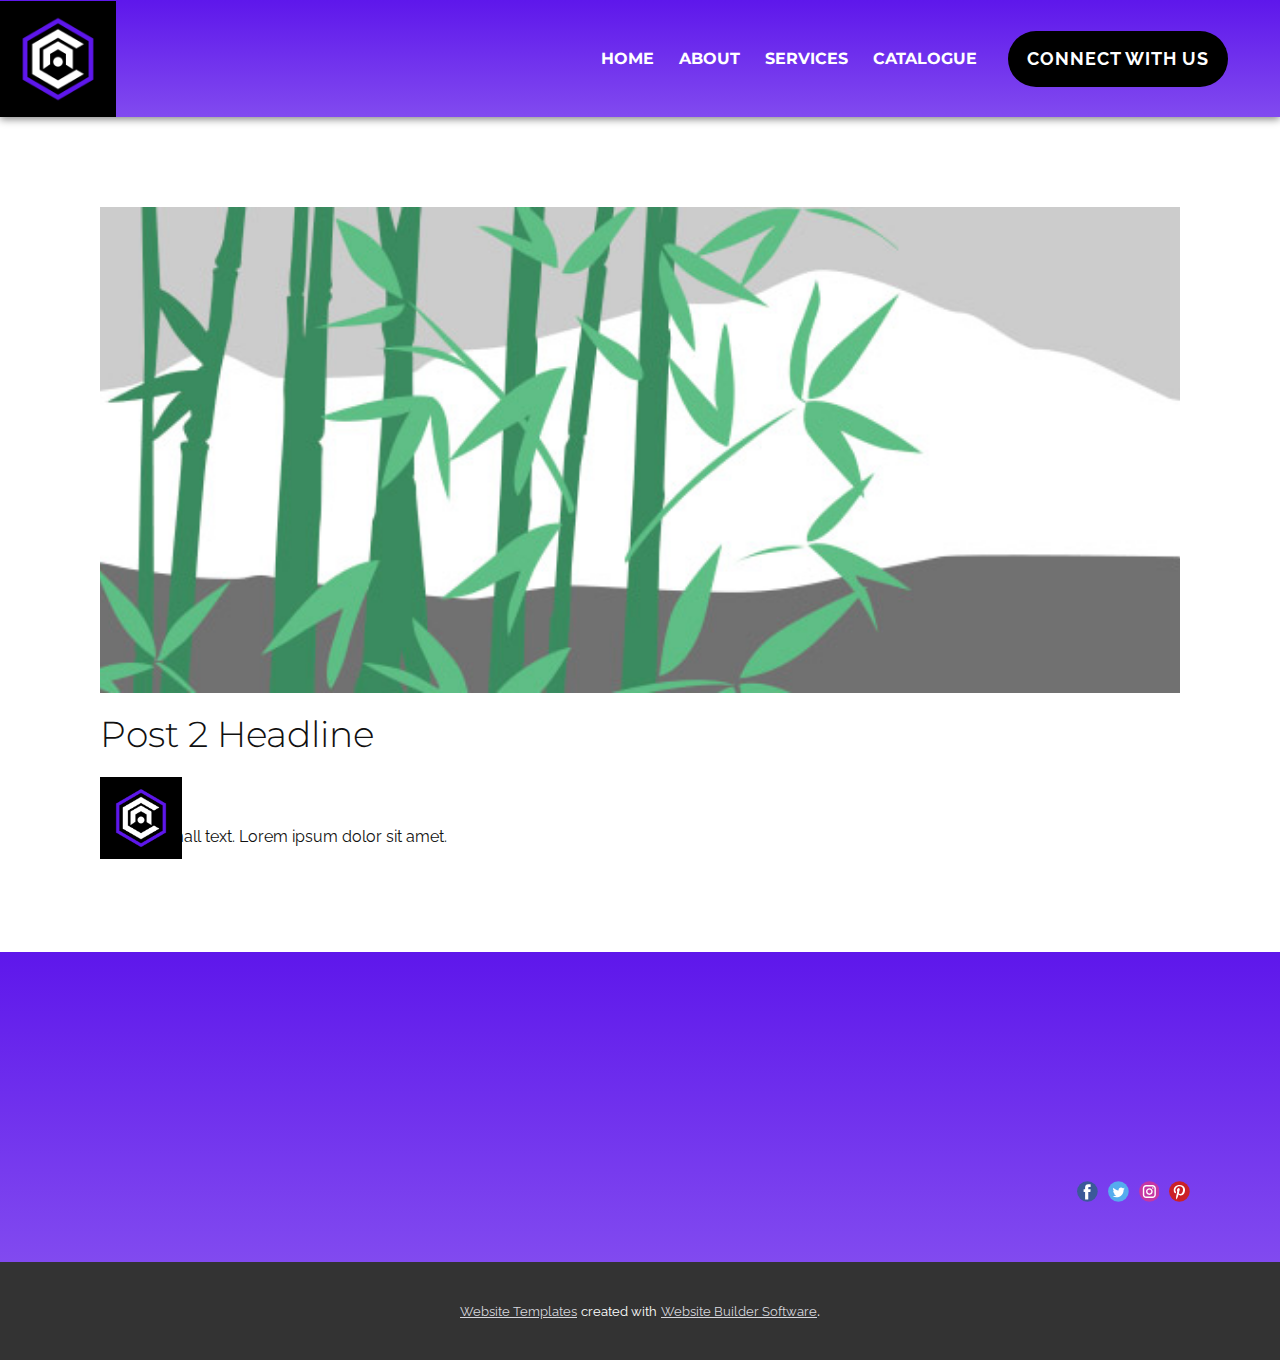
<file: blog/post-1.html>
<!DOCTYPE html>
<html style="font-size: 16px;" lang="en"><head>
    <meta name="viewport" content="width=device-width, initial-scale=1.0">
    <meta charset="utf-8">
    <meta name="keywords" content="Post 1 Headline">
    <meta name="description" content="">
    <title>Post 2 Headline</title>
    <link rel="stylesheet" href="../nicepage.css" media="screen">
<link rel="stylesheet" href="../Post-Template.css" media="screen">
    <script class="u-script" type="text/javascript" src="../jquery-1.9.1.min.js" defer=""></script>
    <script class="u-script" type="text/javascript" src="../nicepage.js" defer=""></script>
    <meta name="generator" content="Nicepage 5.5.0, nicepage.com">
    <link id="u-theme-google-font" rel="stylesheet" href="https://fonts.googleapis.com/css?family=Montserrat:100,100i,200,200i,300,300i,400,400i,500,500i,600,600i,700,700i,800,800i,900,900i|Raleway:100,100i,200,200i,300,300i,400,400i,500,500i,600,600i,700,700i,800,800i,900,900i">
    <link id="u-page-google-font" rel="stylesheet" href="https://fonts.googleapis.com/css?family=Montserrat:100,100i,200,200i,300,300i,400,400i,500,500i,600,600i,700,700i,800,800i,900,900i">
    
    
    <script type="application/ld+json">{
		"@context": "http://schema.org",
		"@type": "Organization",
		"name": "",
		"logo": "images/BlackGoldandWhiteSimpleCreativeStudioLogo1.png",
		"sameAs": []
}</script>
    <meta name="theme-color" content="#424251">
  <meta data-intl-tel-input-cdn-path="intlTelInput/"></head>
  <body class="u-body u-xl-mode" data-lang="en"><header class="align center items u-align-center-sm u-align-center-xs u-box-shadow u-clearfix u-gradient u-header u-header" id="sec-50a4"><nav class="u-align-left u-menu u-menu-one-level u-offcanvas u-menu-1">
        <div class="menu-collapse u-custom-font u-font-montserrat" style="font-size: 1rem; text-transform: uppercase; font-weight: 700;" bis_skin_checked="1">
          <a class="u-button-style u-custom-hover-color u-custom-text-color u-custom-text-decoration u-custom-text-hover-color u-custom-text-shadow u-nav-link" href="#">
            <svg class="u-svg-link" preserveAspectRatio="xMidYMin slice" viewBox="0 0 302 302" style=""><use xlink:href="#svg-8a8f"></use></svg>
            <svg xmlns="http://www.w3.org/2000/svg" xmlns:xlink="http://www.w3.org/1999/xlink" version="1.1" id="svg-8a8f" x="0px" y="0px" viewBox="0 0 302 302" style="enable-background:new 0 0 302 302;" xml:space="preserve" class="u-svg-content"><g><rect y="36" width="302" height="30"></rect><rect y="236" width="302" height="30"></rect><rect y="136" width="302" height="30"></rect>
</g><g></g><g></g><g></g><g></g><g></g><g></g><g></g><g></g><g></g><g></g><g></g><g></g><g></g><g></g><g></g></svg>
          </a>
        </div>
        <div class="u-custom-menu u-nav-container" bis_skin_checked="1">
          <ul class="u-custom-font u-font-montserrat u-nav u-spacing-25 u-unstyled u-nav-1"><li class="u-nav-item"><a class="u-button-style u-nav-link u-text-body-alt-color u-text-hover-grey-10" href="../Innovize-.html#sec-5e63" style="padding: 8px 0px;">Home</a>
</li><li class="u-nav-item"><a class="u-button-style u-nav-link u-text-body-alt-color u-text-hover-grey-10" href="../Innovize-.html#carousel_a840" style="padding: 8px 0px;">About</a>
</li><li class="u-nav-item"><a class="u-button-style u-nav-link u-text-body-alt-color u-text-hover-grey-10" href="../Innovize-.html#carousel_9470" style="padding: 8px 0px;">Services</a>
</li><li class="u-nav-item"><a class="u-button-style u-file-link u-nav-link u-text-body-alt-color u-text-hover-grey-10" href="../files/Innovize_Catalogue.pdf" target="_blank" style="padding: 8px 0px;">Catalogue</a>
</li></ul>
        </div>
        <div class="u-custom-menu u-nav-container-collapse" bis_skin_checked="1">
          <div class="u-align-center u-black u-container-style u-inner-container-layout u-opacity u-opacity-95 u-sidenav" bis_skin_checked="1">
            <div class="u-inner-container-layout u-sidenav-overflow" bis_skin_checked="1">
              <div class="u-menu-close" bis_skin_checked="1"></div>
              <ul class="u-align-center u-nav u-popupmenu-items u-unstyled u-nav-2"><li class="u-nav-item"><a class="u-button-style u-nav-link" href="../Innovize-.html#sec-5e63">Home</a>
</li><li class="u-nav-item"><a class="u-button-style u-nav-link" href="../Innovize-.html#carousel_a840">About</a>
</li><li class="u-nav-item"><a class="u-button-style u-nav-link" href="../Innovize-.html#carousel_9470">Services</a>
</li><li class="u-nav-item"><a class="u-button-style u-nav-link" href="../files/Innovize_Catalogue.pdf" target="_blank">Catalogue</a>
</li></ul>
            </div>
          </div>
          <div class="u-black u-menu-overlay u-opacity u-opacity-70" bis_skin_checked="1"></div>
        </div>
      </nav><img class="u-image u-image-default u-preserve-proportions u-image-1" src="../images/BlackGoldandWhiteSimpleCreativeStudioLogo1.png" alt="" data-image-width="500" data-image-height="500"><a href="https://forms.gle/XpyTYP8jedjvKqz49" class="u-active-white u-black u-border-none u-btn u-btn-round u-button-style u-hover-white u-radius-50 u-text-active-black u-text-body-alt-color u-text-hover-black u-btn-1" target="_blank">Connect With us</a></header>
    <section class="u-align-center u-clearfix u-section-1" id="sec-b88c">
      <div class="u-clearfix u-sheet u-valign-middle-md u-valign-middle-sm u-valign-middle-xs u-sheet-1"><!--post_details--><!--post_details_options_json--><!--{"source":""}--><!--/post_details_options_json--><!--blog_post-->
        <div class="u-container-style u-expanded-width u-post-details u-post-details-1">
          <div class="u-container-layout u-valign-middle u-container-layout-1"><!--blog_post_image-->
            <img alt="" class="u-blog-control u-expanded-width u-image u-image-default u-image-1" src="../images/68f64b9d.jpeg"><!--/blog_post_image--><!--blog_post_header-->
            <h2 class="u-blog-control u-text u-text-1">Post 2 Headline</h2><!--/blog_post_header--><!--blog_post_metadata-->
            <div class="u-blog-control u-metadata u-metadata-1"><!--blog_post_metadata_date-->
              <span class="u-meta-date u-meta-icon">Feb 20, 2023</span><!--/blog_post_metadata_date--><!--blog_post_metadata_category-->
              <!--/blog_post_metadata_category--><!--blog_post_metadata_comments-->
              <!--/blog_post_metadata_comments-->
            </div><!--/blog_post_metadata--><!--blog_post_content-->
            <div class="u-align-justify u-blog-control u-post-content u-text u-text-2 fr-view">
  Sample small text. Lorem ipsum dolor sit amet.
  </div><!--/blog_post_content-->
          </div>
        </div><!--/blog_post--><!--/post_details-->
      </div>
    </section>
    
    
    <footer class="u-clearfix u-footer u-gradient u-footer" id="sec-26b5"><div class="u-clearfix u-sheet u-sheet-1" bis_skin_checked="1">
        <a href="https://nicepage.com" class="u-image u-logo u-image-1" data-image-width="500" data-image-height="500">
          <img src="../images/BlackGoldandWhiteSimpleCreativeStudioLogo1.png" class="u-logo-image u-logo-image-1">
        </a>
        <div class="u-social-icons u-spacing-10 u-social-icons-1" bis_skin_checked="1">
          <a class="u-social-url" title="facebook" target="_blank" href=""><span class="u-icon u-social-facebook u-social-icon u-icon-1"><svg class="u-svg-link" preserveAspectRatio="xMidYMin slice" viewBox="0 0 112 112" style=""><use xlink:href="#svg-3df4"></use></svg><svg class="u-svg-content" viewBox="0 0 112 112" x="0" y="0" id="svg-3df4"><circle fill="currentColor" cx="56.1" cy="56.1" r="55"></circle><path fill="#FFFFFF" d="M73.5,31.6h-9.1c-1.4,0-3.6,0.8-3.6,3.9v8.5h12.6L72,58.3H60.8v40.8H43.9V58.3h-8V43.9h8v-9.2
      c0-6.7,3.1-17,17-17h12.5v13.9H73.5z"></path></svg></span>
          </a>
          <a class="u-social-url" title="twitter" target="_blank" href=""><span class="u-icon u-social-icon u-social-twitter u-icon-2"><svg class="u-svg-link" preserveAspectRatio="xMidYMin slice" viewBox="0 0 112 112" style=""><use xlink:href="#svg-6eab"></use></svg><svg class="u-svg-content" viewBox="0 0 112 112" x="0" y="0" id="svg-6eab"><circle fill="currentColor" class="st0" cx="56.1" cy="56.1" r="55"></circle><path fill="#FFFFFF" d="M83.8,47.3c0,0.6,0,1.2,0,1.7c0,17.7-13.5,38.2-38.2,38.2C38,87.2,31,85,25,81.2c1,0.1,2.1,0.2,3.2,0.2
      c6.3,0,12.1-2.1,16.7-5.7c-5.9-0.1-10.8-4-12.5-9.3c0.8,0.2,1.7,0.2,2.5,0.2c1.2,0,2.4-0.2,3.5-0.5c-6.1-1.2-10.8-6.7-10.8-13.1
      c0-0.1,0-0.1,0-0.2c1.8,1,3.9,1.6,6.1,1.7c-3.6-2.4-6-6.5-6-11.2c0-2.5,0.7-4.8,1.8-6.7c6.6,8.1,16.5,13.5,27.6,14
      c-0.2-1-0.3-2-0.3-3.1c0-7.4,6-13.4,13.4-13.4c3.9,0,7.3,1.6,9.8,4.2c3.1-0.6,5.9-1.7,8.5-3.3c-1,3.1-3.1,5.8-5.9,7.4
      c2.7-0.3,5.3-1,7.7-2.1C88.7,43,86.4,45.4,83.8,47.3z"></path></svg></span>
          </a>
          <a class="u-social-url" title="instagram" target="_blank" href=""><span class="u-icon u-social-icon u-social-instagram u-icon-3"><svg class="u-svg-link" preserveAspectRatio="xMidYMin slice" viewBox="0 0 112 112" style=""><use xlink:href="#svg-2e35"></use></svg><svg class="u-svg-content" viewBox="0 0 112 112" x="0" y="0" id="svg-2e35"><circle fill="currentColor" cx="56.1" cy="56.1" r="55"></circle><path fill="#FFFFFF" d="M55.9,38.2c-9.9,0-17.9,8-17.9,17.9C38,66,46,74,55.9,74c9.9,0,17.9-8,17.9-17.9C73.8,46.2,65.8,38.2,55.9,38.2
      z M55.9,66.4c-5.7,0-10.3-4.6-10.3-10.3c-0.1-5.7,4.6-10.3,10.3-10.3c5.7,0,10.3,4.6,10.3,10.3C66.2,61.8,61.6,66.4,55.9,66.4z"></path><path fill="#FFFFFF" d="M74.3,33.5c-2.3,0-4.2,1.9-4.2,4.2s1.9,4.2,4.2,4.2s4.2-1.9,4.2-4.2S76.6,33.5,74.3,33.5z"></path><path fill="#FFFFFF" d="M73.1,21.3H38.6c-9.7,0-17.5,7.9-17.5,17.5v34.5c0,9.7,7.9,17.6,17.5,17.6h34.5c9.7,0,17.5-7.9,17.5-17.5V38.8
      C90.6,29.1,82.7,21.3,73.1,21.3z M83,73.3c0,5.5-4.5,9.9-9.9,9.9H38.6c-5.5,0-9.9-4.5-9.9-9.9V38.8c0-5.5,4.5-9.9,9.9-9.9h34.5
      c5.5,0,9.9,4.5,9.9,9.9V73.3z"></path></svg></span>
          </a>
          <a class="u-social-url" title="pinterest" target="_blank" href=""><span class="u-icon u-social-icon u-social-pinterest u-icon-4"><svg class="u-svg-link" preserveAspectRatio="xMidYMin slice" viewBox="0 0 112 112" style=""><use xlink:href="#svg-e9a1"></use></svg><svg class="u-svg-content" viewBox="0 0 112 112" x="0" y="0" id="svg-e9a1"><circle fill="currentColor" cx="56.1" cy="56.1" r="55"></circle><path fill="#FFFFFF" d="M61.1,76.9c-4.7-0.3-6.7-2.7-10.3-5c-2,10.7-4.6,20.9-11.9,26.2c-2.2-16.1,3.3-28.2,5.9-41
      c-4.4-7.5,0.6-22.5,9.9-18.8c11.6,4.6-10,27.8,4.4,30.7C74.2,72,80.3,42.8,71,33.4C57.5,19.6,31.7,33,34.9,52.6
      c0.8,4.8,5.8,6.2,2,12.9c-8.7-1.9-11.2-8.8-10.9-17.8C26.5,32.8,39.3,22.5,52.2,21c16.3-1.9,31.6,5.9,33.7,21.2
      C88.2,59.5,78.6,78.2,61.1,76.9z"></path></svg></span>
          </a>
        </div>
      </div></footer>
    <section class="u-backlink u-clearfix u-grey-80">
      <a class="u-link" href="https://nicepage.com/website-templates" target="_blank">
        <span>Website Templates</span>
      </a>
      <p class="u-text">
        <span>created with</span>
      </p>
      <a class="u-link" href="" target="_blank">
        <span>Website Builder Software</span>
      </a>. 
    </section>
  
</body></html>
</file>
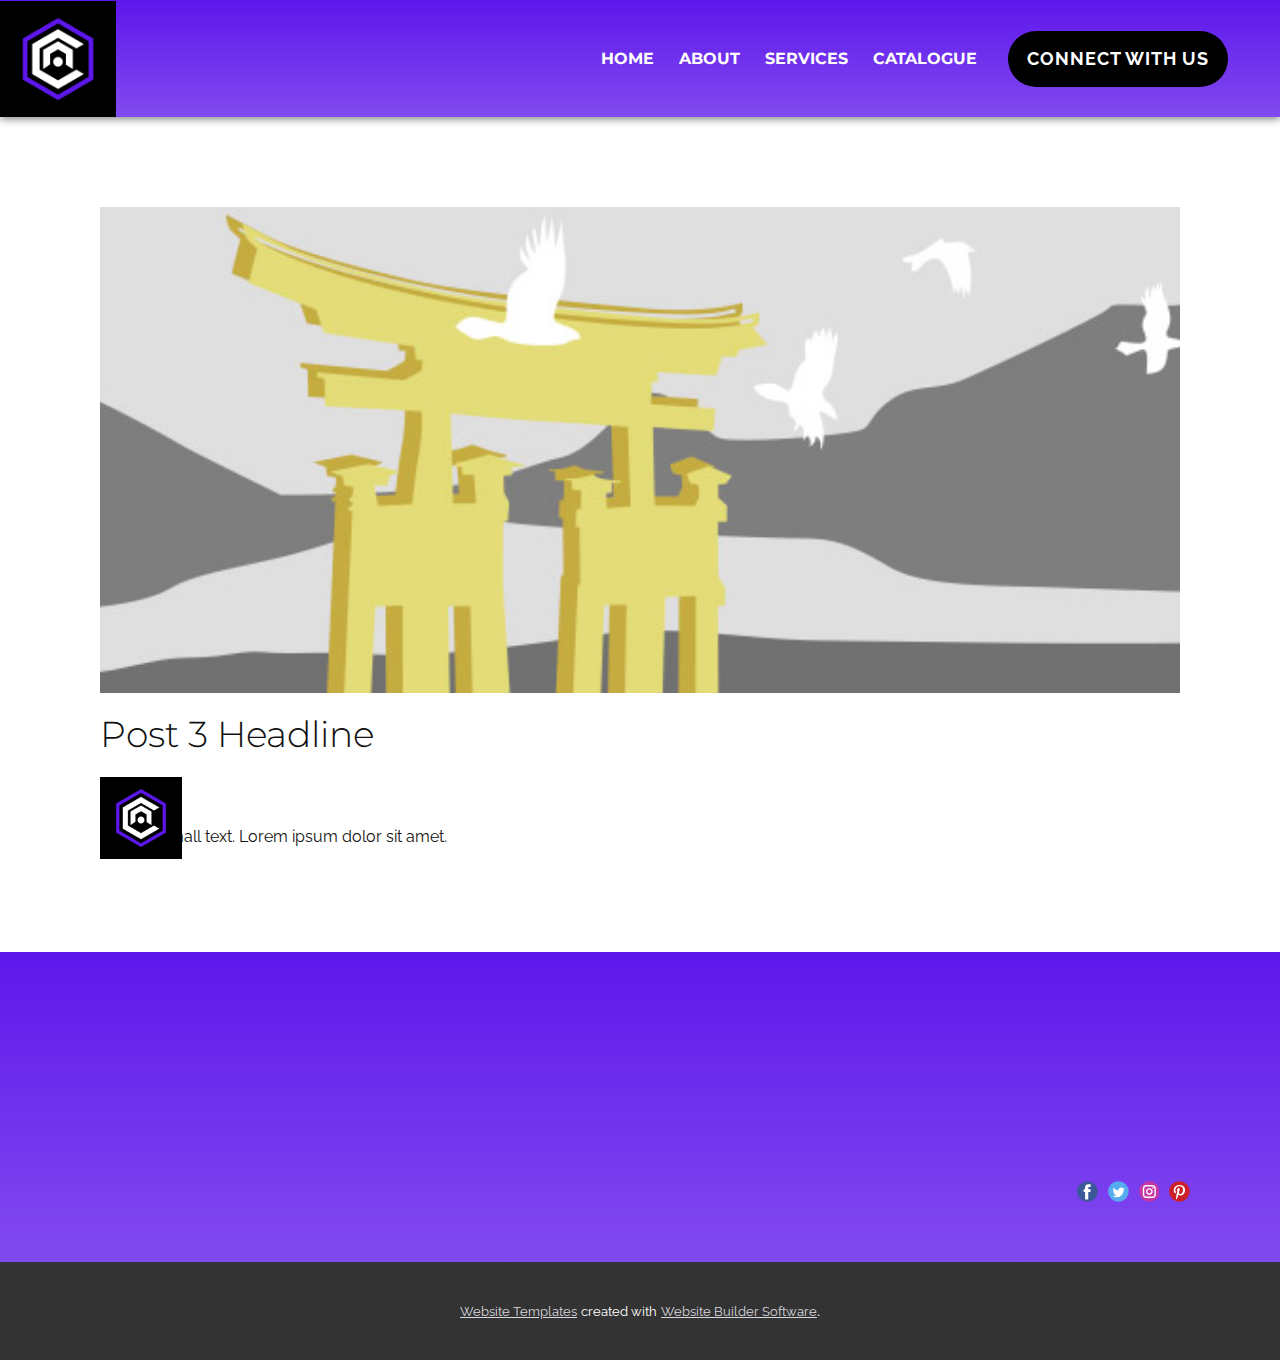
<file: blog/post-2.html>
<!DOCTYPE html>
<html style="font-size: 16px;" lang="en"><head>
    <meta name="viewport" content="width=device-width, initial-scale=1.0">
    <meta charset="utf-8">
    <meta name="keywords" content="Post 1 Headline">
    <meta name="description" content="">
    <title>Post 3 Headline</title>
    <link rel="stylesheet" href="../nicepage.css" media="screen">
<link rel="stylesheet" href="../Post-Template.css" media="screen">
    <script class="u-script" type="text/javascript" src="../jquery-1.9.1.min.js" defer=""></script>
    <script class="u-script" type="text/javascript" src="../nicepage.js" defer=""></script>
    <meta name="generator" content="Nicepage 5.5.0, nicepage.com">
    <link id="u-theme-google-font" rel="stylesheet" href="https://fonts.googleapis.com/css?family=Montserrat:100,100i,200,200i,300,300i,400,400i,500,500i,600,600i,700,700i,800,800i,900,900i|Raleway:100,100i,200,200i,300,300i,400,400i,500,500i,600,600i,700,700i,800,800i,900,900i">
    <link id="u-page-google-font" rel="stylesheet" href="https://fonts.googleapis.com/css?family=Montserrat:100,100i,200,200i,300,300i,400,400i,500,500i,600,600i,700,700i,800,800i,900,900i">
    
    
    <script type="application/ld+json">{
		"@context": "http://schema.org",
		"@type": "Organization",
		"name": "",
		"logo": "images/BlackGoldandWhiteSimpleCreativeStudioLogo1.png",
		"sameAs": []
}</script>
    <meta name="theme-color" content="#424251">
  <meta data-intl-tel-input-cdn-path="intlTelInput/"></head>
  <body class="u-body u-xl-mode" data-lang="en"><header class="align center items u-align-center-sm u-align-center-xs u-box-shadow u-clearfix u-gradient u-header u-header" id="sec-50a4"><nav class="u-align-left u-menu u-menu-one-level u-offcanvas u-menu-1">
        <div class="menu-collapse u-custom-font u-font-montserrat" style="font-size: 1rem; text-transform: uppercase; font-weight: 700;" bis_skin_checked="1">
          <a class="u-button-style u-custom-hover-color u-custom-text-color u-custom-text-decoration u-custom-text-hover-color u-custom-text-shadow u-nav-link" href="#">
            <svg class="u-svg-link" preserveAspectRatio="xMidYMin slice" viewBox="0 0 302 302" style=""><use xlink:href="#svg-8a8f"></use></svg>
            <svg xmlns="http://www.w3.org/2000/svg" xmlns:xlink="http://www.w3.org/1999/xlink" version="1.1" id="svg-8a8f" x="0px" y="0px" viewBox="0 0 302 302" style="enable-background:new 0 0 302 302;" xml:space="preserve" class="u-svg-content"><g><rect y="36" width="302" height="30"></rect><rect y="236" width="302" height="30"></rect><rect y="136" width="302" height="30"></rect>
</g><g></g><g></g><g></g><g></g><g></g><g></g><g></g><g></g><g></g><g></g><g></g><g></g><g></g><g></g><g></g></svg>
          </a>
        </div>
        <div class="u-custom-menu u-nav-container" bis_skin_checked="1">
          <ul class="u-custom-font u-font-montserrat u-nav u-spacing-25 u-unstyled u-nav-1"><li class="u-nav-item"><a class="u-button-style u-nav-link u-text-body-alt-color u-text-hover-grey-10" href="../Innovize-.html#sec-5e63" style="padding: 8px 0px;">Home</a>
</li><li class="u-nav-item"><a class="u-button-style u-nav-link u-text-body-alt-color u-text-hover-grey-10" href="../Innovize-.html#carousel_a840" style="padding: 8px 0px;">About</a>
</li><li class="u-nav-item"><a class="u-button-style u-nav-link u-text-body-alt-color u-text-hover-grey-10" href="../Innovize-.html#carousel_9470" style="padding: 8px 0px;">Services</a>
</li><li class="u-nav-item"><a class="u-button-style u-file-link u-nav-link u-text-body-alt-color u-text-hover-grey-10" href="../files/Innovize_Catalogue.pdf" target="_blank" style="padding: 8px 0px;">Catalogue</a>
</li></ul>
        </div>
        <div class="u-custom-menu u-nav-container-collapse" bis_skin_checked="1">
          <div class="u-align-center u-black u-container-style u-inner-container-layout u-opacity u-opacity-95 u-sidenav" bis_skin_checked="1">
            <div class="u-inner-container-layout u-sidenav-overflow" bis_skin_checked="1">
              <div class="u-menu-close" bis_skin_checked="1"></div>
              <ul class="u-align-center u-nav u-popupmenu-items u-unstyled u-nav-2"><li class="u-nav-item"><a class="u-button-style u-nav-link" href="../Innovize-.html#sec-5e63">Home</a>
</li><li class="u-nav-item"><a class="u-button-style u-nav-link" href="../Innovize-.html#carousel_a840">About</a>
</li><li class="u-nav-item"><a class="u-button-style u-nav-link" href="../Innovize-.html#carousel_9470">Services</a>
</li><li class="u-nav-item"><a class="u-button-style u-nav-link" href="../files/Innovize_Catalogue.pdf" target="_blank">Catalogue</a>
</li></ul>
            </div>
          </div>
          <div class="u-black u-menu-overlay u-opacity u-opacity-70" bis_skin_checked="1"></div>
        </div>
      </nav><img class="u-image u-image-default u-preserve-proportions u-image-1" src="../images/BlackGoldandWhiteSimpleCreativeStudioLogo1.png" alt="" data-image-width="500" data-image-height="500"><a href="https://forms.gle/XpyTYP8jedjvKqz49" class="u-active-white u-black u-border-none u-btn u-btn-round u-button-style u-hover-white u-radius-50 u-text-active-black u-text-body-alt-color u-text-hover-black u-btn-1" target="_blank">Connect With us</a></header>
    <section class="u-align-center u-clearfix u-section-1" id="sec-b88c">
      <div class="u-clearfix u-sheet u-valign-middle-md u-valign-middle-sm u-valign-middle-xs u-sheet-1"><!--post_details--><!--post_details_options_json--><!--{"source":""}--><!--/post_details_options_json--><!--blog_post-->
        <div class="u-container-style u-expanded-width u-post-details u-post-details-1">
          <div class="u-container-layout u-valign-middle u-container-layout-1"><!--blog_post_image-->
            <img alt="" class="u-blog-control u-expanded-width u-image u-image-default u-image-1" src="../images/8ad73f3c.jpeg"><!--/blog_post_image--><!--blog_post_header-->
            <h2 class="u-blog-control u-text u-text-1">Post 3 Headline</h2><!--/blog_post_header--><!--blog_post_metadata-->
            <div class="u-blog-control u-metadata u-metadata-1"><!--blog_post_metadata_date-->
              <span class="u-meta-date u-meta-icon">Feb 20, 2023</span><!--/blog_post_metadata_date--><!--blog_post_metadata_category-->
              <!--/blog_post_metadata_category--><!--blog_post_metadata_comments-->
              <!--/blog_post_metadata_comments-->
            </div><!--/blog_post_metadata--><!--blog_post_content-->
            <div class="u-align-justify u-blog-control u-post-content u-text u-text-2 fr-view">
  Sample small text. Lorem ipsum dolor sit amet.
  </div><!--/blog_post_content-->
          </div>
        </div><!--/blog_post--><!--/post_details-->
      </div>
    </section>
    
    
    <footer class="u-clearfix u-footer u-gradient u-footer" id="sec-26b5"><div class="u-clearfix u-sheet u-sheet-1" bis_skin_checked="1">
        <a href="https://nicepage.com" class="u-image u-logo u-image-1" data-image-width="500" data-image-height="500">
          <img src="../images/BlackGoldandWhiteSimpleCreativeStudioLogo1.png" class="u-logo-image u-logo-image-1">
        </a>
        <div class="u-social-icons u-spacing-10 u-social-icons-1" bis_skin_checked="1">
          <a class="u-social-url" title="facebook" target="_blank" href=""><span class="u-icon u-social-facebook u-social-icon u-icon-1"><svg class="u-svg-link" preserveAspectRatio="xMidYMin slice" viewBox="0 0 112 112" style=""><use xlink:href="#svg-3df4"></use></svg><svg class="u-svg-content" viewBox="0 0 112 112" x="0" y="0" id="svg-3df4"><circle fill="currentColor" cx="56.1" cy="56.1" r="55"></circle><path fill="#FFFFFF" d="M73.5,31.6h-9.1c-1.4,0-3.6,0.8-3.6,3.9v8.5h12.6L72,58.3H60.8v40.8H43.9V58.3h-8V43.9h8v-9.2
      c0-6.7,3.1-17,17-17h12.5v13.9H73.5z"></path></svg></span>
          </a>
          <a class="u-social-url" title="twitter" target="_blank" href=""><span class="u-icon u-social-icon u-social-twitter u-icon-2"><svg class="u-svg-link" preserveAspectRatio="xMidYMin slice" viewBox="0 0 112 112" style=""><use xlink:href="#svg-6eab"></use></svg><svg class="u-svg-content" viewBox="0 0 112 112" x="0" y="0" id="svg-6eab"><circle fill="currentColor" class="st0" cx="56.1" cy="56.1" r="55"></circle><path fill="#FFFFFF" d="M83.8,47.3c0,0.6,0,1.2,0,1.7c0,17.7-13.5,38.2-38.2,38.2C38,87.2,31,85,25,81.2c1,0.1,2.1,0.2,3.2,0.2
      c6.3,0,12.1-2.1,16.7-5.7c-5.9-0.1-10.8-4-12.5-9.3c0.8,0.2,1.7,0.2,2.5,0.2c1.2,0,2.4-0.2,3.5-0.5c-6.1-1.2-10.8-6.7-10.8-13.1
      c0-0.1,0-0.1,0-0.2c1.8,1,3.9,1.6,6.1,1.7c-3.6-2.4-6-6.5-6-11.2c0-2.5,0.7-4.8,1.8-6.7c6.6,8.1,16.5,13.5,27.6,14
      c-0.2-1-0.3-2-0.3-3.1c0-7.4,6-13.4,13.4-13.4c3.9,0,7.3,1.6,9.8,4.2c3.1-0.6,5.9-1.7,8.5-3.3c-1,3.1-3.1,5.8-5.9,7.4
      c2.7-0.3,5.3-1,7.7-2.1C88.7,43,86.4,45.4,83.8,47.3z"></path></svg></span>
          </a>
          <a class="u-social-url" title="instagram" target="_blank" href=""><span class="u-icon u-social-icon u-social-instagram u-icon-3"><svg class="u-svg-link" preserveAspectRatio="xMidYMin slice" viewBox="0 0 112 112" style=""><use xlink:href="#svg-2e35"></use></svg><svg class="u-svg-content" viewBox="0 0 112 112" x="0" y="0" id="svg-2e35"><circle fill="currentColor" cx="56.1" cy="56.1" r="55"></circle><path fill="#FFFFFF" d="M55.9,38.2c-9.9,0-17.9,8-17.9,17.9C38,66,46,74,55.9,74c9.9,0,17.9-8,17.9-17.9C73.8,46.2,65.8,38.2,55.9,38.2
      z M55.9,66.4c-5.7,0-10.3-4.6-10.3-10.3c-0.1-5.7,4.6-10.3,10.3-10.3c5.7,0,10.3,4.6,10.3,10.3C66.2,61.8,61.6,66.4,55.9,66.4z"></path><path fill="#FFFFFF" d="M74.3,33.5c-2.3,0-4.2,1.9-4.2,4.2s1.9,4.2,4.2,4.2s4.2-1.9,4.2-4.2S76.6,33.5,74.3,33.5z"></path><path fill="#FFFFFF" d="M73.1,21.3H38.6c-9.7,0-17.5,7.9-17.5,17.5v34.5c0,9.7,7.9,17.6,17.5,17.6h34.5c9.7,0,17.5-7.9,17.5-17.5V38.8
      C90.6,29.1,82.7,21.3,73.1,21.3z M83,73.3c0,5.5-4.5,9.9-9.9,9.9H38.6c-5.5,0-9.9-4.5-9.9-9.9V38.8c0-5.5,4.5-9.9,9.9-9.9h34.5
      c5.5,0,9.9,4.5,9.9,9.9V73.3z"></path></svg></span>
          </a>
          <a class="u-social-url" title="pinterest" target="_blank" href=""><span class="u-icon u-social-icon u-social-pinterest u-icon-4"><svg class="u-svg-link" preserveAspectRatio="xMidYMin slice" viewBox="0 0 112 112" style=""><use xlink:href="#svg-e9a1"></use></svg><svg class="u-svg-content" viewBox="0 0 112 112" x="0" y="0" id="svg-e9a1"><circle fill="currentColor" cx="56.1" cy="56.1" r="55"></circle><path fill="#FFFFFF" d="M61.1,76.9c-4.7-0.3-6.7-2.7-10.3-5c-2,10.7-4.6,20.9-11.9,26.2c-2.2-16.1,3.3-28.2,5.9-41
      c-4.4-7.5,0.6-22.5,9.9-18.8c11.6,4.6-10,27.8,4.4,30.7C74.2,72,80.3,42.8,71,33.4C57.5,19.6,31.7,33,34.9,52.6
      c0.8,4.8,5.8,6.2,2,12.9c-8.7-1.9-11.2-8.8-10.9-17.8C26.5,32.8,39.3,22.5,52.2,21c16.3-1.9,31.6,5.9,33.7,21.2
      C88.2,59.5,78.6,78.2,61.1,76.9z"></path></svg></span>
          </a>
        </div>
      </div></footer>
    <section class="u-backlink u-clearfix u-grey-80">
      <a class="u-link" href="https://nicepage.com/website-templates" target="_blank">
        <span>Website Templates</span>
      </a>
      <p class="u-text">
        <span>created with</span>
      </p>
      <a class="u-link" href="" target="_blank">
        <span>Website Builder Software</span>
      </a>. 
    </section>
  
</body></html>
</file>
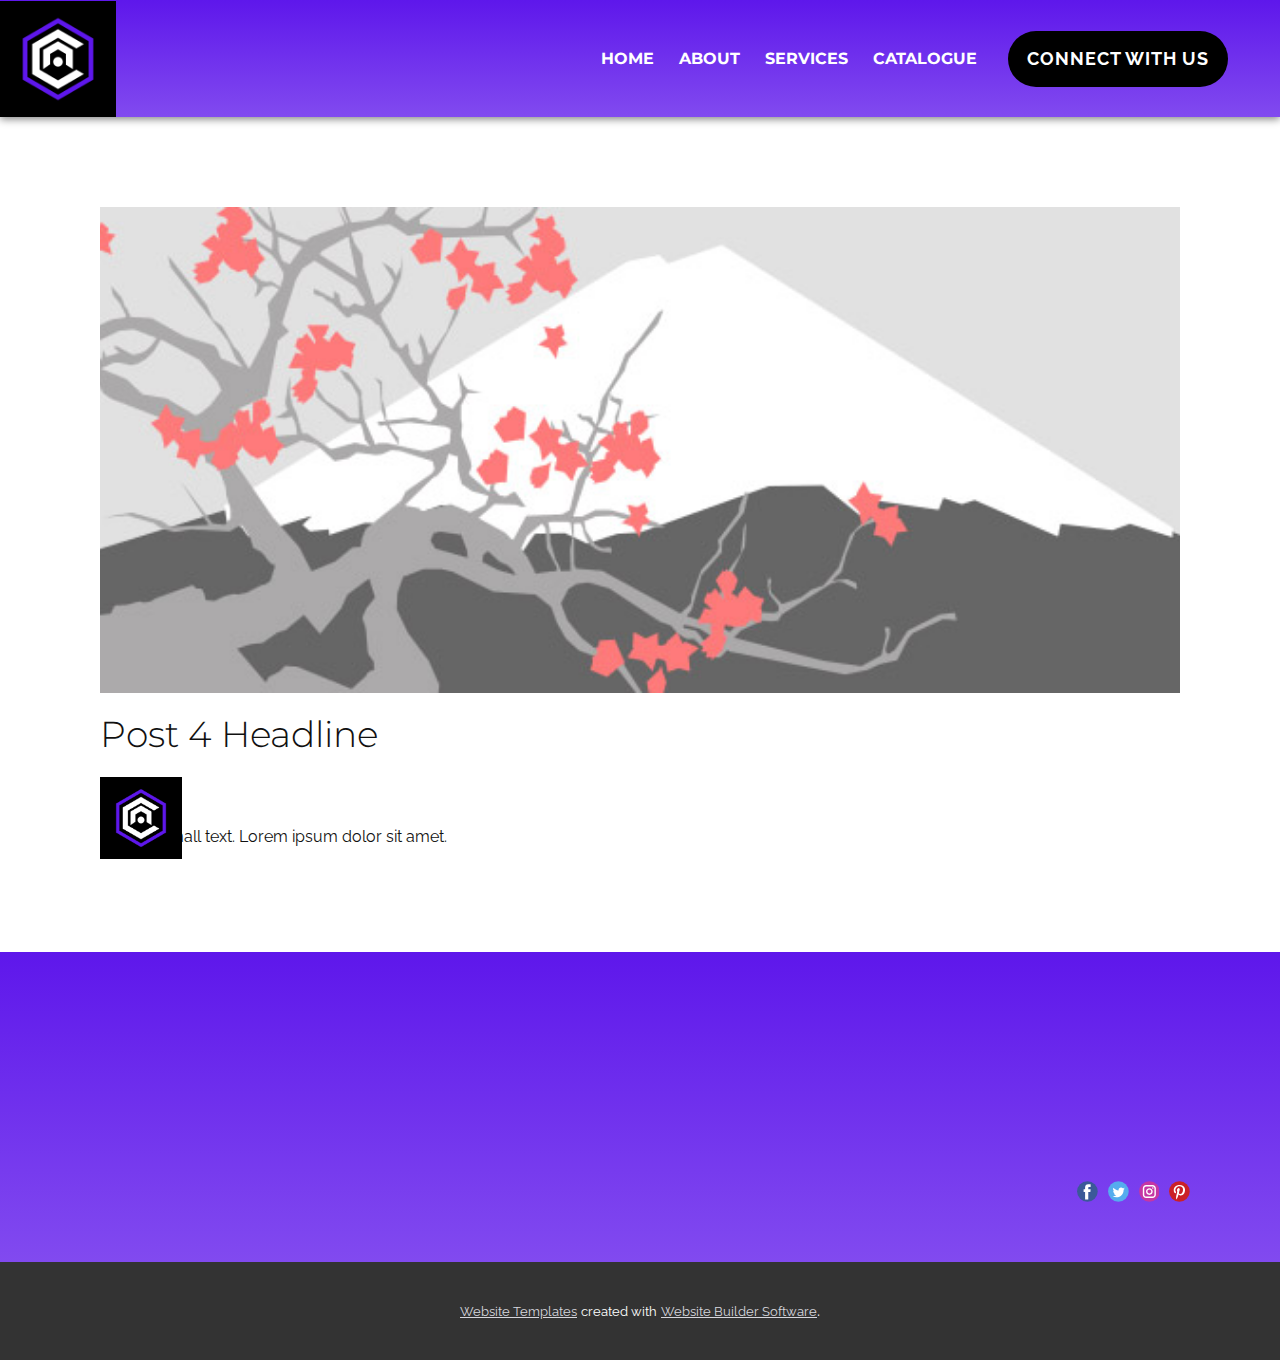
<file: blog/post-3.html>
<!DOCTYPE html>
<html style="font-size: 16px;" lang="en"><head>
    <meta name="viewport" content="width=device-width, initial-scale=1.0">
    <meta charset="utf-8">
    <meta name="keywords" content="Post 1 Headline">
    <meta name="description" content="">
    <title>Post 4 Headline</title>
    <link rel="stylesheet" href="../nicepage.css" media="screen">
<link rel="stylesheet" href="../Post-Template.css" media="screen">
    <script class="u-script" type="text/javascript" src="../jquery-1.9.1.min.js" defer=""></script>
    <script class="u-script" type="text/javascript" src="../nicepage.js" defer=""></script>
    <meta name="generator" content="Nicepage 5.5.0, nicepage.com">
    <link id="u-theme-google-font" rel="stylesheet" href="https://fonts.googleapis.com/css?family=Montserrat:100,100i,200,200i,300,300i,400,400i,500,500i,600,600i,700,700i,800,800i,900,900i|Raleway:100,100i,200,200i,300,300i,400,400i,500,500i,600,600i,700,700i,800,800i,900,900i">
    <link id="u-page-google-font" rel="stylesheet" href="https://fonts.googleapis.com/css?family=Montserrat:100,100i,200,200i,300,300i,400,400i,500,500i,600,600i,700,700i,800,800i,900,900i">
    
    
    <script type="application/ld+json">{
		"@context": "http://schema.org",
		"@type": "Organization",
		"name": "",
		"logo": "images/BlackGoldandWhiteSimpleCreativeStudioLogo1.png",
		"sameAs": []
}</script>
    <meta name="theme-color" content="#424251">
  <meta data-intl-tel-input-cdn-path="intlTelInput/"></head>
  <body class="u-body u-xl-mode" data-lang="en"><header class="align center items u-align-center-sm u-align-center-xs u-box-shadow u-clearfix u-gradient u-header u-header" id="sec-50a4"><nav class="u-align-left u-menu u-menu-one-level u-offcanvas u-menu-1">
        <div class="menu-collapse u-custom-font u-font-montserrat" style="font-size: 1rem; text-transform: uppercase; font-weight: 700;" bis_skin_checked="1">
          <a class="u-button-style u-custom-hover-color u-custom-text-color u-custom-text-decoration u-custom-text-hover-color u-custom-text-shadow u-nav-link" href="#">
            <svg class="u-svg-link" preserveAspectRatio="xMidYMin slice" viewBox="0 0 302 302" style=""><use xlink:href="#svg-8a8f"></use></svg>
            <svg xmlns="http://www.w3.org/2000/svg" xmlns:xlink="http://www.w3.org/1999/xlink" version="1.1" id="svg-8a8f" x="0px" y="0px" viewBox="0 0 302 302" style="enable-background:new 0 0 302 302;" xml:space="preserve" class="u-svg-content"><g><rect y="36" width="302" height="30"></rect><rect y="236" width="302" height="30"></rect><rect y="136" width="302" height="30"></rect>
</g><g></g><g></g><g></g><g></g><g></g><g></g><g></g><g></g><g></g><g></g><g></g><g></g><g></g><g></g><g></g></svg>
          </a>
        </div>
        <div class="u-custom-menu u-nav-container" bis_skin_checked="1">
          <ul class="u-custom-font u-font-montserrat u-nav u-spacing-25 u-unstyled u-nav-1"><li class="u-nav-item"><a class="u-button-style u-nav-link u-text-body-alt-color u-text-hover-grey-10" href="../Innovize-.html#sec-5e63" style="padding: 8px 0px;">Home</a>
</li><li class="u-nav-item"><a class="u-button-style u-nav-link u-text-body-alt-color u-text-hover-grey-10" href="../Innovize-.html#carousel_a840" style="padding: 8px 0px;">About</a>
</li><li class="u-nav-item"><a class="u-button-style u-nav-link u-text-body-alt-color u-text-hover-grey-10" href="../Innovize-.html#carousel_9470" style="padding: 8px 0px;">Services</a>
</li><li class="u-nav-item"><a class="u-button-style u-file-link u-nav-link u-text-body-alt-color u-text-hover-grey-10" href="../files/Innovize_Catalogue.pdf" target="_blank" style="padding: 8px 0px;">Catalogue</a>
</li></ul>
        </div>
        <div class="u-custom-menu u-nav-container-collapse" bis_skin_checked="1">
          <div class="u-align-center u-black u-container-style u-inner-container-layout u-opacity u-opacity-95 u-sidenav" bis_skin_checked="1">
            <div class="u-inner-container-layout u-sidenav-overflow" bis_skin_checked="1">
              <div class="u-menu-close" bis_skin_checked="1"></div>
              <ul class="u-align-center u-nav u-popupmenu-items u-unstyled u-nav-2"><li class="u-nav-item"><a class="u-button-style u-nav-link" href="../Innovize-.html#sec-5e63">Home</a>
</li><li class="u-nav-item"><a class="u-button-style u-nav-link" href="../Innovize-.html#carousel_a840">About</a>
</li><li class="u-nav-item"><a class="u-button-style u-nav-link" href="../Innovize-.html#carousel_9470">Services</a>
</li><li class="u-nav-item"><a class="u-button-style u-nav-link" href="../files/Innovize_Catalogue.pdf" target="_blank">Catalogue</a>
</li></ul>
            </div>
          </div>
          <div class="u-black u-menu-overlay u-opacity u-opacity-70" bis_skin_checked="1"></div>
        </div>
      </nav><img class="u-image u-image-default u-preserve-proportions u-image-1" src="../images/BlackGoldandWhiteSimpleCreativeStudioLogo1.png" alt="" data-image-width="500" data-image-height="500"><a href="https://forms.gle/XpyTYP8jedjvKqz49" class="u-active-white u-black u-border-none u-btn u-btn-round u-button-style u-hover-white u-radius-50 u-text-active-black u-text-body-alt-color u-text-hover-black u-btn-1" target="_blank">Connect With us</a></header>
    <section class="u-align-center u-clearfix u-section-1" id="sec-b88c">
      <div class="u-clearfix u-sheet u-valign-middle-md u-valign-middle-sm u-valign-middle-xs u-sheet-1"><!--post_details--><!--post_details_options_json--><!--{"source":""}--><!--/post_details_options_json--><!--blog_post-->
        <div class="u-container-style u-expanded-width u-post-details u-post-details-1">
          <div class="u-container-layout u-valign-middle u-container-layout-1"><!--blog_post_image-->
            <img alt="" class="u-blog-control u-expanded-width u-image u-image-default u-image-1" src="../images/0fd3416c.jpeg"><!--/blog_post_image--><!--blog_post_header-->
            <h2 class="u-blog-control u-text u-text-1">Post 4 Headline</h2><!--/blog_post_header--><!--blog_post_metadata-->
            <div class="u-blog-control u-metadata u-metadata-1"><!--blog_post_metadata_date-->
              <span class="u-meta-date u-meta-icon">Feb 20, 2023</span><!--/blog_post_metadata_date--><!--blog_post_metadata_category-->
              <!--/blog_post_metadata_category--><!--blog_post_metadata_comments-->
              <!--/blog_post_metadata_comments-->
            </div><!--/blog_post_metadata--><!--blog_post_content-->
            <div class="u-align-justify u-blog-control u-post-content u-text u-text-2 fr-view">
  Sample small text. Lorem ipsum dolor sit amet.
  </div><!--/blog_post_content-->
          </div>
        </div><!--/blog_post--><!--/post_details-->
      </div>
    </section>
    
    
    <footer class="u-clearfix u-footer u-gradient u-footer" id="sec-26b5"><div class="u-clearfix u-sheet u-sheet-1" bis_skin_checked="1">
        <a href="https://nicepage.com" class="u-image u-logo u-image-1" data-image-width="500" data-image-height="500">
          <img src="../images/BlackGoldandWhiteSimpleCreativeStudioLogo1.png" class="u-logo-image u-logo-image-1">
        </a>
        <div class="u-social-icons u-spacing-10 u-social-icons-1" bis_skin_checked="1">
          <a class="u-social-url" title="facebook" target="_blank" href=""><span class="u-icon u-social-facebook u-social-icon u-icon-1"><svg class="u-svg-link" preserveAspectRatio="xMidYMin slice" viewBox="0 0 112 112" style=""><use xlink:href="#svg-3df4"></use></svg><svg class="u-svg-content" viewBox="0 0 112 112" x="0" y="0" id="svg-3df4"><circle fill="currentColor" cx="56.1" cy="56.1" r="55"></circle><path fill="#FFFFFF" d="M73.5,31.6h-9.1c-1.4,0-3.6,0.8-3.6,3.9v8.5h12.6L72,58.3H60.8v40.8H43.9V58.3h-8V43.9h8v-9.2
      c0-6.7,3.1-17,17-17h12.5v13.9H73.5z"></path></svg></span>
          </a>
          <a class="u-social-url" title="twitter" target="_blank" href=""><span class="u-icon u-social-icon u-social-twitter u-icon-2"><svg class="u-svg-link" preserveAspectRatio="xMidYMin slice" viewBox="0 0 112 112" style=""><use xlink:href="#svg-6eab"></use></svg><svg class="u-svg-content" viewBox="0 0 112 112" x="0" y="0" id="svg-6eab"><circle fill="currentColor" class="st0" cx="56.1" cy="56.1" r="55"></circle><path fill="#FFFFFF" d="M83.8,47.3c0,0.6,0,1.2,0,1.7c0,17.7-13.5,38.2-38.2,38.2C38,87.2,31,85,25,81.2c1,0.1,2.1,0.2,3.2,0.2
      c6.3,0,12.1-2.1,16.7-5.7c-5.9-0.1-10.8-4-12.5-9.3c0.8,0.2,1.7,0.2,2.5,0.2c1.2,0,2.4-0.2,3.5-0.5c-6.1-1.2-10.8-6.7-10.8-13.1
      c0-0.1,0-0.1,0-0.2c1.8,1,3.9,1.6,6.1,1.7c-3.6-2.4-6-6.5-6-11.2c0-2.5,0.7-4.8,1.8-6.7c6.6,8.1,16.5,13.5,27.6,14
      c-0.2-1-0.3-2-0.3-3.1c0-7.4,6-13.4,13.4-13.4c3.9,0,7.3,1.6,9.8,4.2c3.1-0.6,5.9-1.7,8.5-3.3c-1,3.1-3.1,5.8-5.9,7.4
      c2.7-0.3,5.3-1,7.7-2.1C88.7,43,86.4,45.4,83.8,47.3z"></path></svg></span>
          </a>
          <a class="u-social-url" title="instagram" target="_blank" href=""><span class="u-icon u-social-icon u-social-instagram u-icon-3"><svg class="u-svg-link" preserveAspectRatio="xMidYMin slice" viewBox="0 0 112 112" style=""><use xlink:href="#svg-2e35"></use></svg><svg class="u-svg-content" viewBox="0 0 112 112" x="0" y="0" id="svg-2e35"><circle fill="currentColor" cx="56.1" cy="56.1" r="55"></circle><path fill="#FFFFFF" d="M55.9,38.2c-9.9,0-17.9,8-17.9,17.9C38,66,46,74,55.9,74c9.9,0,17.9-8,17.9-17.9C73.8,46.2,65.8,38.2,55.9,38.2
      z M55.9,66.4c-5.7,0-10.3-4.6-10.3-10.3c-0.1-5.7,4.6-10.3,10.3-10.3c5.7,0,10.3,4.6,10.3,10.3C66.2,61.8,61.6,66.4,55.9,66.4z"></path><path fill="#FFFFFF" d="M74.3,33.5c-2.3,0-4.2,1.9-4.2,4.2s1.9,4.2,4.2,4.2s4.2-1.9,4.2-4.2S76.6,33.5,74.3,33.5z"></path><path fill="#FFFFFF" d="M73.1,21.3H38.6c-9.7,0-17.5,7.9-17.5,17.5v34.5c0,9.7,7.9,17.6,17.5,17.6h34.5c9.7,0,17.5-7.9,17.5-17.5V38.8
      C90.6,29.1,82.7,21.3,73.1,21.3z M83,73.3c0,5.5-4.5,9.9-9.9,9.9H38.6c-5.5,0-9.9-4.5-9.9-9.9V38.8c0-5.5,4.5-9.9,9.9-9.9h34.5
      c5.5,0,9.9,4.5,9.9,9.9V73.3z"></path></svg></span>
          </a>
          <a class="u-social-url" title="pinterest" target="_blank" href=""><span class="u-icon u-social-icon u-social-pinterest u-icon-4"><svg class="u-svg-link" preserveAspectRatio="xMidYMin slice" viewBox="0 0 112 112" style=""><use xlink:href="#svg-e9a1"></use></svg><svg class="u-svg-content" viewBox="0 0 112 112" x="0" y="0" id="svg-e9a1"><circle fill="currentColor" cx="56.1" cy="56.1" r="55"></circle><path fill="#FFFFFF" d="M61.1,76.9c-4.7-0.3-6.7-2.7-10.3-5c-2,10.7-4.6,20.9-11.9,26.2c-2.2-16.1,3.3-28.2,5.9-41
      c-4.4-7.5,0.6-22.5,9.9-18.8c11.6,4.6-10,27.8,4.4,30.7C74.2,72,80.3,42.8,71,33.4C57.5,19.6,31.7,33,34.9,52.6
      c0.8,4.8,5.8,6.2,2,12.9c-8.7-1.9-11.2-8.8-10.9-17.8C26.5,32.8,39.3,22.5,52.2,21c16.3-1.9,31.6,5.9,33.7,21.2
      C88.2,59.5,78.6,78.2,61.1,76.9z"></path></svg></span>
          </a>
        </div>
      </div></footer>
    <section class="u-backlink u-clearfix u-grey-80">
      <a class="u-link" href="https://nicepage.com/website-templates" target="_blank">
        <span>Website Templates</span>
      </a>
      <p class="u-text">
        <span>created with</span>
      </p>
      <a class="u-link" href="" target="_blank">
        <span>Website Builder Software</span>
      </a>. 
    </section>
  
</body></html>
</file>
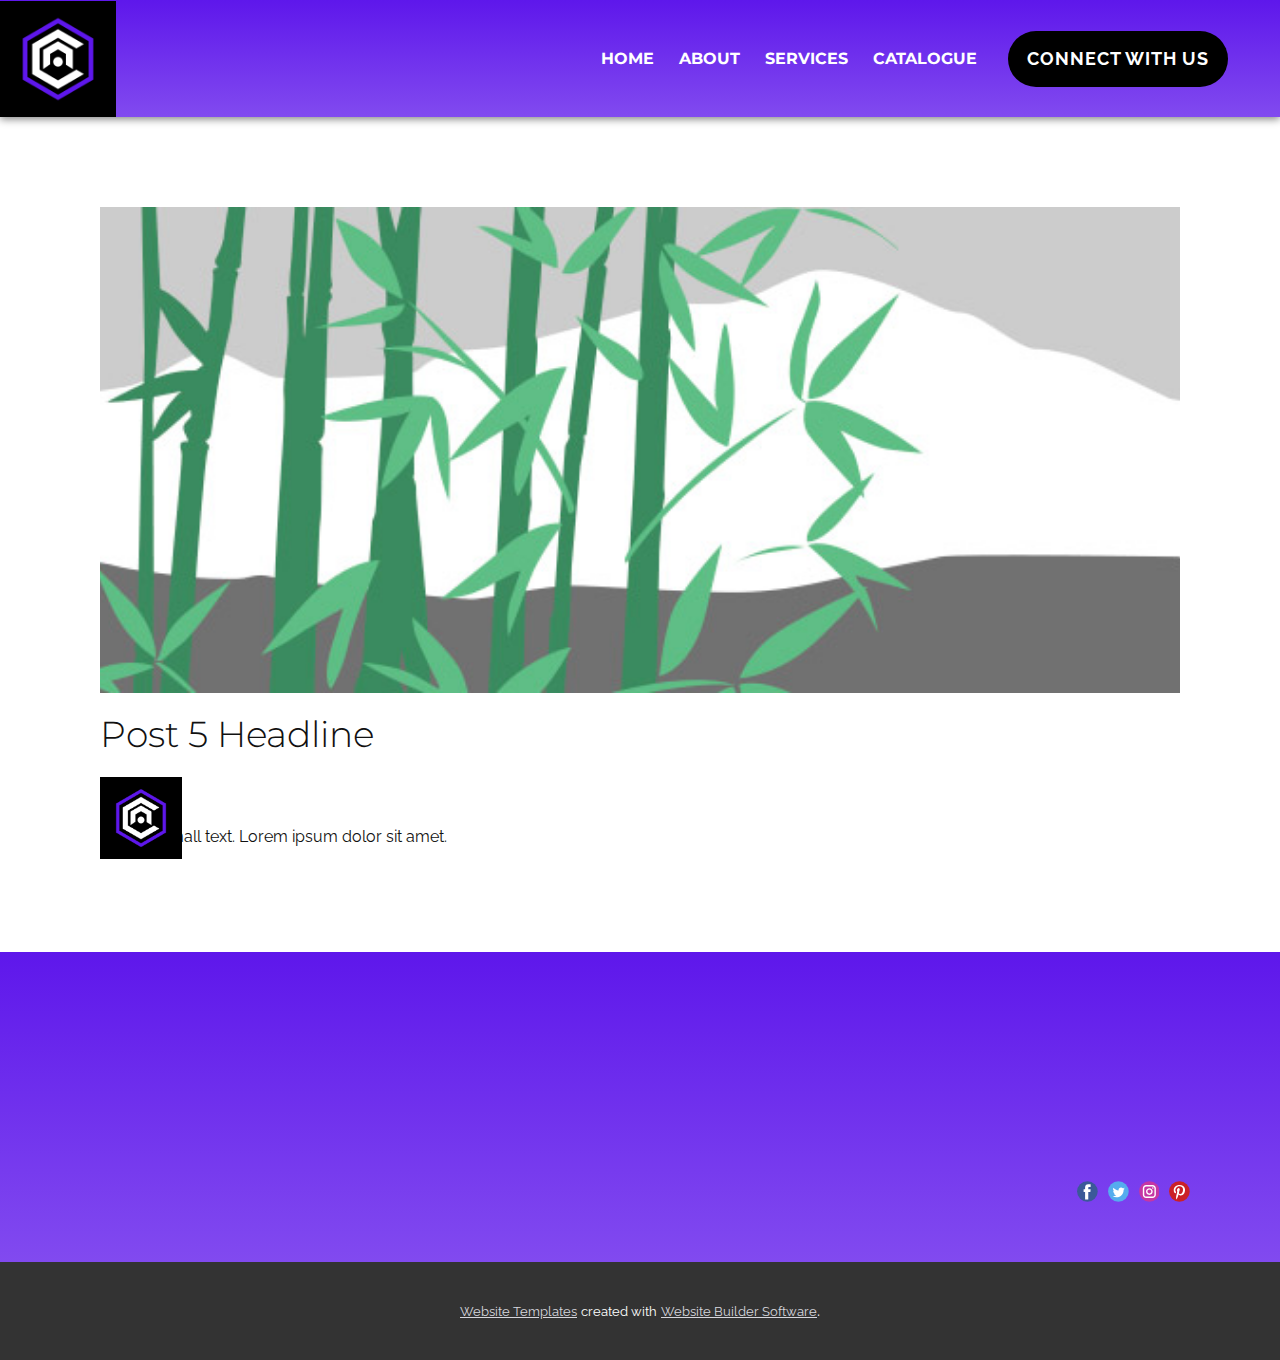
<file: blog/post-4.html>
<!DOCTYPE html>
<html style="font-size: 16px;" lang="en"><head>
    <meta name="viewport" content="width=device-width, initial-scale=1.0">
    <meta charset="utf-8">
    <meta name="keywords" content="Post 1 Headline">
    <meta name="description" content="">
    <title>Post 5 Headline</title>
    <link rel="stylesheet" href="../nicepage.css" media="screen">
<link rel="stylesheet" href="../Post-Template.css" media="screen">
    <script class="u-script" type="text/javascript" src="../jquery-1.9.1.min.js" defer=""></script>
    <script class="u-script" type="text/javascript" src="../nicepage.js" defer=""></script>
    <meta name="generator" content="Nicepage 5.5.0, nicepage.com">
    <link id="u-theme-google-font" rel="stylesheet" href="https://fonts.googleapis.com/css?family=Montserrat:100,100i,200,200i,300,300i,400,400i,500,500i,600,600i,700,700i,800,800i,900,900i|Raleway:100,100i,200,200i,300,300i,400,400i,500,500i,600,600i,700,700i,800,800i,900,900i">
    <link id="u-page-google-font" rel="stylesheet" href="https://fonts.googleapis.com/css?family=Montserrat:100,100i,200,200i,300,300i,400,400i,500,500i,600,600i,700,700i,800,800i,900,900i">
    
    
    <script type="application/ld+json">{
		"@context": "http://schema.org",
		"@type": "Organization",
		"name": "",
		"logo": "images/BlackGoldandWhiteSimpleCreativeStudioLogo1.png",
		"sameAs": []
}</script>
    <meta name="theme-color" content="#424251">
  <meta data-intl-tel-input-cdn-path="intlTelInput/"></head>
  <body class="u-body u-xl-mode" data-lang="en"><header class="align center items u-align-center-sm u-align-center-xs u-box-shadow u-clearfix u-gradient u-header u-header" id="sec-50a4"><nav class="u-align-left u-menu u-menu-one-level u-offcanvas u-menu-1">
        <div class="menu-collapse u-custom-font u-font-montserrat" style="font-size: 1rem; text-transform: uppercase; font-weight: 700;" bis_skin_checked="1">
          <a class="u-button-style u-custom-hover-color u-custom-text-color u-custom-text-decoration u-custom-text-hover-color u-custom-text-shadow u-nav-link" href="#">
            <svg class="u-svg-link" preserveAspectRatio="xMidYMin slice" viewBox="0 0 302 302" style=""><use xlink:href="#svg-8a8f"></use></svg>
            <svg xmlns="http://www.w3.org/2000/svg" xmlns:xlink="http://www.w3.org/1999/xlink" version="1.1" id="svg-8a8f" x="0px" y="0px" viewBox="0 0 302 302" style="enable-background:new 0 0 302 302;" xml:space="preserve" class="u-svg-content"><g><rect y="36" width="302" height="30"></rect><rect y="236" width="302" height="30"></rect><rect y="136" width="302" height="30"></rect>
</g><g></g><g></g><g></g><g></g><g></g><g></g><g></g><g></g><g></g><g></g><g></g><g></g><g></g><g></g><g></g></svg>
          </a>
        </div>
        <div class="u-custom-menu u-nav-container" bis_skin_checked="1">
          <ul class="u-custom-font u-font-montserrat u-nav u-spacing-25 u-unstyled u-nav-1"><li class="u-nav-item"><a class="u-button-style u-nav-link u-text-body-alt-color u-text-hover-grey-10" href="../Innovize-.html#sec-5e63" style="padding: 8px 0px;">Home</a>
</li><li class="u-nav-item"><a class="u-button-style u-nav-link u-text-body-alt-color u-text-hover-grey-10" href="../Innovize-.html#carousel_a840" style="padding: 8px 0px;">About</a>
</li><li class="u-nav-item"><a class="u-button-style u-nav-link u-text-body-alt-color u-text-hover-grey-10" href="../Innovize-.html#carousel_9470" style="padding: 8px 0px;">Services</a>
</li><li class="u-nav-item"><a class="u-button-style u-file-link u-nav-link u-text-body-alt-color u-text-hover-grey-10" href="../files/Innovize_Catalogue.pdf" target="_blank" style="padding: 8px 0px;">Catalogue</a>
</li></ul>
        </div>
        <div class="u-custom-menu u-nav-container-collapse" bis_skin_checked="1">
          <div class="u-align-center u-black u-container-style u-inner-container-layout u-opacity u-opacity-95 u-sidenav" bis_skin_checked="1">
            <div class="u-inner-container-layout u-sidenav-overflow" bis_skin_checked="1">
              <div class="u-menu-close" bis_skin_checked="1"></div>
              <ul class="u-align-center u-nav u-popupmenu-items u-unstyled u-nav-2"><li class="u-nav-item"><a class="u-button-style u-nav-link" href="../Innovize-.html#sec-5e63">Home</a>
</li><li class="u-nav-item"><a class="u-button-style u-nav-link" href="../Innovize-.html#carousel_a840">About</a>
</li><li class="u-nav-item"><a class="u-button-style u-nav-link" href="../Innovize-.html#carousel_9470">Services</a>
</li><li class="u-nav-item"><a class="u-button-style u-nav-link" href="../files/Innovize_Catalogue.pdf" target="_blank">Catalogue</a>
</li></ul>
            </div>
          </div>
          <div class="u-black u-menu-overlay u-opacity u-opacity-70" bis_skin_checked="1"></div>
        </div>
      </nav><img class="u-image u-image-default u-preserve-proportions u-image-1" src="../images/BlackGoldandWhiteSimpleCreativeStudioLogo1.png" alt="" data-image-width="500" data-image-height="500"><a href="https://forms.gle/XpyTYP8jedjvKqz49" class="u-active-white u-black u-border-none u-btn u-btn-round u-button-style u-hover-white u-radius-50 u-text-active-black u-text-body-alt-color u-text-hover-black u-btn-1" target="_blank">Connect With us</a></header>
    <section class="u-align-center u-clearfix u-section-1" id="sec-b88c">
      <div class="u-clearfix u-sheet u-valign-middle-md u-valign-middle-sm u-valign-middle-xs u-sheet-1"><!--post_details--><!--post_details_options_json--><!--{"source":""}--><!--/post_details_options_json--><!--blog_post-->
        <div class="u-container-style u-expanded-width u-post-details u-post-details-1">
          <div class="u-container-layout u-valign-middle u-container-layout-1"><!--blog_post_image-->
            <img alt="" class="u-blog-control u-expanded-width u-image u-image-default u-image-1" src="../images/68f64b9d.jpeg"><!--/blog_post_image--><!--blog_post_header-->
            <h2 class="u-blog-control u-text u-text-1">Post 5 Headline</h2><!--/blog_post_header--><!--blog_post_metadata-->
            <div class="u-blog-control u-metadata u-metadata-1"><!--blog_post_metadata_date-->
              <span class="u-meta-date u-meta-icon">Feb 20, 2023</span><!--/blog_post_metadata_date--><!--blog_post_metadata_category-->
              <!--/blog_post_metadata_category--><!--blog_post_metadata_comments-->
              <!--/blog_post_metadata_comments-->
            </div><!--/blog_post_metadata--><!--blog_post_content-->
            <div class="u-align-justify u-blog-control u-post-content u-text u-text-2 fr-view">
  Sample small text. Lorem ipsum dolor sit amet.
  </div><!--/blog_post_content-->
          </div>
        </div><!--/blog_post--><!--/post_details-->
      </div>
    </section>
    
    
    <footer class="u-clearfix u-footer u-gradient u-footer" id="sec-26b5"><div class="u-clearfix u-sheet u-sheet-1" bis_skin_checked="1">
        <a href="https://nicepage.com" class="u-image u-logo u-image-1" data-image-width="500" data-image-height="500">
          <img src="../images/BlackGoldandWhiteSimpleCreativeStudioLogo1.png" class="u-logo-image u-logo-image-1">
        </a>
        <div class="u-social-icons u-spacing-10 u-social-icons-1" bis_skin_checked="1">
          <a class="u-social-url" title="facebook" target="_blank" href=""><span class="u-icon u-social-facebook u-social-icon u-icon-1"><svg class="u-svg-link" preserveAspectRatio="xMidYMin slice" viewBox="0 0 112 112" style=""><use xlink:href="#svg-3df4"></use></svg><svg class="u-svg-content" viewBox="0 0 112 112" x="0" y="0" id="svg-3df4"><circle fill="currentColor" cx="56.1" cy="56.1" r="55"></circle><path fill="#FFFFFF" d="M73.5,31.6h-9.1c-1.4,0-3.6,0.8-3.6,3.9v8.5h12.6L72,58.3H60.8v40.8H43.9V58.3h-8V43.9h8v-9.2
      c0-6.7,3.1-17,17-17h12.5v13.9H73.5z"></path></svg></span>
          </a>
          <a class="u-social-url" title="twitter" target="_blank" href=""><span class="u-icon u-social-icon u-social-twitter u-icon-2"><svg class="u-svg-link" preserveAspectRatio="xMidYMin slice" viewBox="0 0 112 112" style=""><use xlink:href="#svg-6eab"></use></svg><svg class="u-svg-content" viewBox="0 0 112 112" x="0" y="0" id="svg-6eab"><circle fill="currentColor" class="st0" cx="56.1" cy="56.1" r="55"></circle><path fill="#FFFFFF" d="M83.8,47.3c0,0.6,0,1.2,0,1.7c0,17.7-13.5,38.2-38.2,38.2C38,87.2,31,85,25,81.2c1,0.1,2.1,0.2,3.2,0.2
      c6.3,0,12.1-2.1,16.7-5.7c-5.9-0.1-10.8-4-12.5-9.3c0.8,0.2,1.7,0.2,2.5,0.2c1.2,0,2.4-0.2,3.5-0.5c-6.1-1.2-10.8-6.7-10.8-13.1
      c0-0.1,0-0.1,0-0.2c1.8,1,3.9,1.6,6.1,1.7c-3.6-2.4-6-6.5-6-11.2c0-2.5,0.7-4.8,1.8-6.7c6.6,8.1,16.5,13.5,27.6,14
      c-0.2-1-0.3-2-0.3-3.1c0-7.4,6-13.4,13.4-13.4c3.9,0,7.3,1.6,9.8,4.2c3.1-0.6,5.9-1.7,8.5-3.3c-1,3.1-3.1,5.8-5.9,7.4
      c2.7-0.3,5.3-1,7.7-2.1C88.7,43,86.4,45.4,83.8,47.3z"></path></svg></span>
          </a>
          <a class="u-social-url" title="instagram" target="_blank" href=""><span class="u-icon u-social-icon u-social-instagram u-icon-3"><svg class="u-svg-link" preserveAspectRatio="xMidYMin slice" viewBox="0 0 112 112" style=""><use xlink:href="#svg-2e35"></use></svg><svg class="u-svg-content" viewBox="0 0 112 112" x="0" y="0" id="svg-2e35"><circle fill="currentColor" cx="56.1" cy="56.1" r="55"></circle><path fill="#FFFFFF" d="M55.9,38.2c-9.9,0-17.9,8-17.9,17.9C38,66,46,74,55.9,74c9.9,0,17.9-8,17.9-17.9C73.8,46.2,65.8,38.2,55.9,38.2
      z M55.9,66.4c-5.7,0-10.3-4.6-10.3-10.3c-0.1-5.7,4.6-10.3,10.3-10.3c5.7,0,10.3,4.6,10.3,10.3C66.2,61.8,61.6,66.4,55.9,66.4z"></path><path fill="#FFFFFF" d="M74.3,33.5c-2.3,0-4.2,1.9-4.2,4.2s1.9,4.2,4.2,4.2s4.2-1.9,4.2-4.2S76.6,33.5,74.3,33.5z"></path><path fill="#FFFFFF" d="M73.1,21.3H38.6c-9.7,0-17.5,7.9-17.5,17.5v34.5c0,9.7,7.9,17.6,17.5,17.6h34.5c9.7,0,17.5-7.9,17.5-17.5V38.8
      C90.6,29.1,82.7,21.3,73.1,21.3z M83,73.3c0,5.5-4.5,9.9-9.9,9.9H38.6c-5.5,0-9.9-4.5-9.9-9.9V38.8c0-5.5,4.5-9.9,9.9-9.9h34.5
      c5.5,0,9.9,4.5,9.9,9.9V73.3z"></path></svg></span>
          </a>
          <a class="u-social-url" title="pinterest" target="_blank" href=""><span class="u-icon u-social-icon u-social-pinterest u-icon-4"><svg class="u-svg-link" preserveAspectRatio="xMidYMin slice" viewBox="0 0 112 112" style=""><use xlink:href="#svg-e9a1"></use></svg><svg class="u-svg-content" viewBox="0 0 112 112" x="0" y="0" id="svg-e9a1"><circle fill="currentColor" cx="56.1" cy="56.1" r="55"></circle><path fill="#FFFFFF" d="M61.1,76.9c-4.7-0.3-6.7-2.7-10.3-5c-2,10.7-4.6,20.9-11.9,26.2c-2.2-16.1,3.3-28.2,5.9-41
      c-4.4-7.5,0.6-22.5,9.9-18.8c11.6,4.6-10,27.8,4.4,30.7C74.2,72,80.3,42.8,71,33.4C57.5,19.6,31.7,33,34.9,52.6
      c0.8,4.8,5.8,6.2,2,12.9c-8.7-1.9-11.2-8.8-10.9-17.8C26.5,32.8,39.3,22.5,52.2,21c16.3-1.9,31.6,5.9,33.7,21.2
      C88.2,59.5,78.6,78.2,61.1,76.9z"></path></svg></span>
          </a>
        </div>
      </div></footer>
    <section class="u-backlink u-clearfix u-grey-80">
      <a class="u-link" href="https://nicepage.com/website-templates" target="_blank">
        <span>Website Templates</span>
      </a>
      <p class="u-text">
        <span>created with</span>
      </p>
      <a class="u-link" href="" target="_blank">
        <span>Website Builder Software</span>
      </a>. 
    </section>
  
</body></html>
</file>
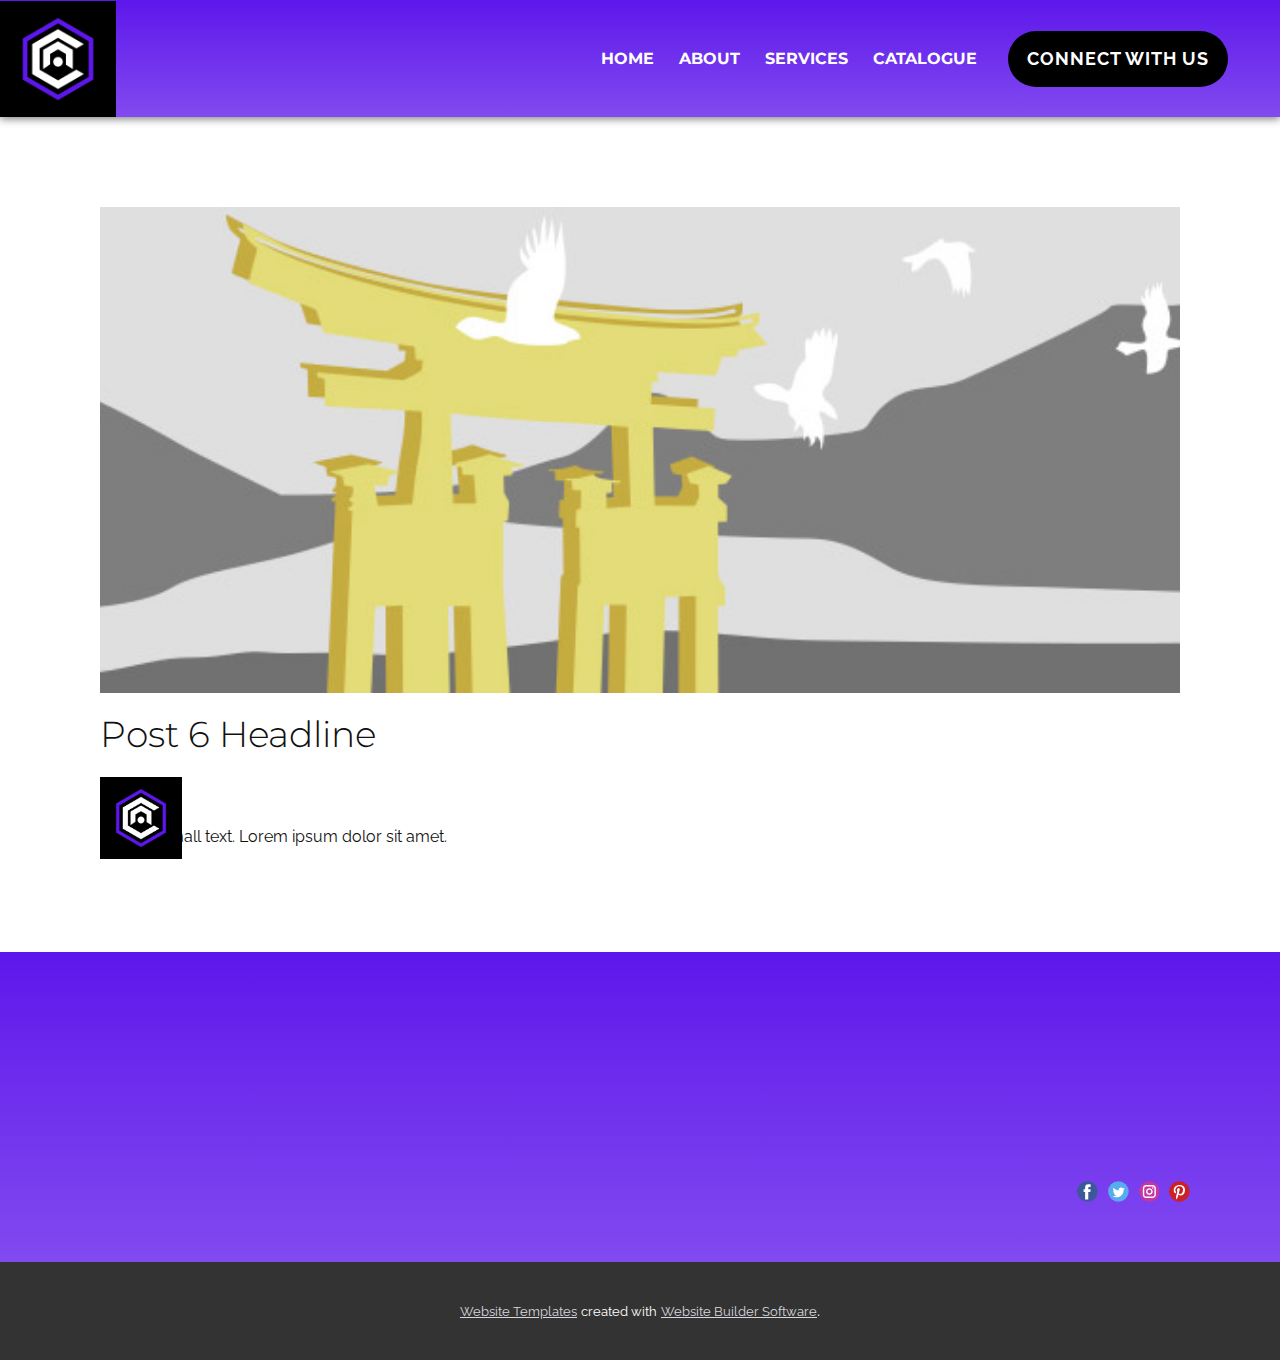
<file: blog/post-5.html>
<!DOCTYPE html>
<html style="font-size: 16px;" lang="en"><head>
    <meta name="viewport" content="width=device-width, initial-scale=1.0">
    <meta charset="utf-8">
    <meta name="keywords" content="Post 1 Headline">
    <meta name="description" content="">
    <title>Post 6 Headline</title>
    <link rel="stylesheet" href="../nicepage.css" media="screen">
<link rel="stylesheet" href="../Post-Template.css" media="screen">
    <script class="u-script" type="text/javascript" src="../jquery-1.9.1.min.js" defer=""></script>
    <script class="u-script" type="text/javascript" src="../nicepage.js" defer=""></script>
    <meta name="generator" content="Nicepage 5.5.0, nicepage.com">
    <link id="u-theme-google-font" rel="stylesheet" href="https://fonts.googleapis.com/css?family=Montserrat:100,100i,200,200i,300,300i,400,400i,500,500i,600,600i,700,700i,800,800i,900,900i|Raleway:100,100i,200,200i,300,300i,400,400i,500,500i,600,600i,700,700i,800,800i,900,900i">
    <link id="u-page-google-font" rel="stylesheet" href="https://fonts.googleapis.com/css?family=Montserrat:100,100i,200,200i,300,300i,400,400i,500,500i,600,600i,700,700i,800,800i,900,900i">
    
    
    <script type="application/ld+json">{
		"@context": "http://schema.org",
		"@type": "Organization",
		"name": "",
		"logo": "images/BlackGoldandWhiteSimpleCreativeStudioLogo1.png",
		"sameAs": []
}</script>
    <meta name="theme-color" content="#424251">
  <meta data-intl-tel-input-cdn-path="intlTelInput/"></head>
  <body class="u-body u-xl-mode" data-lang="en"><header class="align center items u-align-center-sm u-align-center-xs u-box-shadow u-clearfix u-gradient u-header u-header" id="sec-50a4"><nav class="u-align-left u-menu u-menu-one-level u-offcanvas u-menu-1">
        <div class="menu-collapse u-custom-font u-font-montserrat" style="font-size: 1rem; text-transform: uppercase; font-weight: 700;" bis_skin_checked="1">
          <a class="u-button-style u-custom-hover-color u-custom-text-color u-custom-text-decoration u-custom-text-hover-color u-custom-text-shadow u-nav-link" href="#">
            <svg class="u-svg-link" preserveAspectRatio="xMidYMin slice" viewBox="0 0 302 302" style=""><use xlink:href="#svg-8a8f"></use></svg>
            <svg xmlns="http://www.w3.org/2000/svg" xmlns:xlink="http://www.w3.org/1999/xlink" version="1.1" id="svg-8a8f" x="0px" y="0px" viewBox="0 0 302 302" style="enable-background:new 0 0 302 302;" xml:space="preserve" class="u-svg-content"><g><rect y="36" width="302" height="30"></rect><rect y="236" width="302" height="30"></rect><rect y="136" width="302" height="30"></rect>
</g><g></g><g></g><g></g><g></g><g></g><g></g><g></g><g></g><g></g><g></g><g></g><g></g><g></g><g></g><g></g></svg>
          </a>
        </div>
        <div class="u-custom-menu u-nav-container" bis_skin_checked="1">
          <ul class="u-custom-font u-font-montserrat u-nav u-spacing-25 u-unstyled u-nav-1"><li class="u-nav-item"><a class="u-button-style u-nav-link u-text-body-alt-color u-text-hover-grey-10" href="../Innovize-.html#sec-5e63" style="padding: 8px 0px;">Home</a>
</li><li class="u-nav-item"><a class="u-button-style u-nav-link u-text-body-alt-color u-text-hover-grey-10" href="../Innovize-.html#carousel_a840" style="padding: 8px 0px;">About</a>
</li><li class="u-nav-item"><a class="u-button-style u-nav-link u-text-body-alt-color u-text-hover-grey-10" href="../Innovize-.html#carousel_9470" style="padding: 8px 0px;">Services</a>
</li><li class="u-nav-item"><a class="u-button-style u-file-link u-nav-link u-text-body-alt-color u-text-hover-grey-10" href="../files/Innovize_Catalogue.pdf" target="_blank" style="padding: 8px 0px;">Catalogue</a>
</li></ul>
        </div>
        <div class="u-custom-menu u-nav-container-collapse" bis_skin_checked="1">
          <div class="u-align-center u-black u-container-style u-inner-container-layout u-opacity u-opacity-95 u-sidenav" bis_skin_checked="1">
            <div class="u-inner-container-layout u-sidenav-overflow" bis_skin_checked="1">
              <div class="u-menu-close" bis_skin_checked="1"></div>
              <ul class="u-align-center u-nav u-popupmenu-items u-unstyled u-nav-2"><li class="u-nav-item"><a class="u-button-style u-nav-link" href="../Innovize-.html#sec-5e63">Home</a>
</li><li class="u-nav-item"><a class="u-button-style u-nav-link" href="../Innovize-.html#carousel_a840">About</a>
</li><li class="u-nav-item"><a class="u-button-style u-nav-link" href="../Innovize-.html#carousel_9470">Services</a>
</li><li class="u-nav-item"><a class="u-button-style u-nav-link" href="../files/Innovize_Catalogue.pdf" target="_blank">Catalogue</a>
</li></ul>
            </div>
          </div>
          <div class="u-black u-menu-overlay u-opacity u-opacity-70" bis_skin_checked="1"></div>
        </div>
      </nav><img class="u-image u-image-default u-preserve-proportions u-image-1" src="../images/BlackGoldandWhiteSimpleCreativeStudioLogo1.png" alt="" data-image-width="500" data-image-height="500"><a href="https://forms.gle/XpyTYP8jedjvKqz49" class="u-active-white u-black u-border-none u-btn u-btn-round u-button-style u-hover-white u-radius-50 u-text-active-black u-text-body-alt-color u-text-hover-black u-btn-1" target="_blank">Connect With us</a></header>
    <section class="u-align-center u-clearfix u-section-1" id="sec-b88c">
      <div class="u-clearfix u-sheet u-valign-middle-md u-valign-middle-sm u-valign-middle-xs u-sheet-1"><!--post_details--><!--post_details_options_json--><!--{"source":""}--><!--/post_details_options_json--><!--blog_post-->
        <div class="u-container-style u-expanded-width u-post-details u-post-details-1">
          <div class="u-container-layout u-valign-middle u-container-layout-1"><!--blog_post_image-->
            <img alt="" class="u-blog-control u-expanded-width u-image u-image-default u-image-1" src="../images/8ad73f3c.jpeg"><!--/blog_post_image--><!--blog_post_header-->
            <h2 class="u-blog-control u-text u-text-1">Post 6 Headline</h2><!--/blog_post_header--><!--blog_post_metadata-->
            <div class="u-blog-control u-metadata u-metadata-1"><!--blog_post_metadata_date-->
              <span class="u-meta-date u-meta-icon">Feb 20, 2023</span><!--/blog_post_metadata_date--><!--blog_post_metadata_category-->
              <!--/blog_post_metadata_category--><!--blog_post_metadata_comments-->
              <!--/blog_post_metadata_comments-->
            </div><!--/blog_post_metadata--><!--blog_post_content-->
            <div class="u-align-justify u-blog-control u-post-content u-text u-text-2 fr-view">
  Sample small text. Lorem ipsum dolor sit amet.
  </div><!--/blog_post_content-->
          </div>
        </div><!--/blog_post--><!--/post_details-->
      </div>
    </section>
    
    
    <footer class="u-clearfix u-footer u-gradient u-footer" id="sec-26b5"><div class="u-clearfix u-sheet u-sheet-1" bis_skin_checked="1">
        <a href="https://nicepage.com" class="u-image u-logo u-image-1" data-image-width="500" data-image-height="500">
          <img src="../images/BlackGoldandWhiteSimpleCreativeStudioLogo1.png" class="u-logo-image u-logo-image-1">
        </a>
        <div class="u-social-icons u-spacing-10 u-social-icons-1" bis_skin_checked="1">
          <a class="u-social-url" title="facebook" target="_blank" href=""><span class="u-icon u-social-facebook u-social-icon u-icon-1"><svg class="u-svg-link" preserveAspectRatio="xMidYMin slice" viewBox="0 0 112 112" style=""><use xlink:href="#svg-3df4"></use></svg><svg class="u-svg-content" viewBox="0 0 112 112" x="0" y="0" id="svg-3df4"><circle fill="currentColor" cx="56.1" cy="56.1" r="55"></circle><path fill="#FFFFFF" d="M73.5,31.6h-9.1c-1.4,0-3.6,0.8-3.6,3.9v8.5h12.6L72,58.3H60.8v40.8H43.9V58.3h-8V43.9h8v-9.2
      c0-6.7,3.1-17,17-17h12.5v13.9H73.5z"></path></svg></span>
          </a>
          <a class="u-social-url" title="twitter" target="_blank" href=""><span class="u-icon u-social-icon u-social-twitter u-icon-2"><svg class="u-svg-link" preserveAspectRatio="xMidYMin slice" viewBox="0 0 112 112" style=""><use xlink:href="#svg-6eab"></use></svg><svg class="u-svg-content" viewBox="0 0 112 112" x="0" y="0" id="svg-6eab"><circle fill="currentColor" class="st0" cx="56.1" cy="56.1" r="55"></circle><path fill="#FFFFFF" d="M83.8,47.3c0,0.6,0,1.2,0,1.7c0,17.7-13.5,38.2-38.2,38.2C38,87.2,31,85,25,81.2c1,0.1,2.1,0.2,3.2,0.2
      c6.3,0,12.1-2.1,16.7-5.7c-5.9-0.1-10.8-4-12.5-9.3c0.8,0.2,1.7,0.2,2.5,0.2c1.2,0,2.4-0.2,3.5-0.5c-6.1-1.2-10.8-6.7-10.8-13.1
      c0-0.1,0-0.1,0-0.2c1.8,1,3.9,1.6,6.1,1.7c-3.6-2.4-6-6.5-6-11.2c0-2.5,0.7-4.8,1.8-6.7c6.6,8.1,16.5,13.5,27.6,14
      c-0.2-1-0.3-2-0.3-3.1c0-7.4,6-13.4,13.4-13.4c3.9,0,7.3,1.6,9.8,4.2c3.1-0.6,5.9-1.7,8.5-3.3c-1,3.1-3.1,5.8-5.9,7.4
      c2.7-0.3,5.3-1,7.7-2.1C88.7,43,86.4,45.4,83.8,47.3z"></path></svg></span>
          </a>
          <a class="u-social-url" title="instagram" target="_blank" href=""><span class="u-icon u-social-icon u-social-instagram u-icon-3"><svg class="u-svg-link" preserveAspectRatio="xMidYMin slice" viewBox="0 0 112 112" style=""><use xlink:href="#svg-2e35"></use></svg><svg class="u-svg-content" viewBox="0 0 112 112" x="0" y="0" id="svg-2e35"><circle fill="currentColor" cx="56.1" cy="56.1" r="55"></circle><path fill="#FFFFFF" d="M55.9,38.2c-9.9,0-17.9,8-17.9,17.9C38,66,46,74,55.9,74c9.9,0,17.9-8,17.9-17.9C73.8,46.2,65.8,38.2,55.9,38.2
      z M55.9,66.4c-5.7,0-10.3-4.6-10.3-10.3c-0.1-5.7,4.6-10.3,10.3-10.3c5.7,0,10.3,4.6,10.3,10.3C66.2,61.8,61.6,66.4,55.9,66.4z"></path><path fill="#FFFFFF" d="M74.3,33.5c-2.3,0-4.2,1.9-4.2,4.2s1.9,4.2,4.2,4.2s4.2-1.9,4.2-4.2S76.6,33.5,74.3,33.5z"></path><path fill="#FFFFFF" d="M73.1,21.3H38.6c-9.7,0-17.5,7.9-17.5,17.5v34.5c0,9.7,7.9,17.6,17.5,17.6h34.5c9.7,0,17.5-7.9,17.5-17.5V38.8
      C90.6,29.1,82.7,21.3,73.1,21.3z M83,73.3c0,5.5-4.5,9.9-9.9,9.9H38.6c-5.5,0-9.9-4.5-9.9-9.9V38.8c0-5.5,4.5-9.9,9.9-9.9h34.5
      c5.5,0,9.9,4.5,9.9,9.9V73.3z"></path></svg></span>
          </a>
          <a class="u-social-url" title="pinterest" target="_blank" href=""><span class="u-icon u-social-icon u-social-pinterest u-icon-4"><svg class="u-svg-link" preserveAspectRatio="xMidYMin slice" viewBox="0 0 112 112" style=""><use xlink:href="#svg-e9a1"></use></svg><svg class="u-svg-content" viewBox="0 0 112 112" x="0" y="0" id="svg-e9a1"><circle fill="currentColor" cx="56.1" cy="56.1" r="55"></circle><path fill="#FFFFFF" d="M61.1,76.9c-4.7-0.3-6.7-2.7-10.3-5c-2,10.7-4.6,20.9-11.9,26.2c-2.2-16.1,3.3-28.2,5.9-41
      c-4.4-7.5,0.6-22.5,9.9-18.8c11.6,4.6-10,27.8,4.4,30.7C74.2,72,80.3,42.8,71,33.4C57.5,19.6,31.7,33,34.9,52.6
      c0.8,4.8,5.8,6.2,2,12.9c-8.7-1.9-11.2-8.8-10.9-17.8C26.5,32.8,39.3,22.5,52.2,21c16.3-1.9,31.6,5.9,33.7,21.2
      C88.2,59.5,78.6,78.2,61.1,76.9z"></path></svg></span>
          </a>
        </div>
      </div></footer>
    <section class="u-backlink u-clearfix u-grey-80">
      <a class="u-link" href="https://nicepage.com/website-templates" target="_blank">
        <span>Website Templates</span>
      </a>
      <p class="u-text">
        <span>created with</span>
      </p>
      <a class="u-link" href="" target="_blank">
        <span>Website Builder Software</span>
      </a>. 
    </section>
  
</body></html>
</file>
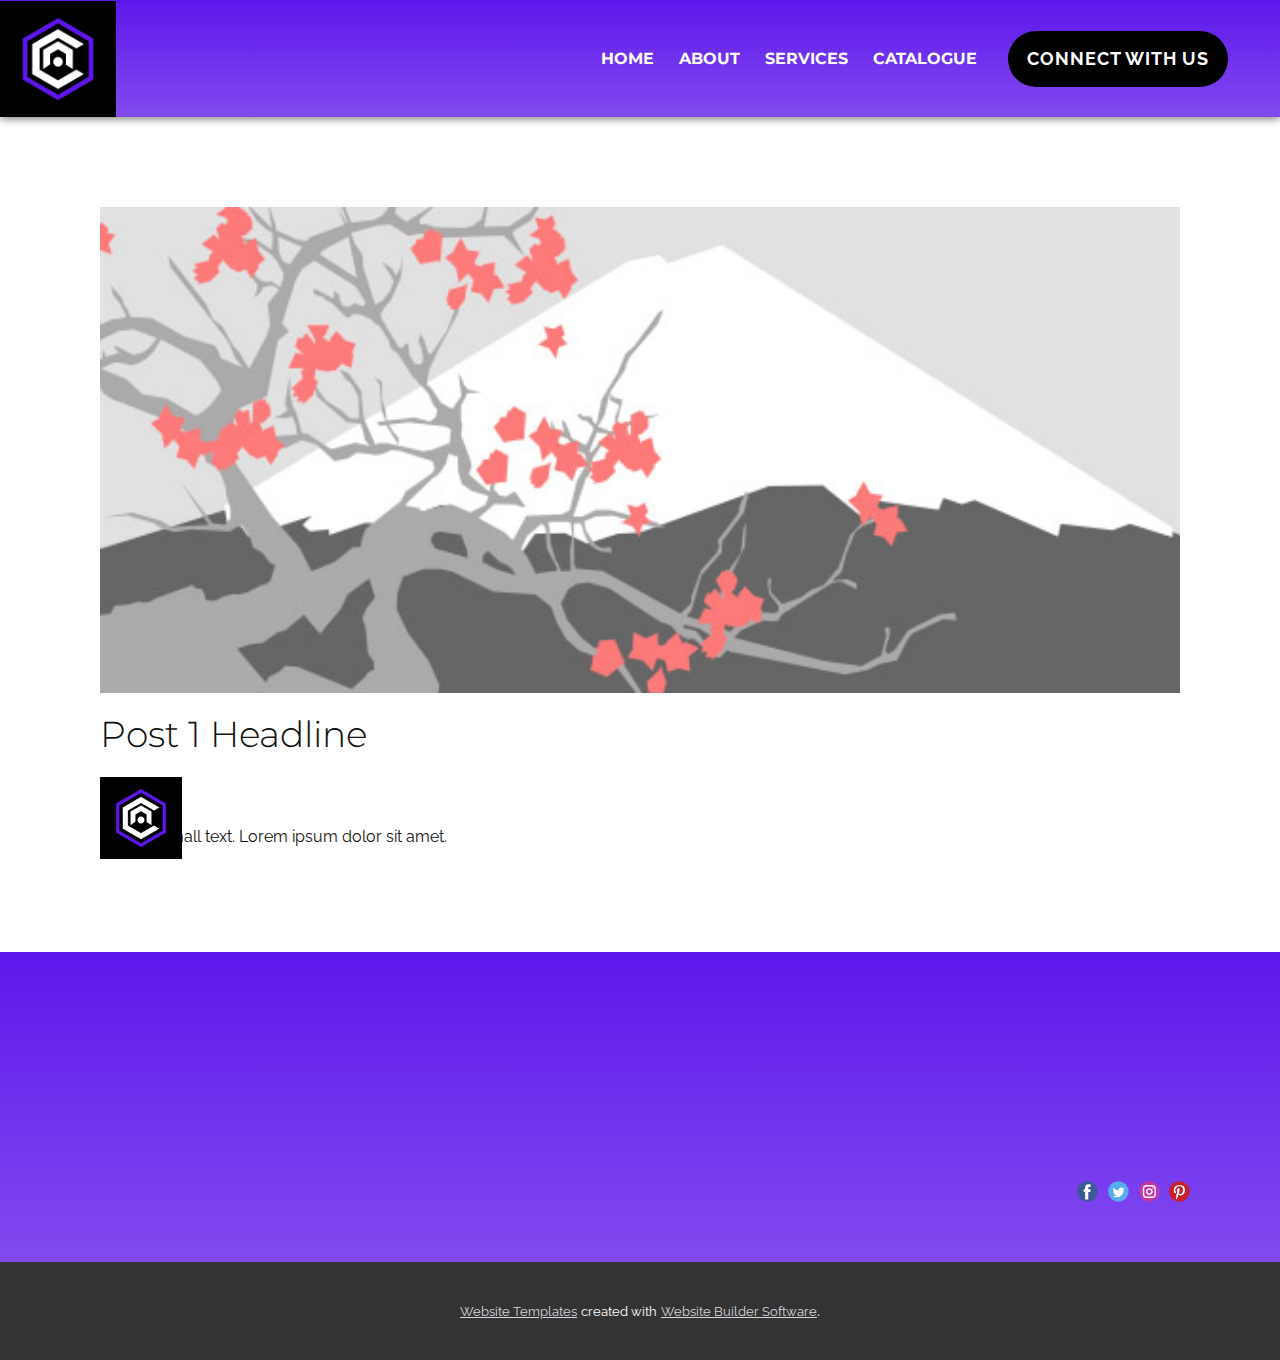
<file: blog/post.html>
<!DOCTYPE html>
<html style="font-size: 16px;" lang="en"><head>
    <meta name="viewport" content="width=device-width, initial-scale=1.0">
    <meta charset="utf-8">
    <meta name="keywords" content="Post 1 Headline">
    <meta name="description" content="">
    <title>Post 1 Headline</title>
    <link rel="stylesheet" href="../nicepage.css" media="screen">
<link rel="stylesheet" href="../Post-Template.css" media="screen">
    <script class="u-script" type="text/javascript" src="../jquery-1.9.1.min.js" defer=""></script>
    <script class="u-script" type="text/javascript" src="../nicepage.js" defer=""></script>
    <meta name="generator" content="Nicepage 5.5.0, nicepage.com">
    <link id="u-theme-google-font" rel="stylesheet" href="https://fonts.googleapis.com/css?family=Montserrat:100,100i,200,200i,300,300i,400,400i,500,500i,600,600i,700,700i,800,800i,900,900i|Raleway:100,100i,200,200i,300,300i,400,400i,500,500i,600,600i,700,700i,800,800i,900,900i">
    <link id="u-page-google-font" rel="stylesheet" href="https://fonts.googleapis.com/css?family=Montserrat:100,100i,200,200i,300,300i,400,400i,500,500i,600,600i,700,700i,800,800i,900,900i">
    
    
    <script type="application/ld+json">{
		"@context": "http://schema.org",
		"@type": "Organization",
		"name": "",
		"logo": "images/BlackGoldandWhiteSimpleCreativeStudioLogo1.png",
		"sameAs": []
}</script>
    <meta name="theme-color" content="#424251">
  <meta data-intl-tel-input-cdn-path="intlTelInput/"></head>
  <body class="u-body u-xl-mode" data-lang="en"><header class="align center items u-align-center-sm u-align-center-xs u-box-shadow u-clearfix u-gradient u-header u-header" id="sec-50a4"><nav class="u-align-left u-menu u-menu-one-level u-offcanvas u-menu-1">
        <div class="menu-collapse u-custom-font u-font-montserrat" style="font-size: 1rem; text-transform: uppercase; font-weight: 700;" bis_skin_checked="1">
          <a class="u-button-style u-custom-hover-color u-custom-text-color u-custom-text-decoration u-custom-text-hover-color u-custom-text-shadow u-nav-link" href="#">
            <svg class="u-svg-link" preserveAspectRatio="xMidYMin slice" viewBox="0 0 302 302" style=""><use xlink:href="#svg-8a8f"></use></svg>
            <svg xmlns="http://www.w3.org/2000/svg" xmlns:xlink="http://www.w3.org/1999/xlink" version="1.1" id="svg-8a8f" x="0px" y="0px" viewBox="0 0 302 302" style="enable-background:new 0 0 302 302;" xml:space="preserve" class="u-svg-content"><g><rect y="36" width="302" height="30"></rect><rect y="236" width="302" height="30"></rect><rect y="136" width="302" height="30"></rect>
</g><g></g><g></g><g></g><g></g><g></g><g></g><g></g><g></g><g></g><g></g><g></g><g></g><g></g><g></g><g></g></svg>
          </a>
        </div>
        <div class="u-custom-menu u-nav-container" bis_skin_checked="1">
          <ul class="u-custom-font u-font-montserrat u-nav u-spacing-25 u-unstyled u-nav-1"><li class="u-nav-item"><a class="u-button-style u-nav-link u-text-body-alt-color u-text-hover-grey-10" href="../Innovize-.html#sec-5e63" style="padding: 8px 0px;">Home</a>
</li><li class="u-nav-item"><a class="u-button-style u-nav-link u-text-body-alt-color u-text-hover-grey-10" href="../Innovize-.html#carousel_a840" style="padding: 8px 0px;">About</a>
</li><li class="u-nav-item"><a class="u-button-style u-nav-link u-text-body-alt-color u-text-hover-grey-10" href="../Innovize-.html#carousel_9470" style="padding: 8px 0px;">Services</a>
</li><li class="u-nav-item"><a class="u-button-style u-file-link u-nav-link u-text-body-alt-color u-text-hover-grey-10" href="../files/Innovize_Catalogue.pdf" target="_blank" style="padding: 8px 0px;">Catalogue</a>
</li></ul>
        </div>
        <div class="u-custom-menu u-nav-container-collapse" bis_skin_checked="1">
          <div class="u-align-center u-black u-container-style u-inner-container-layout u-opacity u-opacity-95 u-sidenav" bis_skin_checked="1">
            <div class="u-inner-container-layout u-sidenav-overflow" bis_skin_checked="1">
              <div class="u-menu-close" bis_skin_checked="1"></div>
              <ul class="u-align-center u-nav u-popupmenu-items u-unstyled u-nav-2"><li class="u-nav-item"><a class="u-button-style u-nav-link" href="../Innovize-.html#sec-5e63">Home</a>
</li><li class="u-nav-item"><a class="u-button-style u-nav-link" href="../Innovize-.html#carousel_a840">About</a>
</li><li class="u-nav-item"><a class="u-button-style u-nav-link" href="../Innovize-.html#carousel_9470">Services</a>
</li><li class="u-nav-item"><a class="u-button-style u-nav-link" href="../files/Innovize_Catalogue.pdf" target="_blank">Catalogue</a>
</li></ul>
            </div>
          </div>
          <div class="u-black u-menu-overlay u-opacity u-opacity-70" bis_skin_checked="1"></div>
        </div>
      </nav><img class="u-image u-image-default u-preserve-proportions u-image-1" src="../images/BlackGoldandWhiteSimpleCreativeStudioLogo1.png" alt="" data-image-width="500" data-image-height="500"><a href="https://forms.gle/XpyTYP8jedjvKqz49" class="u-active-white u-black u-border-none u-btn u-btn-round u-button-style u-hover-white u-radius-50 u-text-active-black u-text-body-alt-color u-text-hover-black u-btn-1" target="_blank">Connect With us</a></header>
    <section class="u-align-center u-clearfix u-section-1" id="sec-b88c">
      <div class="u-clearfix u-sheet u-valign-middle-md u-valign-middle-sm u-valign-middle-xs u-sheet-1"><!--post_details--><!--post_details_options_json--><!--{"source":""}--><!--/post_details_options_json--><!--blog_post-->
        <div class="u-container-style u-expanded-width u-post-details u-post-details-1">
          <div class="u-container-layout u-valign-middle u-container-layout-1"><!--blog_post_image-->
            <img alt="" class="u-blog-control u-expanded-width u-image u-image-default u-image-1" src="../images/0fd3416c.jpeg"><!--/blog_post_image--><!--blog_post_header-->
            <h2 class="u-blog-control u-text u-text-1">Post 1 Headline</h2><!--/blog_post_header--><!--blog_post_metadata-->
            <div class="u-blog-control u-metadata u-metadata-1"><!--blog_post_metadata_date-->
              <span class="u-meta-date u-meta-icon">Feb 20, 2023</span><!--/blog_post_metadata_date--><!--blog_post_metadata_category-->
              <!--/blog_post_metadata_category--><!--blog_post_metadata_comments-->
              <!--/blog_post_metadata_comments-->
            </div><!--/blog_post_metadata--><!--blog_post_content-->
            <div class="u-align-justify u-blog-control u-post-content u-text u-text-2 fr-view">
  Sample small text. Lorem ipsum dolor sit amet.
  </div><!--/blog_post_content-->
          </div>
        </div><!--/blog_post--><!--/post_details-->
      </div>
    </section>
    
    
    <footer class="u-clearfix u-footer u-gradient u-footer" id="sec-26b5"><div class="u-clearfix u-sheet u-sheet-1" bis_skin_checked="1">
        <a href="https://nicepage.com" class="u-image u-logo u-image-1" data-image-width="500" data-image-height="500">
          <img src="../images/BlackGoldandWhiteSimpleCreativeStudioLogo1.png" class="u-logo-image u-logo-image-1">
        </a>
        <div class="u-social-icons u-spacing-10 u-social-icons-1" bis_skin_checked="1">
          <a class="u-social-url" title="facebook" target="_blank" href=""><span class="u-icon u-social-facebook u-social-icon u-icon-1"><svg class="u-svg-link" preserveAspectRatio="xMidYMin slice" viewBox="0 0 112 112" style=""><use xlink:href="#svg-3df4"></use></svg><svg class="u-svg-content" viewBox="0 0 112 112" x="0" y="0" id="svg-3df4"><circle fill="currentColor" cx="56.1" cy="56.1" r="55"></circle><path fill="#FFFFFF" d="M73.5,31.6h-9.1c-1.4,0-3.6,0.8-3.6,3.9v8.5h12.6L72,58.3H60.8v40.8H43.9V58.3h-8V43.9h8v-9.2
      c0-6.7,3.1-17,17-17h12.5v13.9H73.5z"></path></svg></span>
          </a>
          <a class="u-social-url" title="twitter" target="_blank" href=""><span class="u-icon u-social-icon u-social-twitter u-icon-2"><svg class="u-svg-link" preserveAspectRatio="xMidYMin slice" viewBox="0 0 112 112" style=""><use xlink:href="#svg-6eab"></use></svg><svg class="u-svg-content" viewBox="0 0 112 112" x="0" y="0" id="svg-6eab"><circle fill="currentColor" class="st0" cx="56.1" cy="56.1" r="55"></circle><path fill="#FFFFFF" d="M83.8,47.3c0,0.6,0,1.2,0,1.7c0,17.7-13.5,38.2-38.2,38.2C38,87.2,31,85,25,81.2c1,0.1,2.1,0.2,3.2,0.2
      c6.3,0,12.1-2.1,16.7-5.7c-5.9-0.1-10.8-4-12.5-9.3c0.8,0.2,1.7,0.2,2.5,0.2c1.2,0,2.4-0.2,3.5-0.5c-6.1-1.2-10.8-6.7-10.8-13.1
      c0-0.1,0-0.1,0-0.2c1.8,1,3.9,1.6,6.1,1.7c-3.6-2.4-6-6.5-6-11.2c0-2.5,0.7-4.8,1.8-6.7c6.6,8.1,16.5,13.5,27.6,14
      c-0.2-1-0.3-2-0.3-3.1c0-7.4,6-13.4,13.4-13.4c3.9,0,7.3,1.6,9.8,4.2c3.1-0.6,5.9-1.7,8.5-3.3c-1,3.1-3.1,5.8-5.9,7.4
      c2.7-0.3,5.3-1,7.7-2.1C88.7,43,86.4,45.4,83.8,47.3z"></path></svg></span>
          </a>
          <a class="u-social-url" title="instagram" target="_blank" href=""><span class="u-icon u-social-icon u-social-instagram u-icon-3"><svg class="u-svg-link" preserveAspectRatio="xMidYMin slice" viewBox="0 0 112 112" style=""><use xlink:href="#svg-2e35"></use></svg><svg class="u-svg-content" viewBox="0 0 112 112" x="0" y="0" id="svg-2e35"><circle fill="currentColor" cx="56.1" cy="56.1" r="55"></circle><path fill="#FFFFFF" d="M55.9,38.2c-9.9,0-17.9,8-17.9,17.9C38,66,46,74,55.9,74c9.9,0,17.9-8,17.9-17.9C73.8,46.2,65.8,38.2,55.9,38.2
      z M55.9,66.4c-5.7,0-10.3-4.6-10.3-10.3c-0.1-5.7,4.6-10.3,10.3-10.3c5.7,0,10.3,4.6,10.3,10.3C66.2,61.8,61.6,66.4,55.9,66.4z"></path><path fill="#FFFFFF" d="M74.3,33.5c-2.3,0-4.2,1.9-4.2,4.2s1.9,4.2,4.2,4.2s4.2-1.9,4.2-4.2S76.6,33.5,74.3,33.5z"></path><path fill="#FFFFFF" d="M73.1,21.3H38.6c-9.7,0-17.5,7.9-17.5,17.5v34.5c0,9.7,7.9,17.6,17.5,17.6h34.5c9.7,0,17.5-7.9,17.5-17.5V38.8
      C90.6,29.1,82.7,21.3,73.1,21.3z M83,73.3c0,5.5-4.5,9.9-9.9,9.9H38.6c-5.5,0-9.9-4.5-9.9-9.9V38.8c0-5.5,4.5-9.9,9.9-9.9h34.5
      c5.5,0,9.9,4.5,9.9,9.9V73.3z"></path></svg></span>
          </a>
          <a class="u-social-url" title="pinterest" target="_blank" href=""><span class="u-icon u-social-icon u-social-pinterest u-icon-4"><svg class="u-svg-link" preserveAspectRatio="xMidYMin slice" viewBox="0 0 112 112" style=""><use xlink:href="#svg-e9a1"></use></svg><svg class="u-svg-content" viewBox="0 0 112 112" x="0" y="0" id="svg-e9a1"><circle fill="currentColor" cx="56.1" cy="56.1" r="55"></circle><path fill="#FFFFFF" d="M61.1,76.9c-4.7-0.3-6.7-2.7-10.3-5c-2,10.7-4.6,20.9-11.9,26.2c-2.2-16.1,3.3-28.2,5.9-41
      c-4.4-7.5,0.6-22.5,9.9-18.8c11.6,4.6-10,27.8,4.4,30.7C74.2,72,80.3,42.8,71,33.4C57.5,19.6,31.7,33,34.9,52.6
      c0.8,4.8,5.8,6.2,2,12.9c-8.7-1.9-11.2-8.8-10.9-17.8C26.5,32.8,39.3,22.5,52.2,21c16.3-1.9,31.6,5.9,33.7,21.2
      C88.2,59.5,78.6,78.2,61.1,76.9z"></path></svg></span>
          </a>
        </div>
      </div></footer>
    <section class="u-backlink u-clearfix u-grey-80">
      <a class="u-link" href="https://nicepage.com/website-templates" target="_blank">
        <span>Website Templates</span>
      </a>
      <p class="u-text">
        <span>created with</span>
      </p>
      <a class="u-link" href="" target="_blank">
        <span>Website Builder Software</span>
      </a>. 
    </section>
  
</body></html>
</file>
<file: Innovize-.css>
.u-section-1 {
  background-image: none;
  min-height: 881px;
}

.u-section-1 .u-shape-1 {
  width: calc(((100% - 1140px) / 2) + 321px);
  height: 371px;
  --animation-custom_in-translate_x: 50px;
  --animation-custom_in-rotate: 180deg;
  --animation-custom_in-scale: 0.3;
  margin: 510px auto 0 0;
}

.u-section-1 .u-shape-2 {
  width: 487px;
  height: 368px;
  --animation-custom_in-translate_x: 0px;
  --animation-custom_in-translate_y: 0px;
  --animation-custom_in-opacity: 0;
  --animation-custom_in-rotate: 180deg;
  --animation-custom_in-scale: 1;
  margin: -861px calc(((100% - 1140px) / 2)) 0 auto;
}

.u-section-1 .u-layout-wrap-1 {
  width: 1067px;
  margin: -312px auto 60px calc(((100% - 1140px) / 2) + 37px);
}

.u-section-1 .u-layout-cell-1 {
  min-height: 733px;
  background-image: linear-gradient(rgba(94,23,235,0.78), #5e17eb);
}

.u-section-1 .u-container-layout-1 {
  padding: 30px 22px;
}

.u-section-1 .u-text-1 {
  font-size: 3rem;
  font-weight: 300;
  margin: 246px 15px 0 0;
}

.u-section-1 .u-text-2 {
  font-size: 5.625rem;
  font-weight: 700;
  background-image: none;
  margin: 52px 15px 0 0;
}

.u-section-1 .u-layout-cell-2 {
  min-height: 620px;
  --effect-scale: 1.25;
}

.u-section-1 .u-image-1 {
  background-image: url("https://assets.nicepagecdn.com/fa05df44/4131983/images/website.png");
}

.u-section-1 .u-container-layout-2 {
  padding: 0 0 0 20px;
}

@media (max-width: 1199px) {
   .u-section-1 {
    min-height: 757px;
  }

  .u-section-1 .u-shape-1 {
    width: calc(((100% - 1140px) / 2) + 374px);
    height: 331px;
    margin-top: 422px;
  }

  .u-section-1 .u-shape-2 {
    width: 470px;
    height: 337px;
    margin-top: -656px;
    margin-right: calc(((100% - 1140px) / 2) + 100px);
  }

  .u-section-1 .u-layout-wrap-1 {
    width: 880px;
    margin-left: calc(((100% - 1140px) / 2) + 130px);
  }

  .u-section-1 .u-layout-cell-1 {
    min-height: 669px;
  }

  .u-section-1 .u-text-1 {
    margin-right: 0;
  }

  .u-section-1 .u-text-2 {
    font-size: 3.75rem;
    margin-right: 0;
  }

  .u-section-1 .u-layout-cell-2 {
    min-height: 529px;
    background-position: 50% 0%;
  }
}

@media (max-width: 991px) {
   .u-section-1 {
    min-height: 643px;
  }

  .u-section-1 .u-shape-1 {
    width: 278px;
    height: 294px;
    margin-top: 384px;
    margin-left: calc(((100% - 1140px) / 2) + 174px);
  }

  .u-section-1 .u-shape-2 {
    margin-top: -552px;
    margin-right: calc(((100% - 1140px) / 2) + 172px);
  }

  .u-section-1 .u-layout-wrap-1 {
    margin-top: -268px;
    margin-right: initial;
    margin-left: initial;
    width: auto;
  }

  .u-section-1 .u-layout-cell-1 {
    min-height: 100px;
  }

  .u-section-1 .u-container-layout-1 {
    padding-left: 25px;
    padding-right: 25px;
  }

  .u-section-1 .u-text-1 {
    font-size: 1.5rem;
  }

  .u-section-1 .u-text-2 {
    font-size: 3.4375rem;
  }

  .u-section-1 .u-layout-cell-2 {
    min-height: 379px;
  }
}

@media (max-width: 767px) {
   .u-section-1 {
    min-height: 993px;
  }

  .u-section-1 .u-shape-1 {
    width: 424px;
    height: 367px;
    margin-top: 47px;
    margin-left: calc(((100% - 1140px) / 2) + 268px);
  }

  .u-section-1 .u-shape-2 {
    width: 457px;
    height: 316px;
    margin-top: 215px;
    margin-right: calc(((100% - 1140px) / 2) + 261px);
  }

  .u-section-1 .u-layout-wrap-1 {
    margin-top: -824px;
    width: auto;
    margin-right: initial;
    margin-left: initial;
  }

  .u-section-1 .u-container-layout-1 {
    padding-right: 140px;
    padding-left: 20px;
  }

  .u-section-1 .u-layout-cell-2 {
    min-height: 588px;
  }

  .u-section-1 .u-container-layout-2 {
    padding-left: 10px;
  }
}

@media (max-width: 575px) {
   .u-section-1 {
    min-height: 743px;
  }

  .u-section-1 .u-shape-1 {
    width: 323px;
    height: 289px;
    margin-top: 39px;
    margin-left: calc(((100% - 1140px) / 2) + 367px);
  }

  .u-section-1 .u-shape-2 {
    width: 299px;
    height: 215px;
    margin-top: 130px;
    margin-right: calc(((100% - 1140px) / 2) + 366px);
  }

  .u-section-1 .u-layout-wrap-1 {
    margin-top: -603px;
    width: auto;
    margin-right: initial;
    margin-left: initial;
  }

  .u-section-1 .u-container-layout-1 {
    padding-right: 20px;
  }

  .u-section-1 .u-text-2 {
    font-size: 3rem;
  }

  .u-section-1 .u-layout-cell-2 {
    min-height: 322px;
  }
} .u-section-2 {
  background-image: none;
}

.u-section-2 .u-sheet-1 {
  min-height: 672px;
}

.u-section-2 .u-shape-1 {
  width: 546px;
  height: 512px;
  --animation-custom_in-translate_x: 0px;
  --animation-custom_in-translate_y: 0px;
  --animation-custom_in-opacity: 0;
  --animation-custom_in-rotate: 180deg;
  --animation-custom_in-scale: 1;
  margin: 80px auto 0;
}

.u-section-2 .u-text-1 {
  font-style: normal;
  width: 737px;
  font-size: 3.75rem;
  font-weight: 400;
  font-family: Livvic;
  margin: -400px auto 0;
}

.u-section-2 .u-text-2 {
  font-size: 1.875rem;
  font-weight: 400;
  width: 737px;
  margin: 30px auto 0;
}

.u-section-2 .u-btn-1 {
  text-transform: uppercase;
  letter-spacing: 1px;
  font-size: 1.25rem;
  background-image: none;
  border-style: none;
  margin: 39px auto 70px;
  padding: 15px 43px 16px;
}

@media (max-width: 991px) {
  .u-section-2 .u-text-1 {
    width: 720px;
  }

  .u-section-2 .u-text-2 {
    width: 720px;
  }
}

@media (max-width: 767px) {
  .u-section-2 .u-shape-1 {
    width: 540px;
  }

  .u-section-2 .u-text-1 {
    width: 540px;
  }

  .u-section-2 .u-text-2 {
    font-size: 1.75rem;
    width: 540px;
  }
}

@media (max-width: 575px) {
  .u-section-2 .u-sheet-1 {
    min-height: 621px;
  }

  .u-section-2 .u-shape-1 {
    height: 491px;
    width: 419px;
    margin-top: 60px;
    margin-left: -39px;
    margin-right: -39px;
  }

  .u-section-2 .u-text-1 {
    width: 340px;
    font-size: 2.75rem;
    margin-top: -491px;
  }

  .u-section-2 .u-text-2 {
    font-size: 1.5rem;
    width: 340px;
  }

  .u-section-2 .u-btn-1 {
    margin-bottom: 95px;
  }
}.u-section-3 .u-sheet-1 {
  min-height: 385px;
}

.u-section-3 .u-layout-wrap-1 {
  width: 982px;
  margin: 60px auto;
}

.u-section-3 .u-layout-cell-1 {
  min-height: 237px;
}

.u-section-3 .u-container-layout-1 {
  padding-left: 20px;
  padding-right: 20px;
}

.u-section-3 .u-text-1 {
  font-family: Livvic;
  font-size: 3rem;
  font-weight: 700;
  line-height: 1.4;
  background-image: none;
  margin: 0;
}

.u-section-3 .u-layout-cell-2 {
  min-height: 237px;
}

.u-section-3 .u-container-layout-2 {
  padding-left: 20px;
}

.u-section-3 .u-text-2 {
  letter-spacing: 4px;
  line-height: 1.6;
  font-weight: 500;
  font-size: 1.5rem;
  margin: 42px 0 0 118px;
}

.u-section-3 .u-btn-1 {
  text-transform: uppercase;
  letter-spacing: 1px;
  font-size: 1.25rem;
  background-image: none;
  border-style: none;
  margin: 20px 0 0 auto;
  padding: 15px 43px 16px;
}

@media (max-width: 1199px) {
  .u-section-3 .u-sheet-1 {
    min-height: 375px;
  }

  .u-section-3 .u-layout-wrap-1 {
    width: 940px;
  }

  .u-section-3 .u-layout-cell-1 {
    min-height: 227px;
  }

  .u-section-3 .u-layout-cell-2 {
    min-height: 227px;
  }

  .u-section-3 .u-text-2 {
    margin-left: 97px;
  }
}

@media (max-width: 991px) {
  .u-section-3 .u-sheet-1 {
    min-height: 248px;
  }

  .u-section-3 .u-layout-wrap-1 {
    width: 720px;
  }

  .u-section-3 .u-layout-cell-1 {
    min-height: 100px;
  }

  .u-section-3 .u-layout-cell-2 {
    min-height: 100px;
  }

  .u-section-3 .u-text-2 {
    margin-left: 0;
  }
}

@media (max-width: 767px) {
  .u-section-3 .u-sheet-1 {
    min-height: 348px;
  }

  .u-section-3 .u-layout-wrap-1 {
    width: 540px;
  }

  .u-section-3 .u-container-layout-1 {
    padding-left: 10px;
    padding-right: 10px;
  }

  .u-section-3 .u-container-layout-2 {
    padding-left: 10px;
  }
}

@media (max-width: 575px) {
  .u-section-3 .u-layout-wrap-1 {
    width: 340px;
  }
}.u-section-4 .u-sheet-1 {
  min-height: 679px;
}

.u-section-4 .u-layout-wrap-1 {
  margin: 55px auto 55px 0;
}

.u-section-4 .u-layout-cell-1 {
  min-height: 668px;
}

.u-section-4 .u-container-layout-1 {
  padding: 30px 60px;
}

.u-section-4 .u-text-1 {
  text-transform: uppercase;
  font-size: 1.125rem;
  letter-spacing: 4px;
  margin: 50px 0 0;
}

.u-section-4 .u-text-2 {
  font-weight: 700;
  font-size: 2.25rem;
  margin: 20px 0 0;
}

.u-section-4 .u-text-3 {
  margin: 32px 40px 0 0;
}

.u-section-4 .u-btn-1 {
  text-transform: uppercase;
  letter-spacing: 1px;
  font-size: 1.25rem;
  background-image: none;
  border-style: none;
  margin: 38px auto 0 0;
  padding: 15px 43px 16px;
}

.u-section-4 .u-layout-cell-2 {
  min-height: 569px;
}

.u-section-4 .u-container-layout-2 {
  padding: 30px;
}

.u-section-4 .u-shape-1 {
  width: 250px;
  height: 219px;
  margin: 13px auto 0 0;
}

.u-section-4 .u-shape-2 {
  width: 352px;
  height: 286px;
  margin: -24px 0 0 auto;
}

.u-section-4 .u-image-1 {
  width: 439px;
  height: 439px;
  background-image: url("images/asd-min.jpg");
  background-position: 50% 50%;
  transition-duration: 0.5s;
  box-shadow: 2px 0 0 0 rgba(0,0,0,0);
  text-shadow: 0px 0px 0px rgba(0,0,0,0);
  transform: translateX(0px) translateY(0px) scale(1) rotate(0deg);
  margin: -478px auto 0 21px;
}

@media (max-width: 1199px) {
  .u-section-4 .u-sheet-1 {
    min-height: 579px;
  }

  .u-section-4 .u-layout-wrap-1 {
    margin-right: initial;
    margin-left: initial;
  }

  .u-section-4 .u-layout-cell-1 {
    min-height: 514px;
  }

  .u-section-4 .u-container-layout-1 {
    padding-left: 50px;
    padding-right: 50px;
  }

  .u-section-4 .u-text-3 {
    margin-right: 0;
  }

  .u-section-4 .u-layout-cell-2 {
    min-height: 500px;
  }

  .u-section-4 .u-shape-1 {
    margin-top: 12px;
  }

  .u-section-4 .u-image-1 {
    width: 410px;
    height: 410px;
    margin-top: -472px;
    margin-left: 20px;
  }
}

@media (max-width: 991px) {
  .u-section-4 .u-sheet-1 {
    min-height: 210px;
  }

  .u-section-4 .u-layout-cell-1 {
    min-height: 100px;
  }

  .u-section-4 .u-container-layout-1 {
    padding-left: 30px;
    padding-right: 30px;
  }

  .u-section-4 .u-layout-cell-2 {
    min-height: 383px;
  }

  .u-section-4 .u-container-layout-2 {
    padding-left: 20px;
    padding-right: 20px;
  }

  .u-section-4 .u-shape-1 {
    margin-top: 148px;
    margin-left: -10px;
  }

  .u-section-4 .u-shape-2 {
    width: 281px;
    height: 268px;
    margin-top: -69px;
    margin-left: 73px;
  }

  .u-section-4 .u-image-1 {
    width: 337px;
    height: 337px;
    margin-top: -379px;
    margin-left: -3px;
  }
}

@media (max-width: 767px) {
  .u-section-4 .u-sheet-1 {
    min-height: 310px;
  }

  .u-section-4 .u-container-layout-1 {
    padding-left: 50px;
    padding-right: 50px;
  }

  .u-section-4 .u-layout-cell-2 {
    min-height: 539px;
  }

  .u-section-4 .u-container-layout-2 {
    padding-left: 10px;
    padding-right: 10px;
  }

  .u-section-4 .u-shape-1 {
    width: 305px;
    height: 267px;
    margin-top: 34px;
    margin-left: 10px;
  }

  .u-section-4 .u-shape-2 {
    width: 304px;
    height: 290px;
    margin-top: -79px;
    margin-left: 206px;
  }

  .u-section-4 .u-image-1 {
    width: 418px;
    height: 418px;
    margin-top: -457px;
    margin-left: 50px;
  }
}

@media (max-width: 575px) {
  .u-section-4 .u-container-layout-1 {
    padding-left: 10px;
    padding-right: 10px;
  }

  .u-section-4 .u-text-2 {
    font-size: 1.875rem;
  }

  .u-section-4 .u-layout-cell-2 {
    min-height: 339px;
  }

  .u-section-4 .u-container-layout-2 {
    padding-left: 15px;
  }

  .u-section-4 .u-shape-1 {
    width: 252px;
    height: 214px;
    margin-top: 13px;
    margin-left: -10px;
  }

  .u-section-4 .u-shape-2 {
    width: 281px;
    height: 255px;
    margin-top: -102px;
    margin-right: -10px;
    margin-left: auto;
  }

  .u-section-4 .u-image-1 {
    margin-top: -347px;
    height: 300px;
    margin-right: initial;
    margin-left: initial;
    width: auto;
  }
}

.u-section-4 .u-image-1,
.u-section-4 .u-image-1:before,
.u-section-4 .u-image-1 > .u-container-layout:before {
  transition-property: fill, color, background-color, stroke-width, border-style, border-width, border-top-width, border-left-width, border-right-width, border-bottom-width, custom-border, borders, box-shadow, text-shadow, opacity, border-radius, stroke, border-color, font-size, font-style, font-weight, text-decoration, letter-spacing, transform, background-image, image-zoom, background-size, background-position;
}

.u-section-4 .u-container-layout:hover .u-image-1 {
  box-shadow: 0px 0px 0px  rgba(128,128,128,0) !important;
  transform: translateX(0px) translateY(0px) scale(1.1) rotate(0deg) !important;
  text-shadow: 0px 0px 0px rgba(0,0,0,0) !important;
}

.u-section-4 .u-image-1 {
  border-color: transparent !important;
}

.u-container-layout.hover .u-section-4 .u-image-1 {
  box-shadow: 0px 0px 0px  rgba(128,128,128,0) !important;
  transform: translateX(0px) translateY(0px) scale(1.1) rotate(0deg) !important;
  text-shadow: 0px 0px 0px rgba(0,0,0,0) !important;
}

.u-section-4 .u-image-1 {
  border-color: transparent !important;
} .u-section-5 {
  background-image: none;
}

.u-section-5 .u-sheet-1 {
  min-height: 1563px;
}

.u-section-5 .u-text-1 {
  line-height: 0.8;
  font-family: Livvic;
  font-size: 6rem;
  width: 817px;
  margin: 72px auto 0;
}

.u-section-5 .u-text-2 {
  width: 817px;
  font-size: 1.25rem;
  margin: 40px auto 0;
}

.u-section-5 .u-shape-1 {
  width: 767px;
  height: 691px;
  margin: 438px -35px 0 auto;
}

.u-section-5 .u-shape-2 {
  width: 843px;
  height: 836px;
  margin: -1068px auto 0 51px;
}

.u-section-5 .u-shape-3 {
  height: 1014px;
  width: 1176px;
  --animation-custom_in-opacity: 0.45;
  --animation-custom_in-rotate: 180deg;
  --animation-custom_in-scale: 1;
  margin: -877px auto 0 -36px;
}

.u-section-5 .u-list-1 {
  width: 654px;
  margin: -878px auto 60px;
}

.u-section-5 .u-repeater-1 {
  grid-template-columns: repeat(2, calc(50% - 9px));
  min-height: 724px;
  grid-gap: 18px;
}

.u-section-5 .u-list-item-1 {
  transition-duration: 0.5s;
  box-shadow: 2px 0 0 0 rgba(0,0,0,0);
  transform: translateX(0px) translateY(0px) scale(1) rotate(0deg);
  text-shadow: 0px 0px 0px rgba(0,0,0,0);
}

.u-section-5 .u-container-layout-1 {
  padding: 20px;
}

.u-section-5 .u-icon-1 {
  height: 64px;
  width: 64px;
  margin: 20px auto 0;
  padding: 0;
}

.u-section-5 .u-text-3 {
  font-weight: 700;
  text-transform: uppercase;
  margin: 20px 0 0;
}

.u-section-5 .u-text-4 {
  margin: 20px 0 0;
}

.u-section-5 .u-list-item-2 {
  transition-duration: 0.5s;
  box-shadow: 2px 0 0 0 rgba(0,0,0,0);
  transform: translateX(0px) translateY(0px) scale(1) rotate(0deg);
  text-shadow: 0px 0px 0px rgba(0,0,0,0);
}

.u-section-5 .u-container-layout-2 {
  padding: 20px;
}

.u-section-5 .u-icon-2 {
  height: 64px;
  width: 64px;
  margin: 20px auto 0;
  padding: 0;
}

.u-section-5 .u-text-5 {
  font-weight: 700;
  text-transform: uppercase;
  margin: 20px 0 0;
}

.u-section-5 .u-text-6 {
  margin: 20px 0 0;
}

.u-section-5 .u-list-item-3 {
  transition-duration: 0.5s;
  box-shadow: 2px 0 0 0 rgba(0,0,0,0);
  transform: translateX(0px) translateY(0px) scale(1) rotate(0deg);
  text-shadow: 0px 0px 0px rgba(0,0,0,0);
}

.u-section-5 .u-container-layout-3 {
  padding: 20px;
}

.u-section-5 .u-icon-3 {
  height: 64px;
  width: 64px;
  margin: 20px auto 0;
  padding: 0;
}

.u-section-5 .u-text-7 {
  font-weight: 700;
  text-transform: uppercase;
  margin: 20px 0 0;
}

.u-section-5 .u-text-8 {
  margin: 20px 0 0;
}

.u-section-5 .u-list-item-4 {
  transition-duration: 0.5s;
  box-shadow: 2px 0 0 0 rgba(0,0,0,0);
  transform: translateX(0px) translateY(0px) scale(1) rotate(0deg);
  text-shadow: 0px 0px 0px rgba(0,0,0,0);
}

.u-section-5 .u-container-layout-4 {
  padding: 20px;
}

.u-section-5 .u-icon-4 {
  height: 64px;
  width: 64px;
  margin: 20px auto 0;
  padding: 0;
}

.u-section-5 .u-text-9 {
  font-weight: 700;
  text-transform: uppercase;
  margin: 20px 0 0;
}

.u-section-5 .u-text-10 {
  margin: 20px 0 0;
}

@media (max-width: 1199px) {
  .u-section-5 .u-sheet-1 {
    min-height: 1461px;
  }

  .u-section-5 .u-shape-3 {
    width: 940px;
    margin-left: 0;
  }

  .u-section-5 .u-list-1 {
    width: 584px;
    margin-top: -851px;
    margin-right: 159px;
  }

  .u-section-5 .u-repeater-1 {
    min-height: 748px;
  }

  .u-section-5 .u-container-layout-1 {
    padding-bottom: 0;
  }

  .u-section-5 .u-container-layout-2 {
    padding-bottom: 0;
  }

  .u-section-5 .u-container-layout-3 {
    padding-bottom: 16px;
  }

  .u-section-5 .u-container-layout-4 {
    padding-bottom: 0;
  }
}

@media (max-width: 991px) {
  .u-section-5 .u-sheet-1 {
    min-height: 2228px;
  }

  .u-section-5 .u-text-1 {
    width: 720px;
  }

  .u-section-5 .u-text-2 {
    width: 720px;
  }

  .u-section-5 .u-shape-1 {
    width: 720px;
    margin-right: 0;
  }

  .u-section-5 .u-shape-2 {
    width: 720px;
    margin-top: -836px;
    margin-left: -29px;
  }

  .u-section-5 .u-shape-3 {
    height: 1155px;
    width: 730px;
    margin-top: -1025px;
    margin-left: -50px;
  }

  .u-section-5 .u-list-1 {
    margin-top: -1076px;
    margin-right: 136px;
  }

  .u-section-5 .u-repeater-1 {
    grid-template-columns: repeat(1, 100%);
  }
}

@media (max-width: 767px) {
  .u-section-5 .u-text-1 {
    font-size: 3.75rem;
    width: 540px;
  }

  .u-section-5 .u-text-2 {
    width: 540px;
  }

  .u-section-5 .u-shape-1 {
    width: 540px;
  }

  .u-section-5 .u-shape-2 {
    width: 540px;
    margin-left: 0;
  }

  .u-section-5 .u-shape-3 {
    width: 540px;
    margin-left: 0;
  }

  .u-section-5 .u-list-1 {
    width: 540px;
    margin-right: 0;
  }

  .u-section-5 .u-container-layout-1 {
    padding-left: 10px;
    padding-right: 10px;
  }

  .u-section-5 .u-container-layout-2 {
    padding-left: 10px;
    padding-right: 10px;
  }

  .u-section-5 .u-container-layout-3 {
    padding-left: 10px;
    padding-right: 10px;
  }

  .u-section-5 .u-container-layout-4 {
    padding-left: 10px;
    padding-right: 10px;
  }
}

@media (max-width: 575px) {
  .u-section-5 .u-sheet-1 {
    min-height: 1812px;
  }

  .u-section-5 .u-text-1 {
    font-size: 3rem;
    width: 340px;
  }

  .u-section-5 .u-text-2 {
    width: 340px;
  }

  .u-section-5 .u-shape-1 {
    width: 340px;
  }

  .u-section-5 .u-shape-2 {
    width: 340px;
  }

  .u-section-5 .u-shape-3 {
    width: 340px;
  }

  .u-section-5 .u-list-1 {
    width: 340px;
  }
}

.u-section-5 .u-list-item-1,
.u-section-5 .u-list-item-1:before,
.u-section-5 .u-list-item-1 > .u-container-layout:before {
  transition-property: fill, color, background-color, stroke-width, border-style, border-width, border-top-width, border-left-width, border-right-width, border-bottom-width, custom-border, borders, box-shadow, text-shadow, opacity, border-radius, stroke, border-color, font-size, font-style, font-weight, text-decoration, letter-spacing, transform, background-image, image-zoom, background-size, background-position;
}

.u-section-5 .u-container-layout:hover .u-list-item-1 {
  transform: rotate(0deg) scale(1) translateX(0px) translateY(0px) !important;
}

.u-container-layout.hover .u-section-5 .u-list-item-1 {
  transform: rotate(0deg) scale(1) translateX(0px) translateY(0px) !important;
}

.u-section-5 .u-list-item-2,
.u-section-5 .u-list-item-2:before,
.u-section-5 .u-list-item-2 > .u-container-layout:before {
  transition-property: fill, color, background-color, stroke-width, border-style, border-width, border-top-width, border-left-width, border-right-width, border-bottom-width, custom-border, borders, box-shadow, text-shadow, opacity, border-radius, stroke, border-color, font-size, font-style, font-weight, text-decoration, letter-spacing, transform, background-image, image-zoom, background-size, background-position;
}

.u-section-5 .u-container-layout:hover .u-list-item-2 {
  transform: rotate(0deg) scale(1) translateX(0px) translateY(0px) !important;
}

.u-container-layout.hover .u-section-5 .u-list-item-2 {
  transform: rotate(0deg) scale(1) translateX(0px) translateY(0px) !important;
}

.u-section-5 .u-list-item-3,
.u-section-5 .u-list-item-3:before,
.u-section-5 .u-list-item-3 > .u-container-layout:before {
  transition-property: fill, color, background-color, stroke-width, border-style, border-width, border-top-width, border-left-width, border-right-width, border-bottom-width, custom-border, borders, box-shadow, text-shadow, opacity, border-radius, stroke, border-color, font-size, font-style, font-weight, text-decoration, letter-spacing, transform, background-image, image-zoom, background-size, background-position;
}

.u-section-5 .u-container-layout:hover .u-list-item-3 {
  transform: rotate(0deg) scale(1) translateX(0px) translateY(0px) !important;
}

.u-container-layout.hover .u-section-5 .u-list-item-3 {
  transform: rotate(0deg) scale(1) translateX(0px) translateY(0px) !important;
}

.u-section-5 .u-list-item-4,
.u-section-5 .u-list-item-4:before,
.u-section-5 .u-list-item-4 > .u-container-layout:before {
  transition-property: fill, color, background-color, stroke-width, border-style, border-width, border-top-width, border-left-width, border-right-width, border-bottom-width, custom-border, borders, box-shadow, text-shadow, opacity, border-radius, stroke, border-color, font-size, font-style, font-weight, text-decoration, letter-spacing, transform, background-image, image-zoom, background-size, background-position;
}

.u-section-5 .u-container-layout:hover .u-list-item-4 {
  transform: rotate(0deg) scale(1) translateX(0px) translateY(0px) !important;
}

.u-container-layout.hover .u-section-5 .u-list-item-4 {
  transform: rotate(0deg) scale(1) translateX(0px) translateY(0px) !important;
} .u-section-6 {
  background-image: none;
}

.u-section-6 .u-sheet-1 {
  min-height: 1049px;
}

.u-section-6 .u-text-1 {
  font-size: 3.3125rem;
  width: 747px;
  font-weight: 700;
  text-shadow: 2px 2px 0px rgba(255,255,255,1);
  margin: 78px auto 0;
}

.u-section-6 .u-text-2 {
  font-size: 1.25rem;
  font-style: italic;
  width: 894px;
  margin: 21px auto 0;
}

.u-section-6 .u-list-1 {
  margin-top: 59px;
  margin-bottom: 60px;
}

.u-section-6 .u-repeater-1 {
  grid-template-columns: repeat(4, calc(25% - 19.5px));
  min-height: 550px;
  grid-gap: 26px;
}

.u-section-6 .u-container-layout-1 {
  padding: 0 0 30px;
}

.u-section-6 .u-icon-1 {
  height: 100px;
  width: 100px;
  background-image: none;
  margin: 21px auto 0 0;
}

.u-section-6 .u-text-3 {
  letter-spacing: 2px;
  text-shadow: 1px 1px 0px rgba(255,255,255,1);
  font-size: 1.5rem;
  text-transform: uppercase;
  margin: 19px 0 0;
}

.u-section-6 .u-text-4 {
  font-size: 1.0625rem;
  font-weight: 600;
  margin: 20px auto 0 0;
}

.u-section-6 .u-container-layout-2 {
  padding: 0 0 30px;
}

.u-section-6 .u-icon-2 {
  height: 100px;
  width: 100px;
  background-image: none;
  margin: 21px auto 0 0;
}

.u-section-6 .u-text-5 {
  letter-spacing: 2px;
  text-shadow: 1px 1px 0px rgba(255,255,255,1);
  font-size: 1.5rem;
  text-transform: uppercase;
  margin: 19px 0 0;
}

.u-section-6 .u-text-6 {
  font-size: 1.0625rem;
  font-weight: 600;
  margin: 20px auto 0 0;
}

.u-section-6 .u-container-layout-3 {
  padding: 0 0 30px;
}

.u-section-6 .u-icon-3 {
  height: 100px;
  width: 100px;
  background-image: none;
  margin: 21px auto 0 0;
}

.u-section-6 .u-text-7 {
  letter-spacing: 2px;
  text-shadow: 1px 1px 0px rgba(255,255,255,1);
  font-size: 1.5rem;
  text-transform: uppercase;
  margin: 19px 0 0;
}

.u-section-6 .u-text-8 {
  font-size: 1.0625rem;
  font-weight: 600;
  margin: 20px auto 0 0;
}

.u-section-6 .u-container-layout-4 {
  padding: 0 0 30px;
}

.u-section-6 .u-icon-4 {
  height: 100px;
  width: 100px;
  background-image: none;
  margin: 21px auto 0 0;
}

.u-section-6 .u-text-9 {
  letter-spacing: 2px;
  text-shadow: 1px 1px 0px rgba(255,255,255,1);
  font-size: 1.5rem;
  text-transform: uppercase;
  margin: 19px 0 0;
}

.u-section-6 .u-text-10 {
  font-size: 1.0625rem;
  font-weight: 600;
  margin: 20px auto 0 0;
}

.u-section-6 .u-container-layout-5 {
  padding: 0 0 30px;
}

.u-section-6 .u-icon-5 {
  height: 100px;
  width: 100px;
  background-image: none;
  margin: 21px auto 0 0;
}

.u-section-6 .u-text-11 {
  letter-spacing: 2px;
  text-shadow: 1px 1px 0px rgba(255,255,255,1);
  font-size: 1.5rem;
  text-transform: uppercase;
  margin: 19px 0 0;
}

.u-section-6 .u-text-12 {
  font-size: 1.0625rem;
  font-weight: 600;
  margin: 20px auto 0 0;
}

.u-section-6 .u-container-layout-6 {
  padding: 0 0 30px;
}

.u-section-6 .u-icon-6 {
  height: 100px;
  width: 100px;
  background-image: none;
  margin: 21px auto 0 0;
}

.u-section-6 .u-text-13 {
  letter-spacing: 2px;
  text-shadow: 1px 1px 0px rgba(255,255,255,1);
  font-size: 1.5rem;
  text-transform: uppercase;
  margin: 19px 0 0;
}

.u-section-6 .u-text-14 {
  font-size: 1.0625rem;
  font-weight: 600;
  margin: 20px auto 0 0;
}

.u-section-6 .u-container-layout-7 {
  padding: 0 0 30px;
}

.u-section-6 .u-icon-7 {
  height: 100px;
  width: 100px;
  background-image: none;
  margin: 21px auto 0 0;
}

.u-section-6 .u-text-15 {
  letter-spacing: 2px;
  text-shadow: 1px 1px 0px rgba(255,255,255,1);
  font-size: 1.5rem;
  text-transform: uppercase;
  margin: 19px 0 0;
}

.u-section-6 .u-text-16 {
  font-size: 1.0625rem;
  font-weight: 600;
  margin: 20px auto 0 0;
}

.u-section-6 .u-container-layout-8 {
  padding: 0 0 30px;
}

.u-section-6 .u-icon-8 {
  height: 100px;
  width: 100px;
  background-image: none;
  margin: 21px auto 0 0;
}

.u-section-6 .u-text-17 {
  letter-spacing: 2px;
  text-shadow: 1px 1px 0px rgba(255,255,255,1);
  font-size: 1.5rem;
  text-transform: uppercase;
  margin: 19px 0 0;
}

.u-section-6 .u-text-18 {
  font-size: 1.0625rem;
  font-weight: 600;
  margin: 20px auto 0 0;
}

@media (max-width: 1199px) {
  .u-section-6 .u-text-1 {
    margin-top: 60px;
  }

  .u-section-6 .u-repeater-1 {
    min-height: 454px;
  }
}

@media (max-width: 991px) {
  .u-section-6 .u-sheet-1 {
    min-height: 1666px;
  }

  .u-section-6 .u-text-1 {
    width: auto;
    margin-top: 76px;
    margin-left: 0;
    margin-right: 0;
  }

  .u-section-6 .u-text-2 {
    width: 720px;
  }

  .u-section-6 .u-repeater-1 {
    grid-template-columns: repeat(2, calc(50% - 13px));
    min-height: 1264px;
  }
}

@media (max-width: 767px) {
  .u-section-6 .u-sheet-1 {
    min-height: 1789px;
  }

  .u-section-6 .u-text-1 {
    margin-top: -390px;
  }

  .u-section-6 .u-text-2 {
    width: 540px;
  }
}

@media (max-width: 575px) {
  .u-section-6 .u-sheet-1 {
    min-height: 3198px;
  }

  .u-section-6 .u-text-1 {
    font-size: 2.25rem;
    margin-top: 40px;
  }

  .u-section-6 .u-text-2 {
    width: 340px;
  }

  .u-section-6 .u-repeater-1 {
    grid-template-columns: 100%;
  }
} .u-section-7 {
  background-image: url("images/-min.jpg");
}

.u-section-7 .u-sheet-1 {
  min-height: 771px;
}

.u-section-7 .u-text-1 {
  font-weight: 400;
  font-family: Candal;
  margin: 81px 758px 0 0;
}

.u-section-7 .u-list-1 {
  margin-top: 43px;
  margin-bottom: 60px;
}

.u-section-7 .u-repeater-1 {
  grid-template-columns: repeat(3, calc(33.3333% - 20px));
  min-height: 481px;
  grid-gap: 30px;
}

.u-section-7 .u-list-item-1 {
  background-image: none;
}

.u-section-7 .u-container-layout-1 {
  padding: 30px;
}

.u-section-7 .u-text-2 {
  font-size: 3.75rem;
  margin: 0;
}

.u-section-7 .u-text-3 {
  text-transform: none;
  font-size: 2.25rem;
  font-weight: 700;
  margin: 9px 0 0;
}

.u-section-7 .u-text-4 {
  font-weight: 700;
  margin: 68px 0 0;
}

.u-section-7 .u-container-layout-2 {
  padding: 30px;
}

.u-section-7 .u-text-5 {
  font-size: 3.75rem;
  margin: 0;
}

.u-section-7 .u-text-6 {
  text-transform: none;
  font-size: 2.25rem;
  font-weight: 700;
  margin: 9px 0 0;
}

.u-section-7 .u-text-7 {
  font-weight: 700;
  margin: 68px 0 0;
}

.u-section-7 .u-container-layout-3 {
  padding: 30px;
}

.u-section-7 .u-text-8 {
  font-size: 3.75rem;
  margin: 0;
}

.u-section-7 .u-text-9 {
  text-transform: none;
  font-size: 2.25rem;
  font-weight: 700;
  margin: 9px 0 0;
}

.u-section-7 .u-text-10 {
  font-weight: 700;
  margin: 68px 0 0;
}

@media (max-width: 1199px) {
   .u-section-7 {
    background-position: 50% 50%;
  }

  .u-section-7 .u-sheet-1 {
    min-height: 553px;
  }

  .u-section-7 .u-text-1 {
    margin-top: 60px;
    margin-right: 558px;
  }

  .u-section-7 .u-repeater-1 {
    min-height: 474px;
  }
}

@media (max-width: 991px) {
  .u-section-7 .u-sheet-1 {
    min-height: 1060px;
  }

  .u-section-7 .u-text-1 {
    margin-right: 338px;
  }

  .u-section-7 .u-repeater-1 {
    grid-template-columns: repeat(2, calc(50% - 15px));
  }
}

@media (max-width: 767px) {
  .u-section-7 .u-text-1 {
    margin-right: 158px;
  }

  .u-section-7 .u-repeater-1 {
    grid-template-columns: repeat(1, 100%);
  }

  .u-section-7 .u-container-layout-1 {
    padding-left: 40px;
    padding-right: 40px;
  }

  .u-section-7 .u-container-layout-2 {
    padding-left: 40px;
    padding-right: 40px;
  }

  .u-section-7 .u-container-layout-3 {
    padding-left: 40px;
    padding-right: 40px;
  }
}

@media (max-width: 575px) {
  .u-section-7 .u-sheet-1 {
    min-height: 1446px;
  }

  .u-section-7 .u-text-1 {
    width: auto;
    margin-top: 53px;
    margin-left: -17px;
    margin-right: -17px;
  }

  .u-section-7 .u-list-1 {
    margin-top: 50px;
  }

  .u-section-7 .u-container-layout-1 {
    padding-left: 30px;
    padding-right: 30px;
  }

  .u-section-7 .u-text-3 {
    font-size: 1.5rem;
  }

  .u-section-7 .u-container-layout-2 {
    padding-left: 30px;
    padding-right: 30px;
  }

  .u-section-7 .u-text-6 {
    font-size: 1.5rem;
  }

  .u-section-7 .u-container-layout-3 {
    padding-left: 30px;
    padding-right: 30px;
  }

  .u-section-7 .u-text-9 {
    font-size: 1.5rem;
  }
}.u-section-8 .u-sheet-1 {
  min-height: 1034px;
}

.u-section-8 .u-shape-1 {
  width: 481px;
  height: 400px;
  --animation-custom_in-translate_x: 0px;
  --animation-custom_in-translate_y: 0px;
  --animation-custom_in-opacity: 0;
  --animation-custom_in-rotate: 180deg;
  --animation-custom_in-scale: 1;
  margin: 60px auto 0 -64px;
}

.u-section-8 .u-shape-2 {
  width: 463px;
  height: 393px;
  --animation-custom_in-rotate: 180deg;
  --animation-custom_in-scale: 1;
  margin: 151px -52px 0 728px;
}

.u-section-8 .u-layout-wrap-1 {
  margin: -848px 0 60px;
}

.u-section-8 .u-layout-cell-1 {
  min-height: 485px;
  background-image: linear-gradient(#5e17eb, rgba(94,23,235,0.78));
}

.u-section-8 .u-container-layout-1 {
  padding: 20px 60px;
}

.u-section-8 .u-text-1 {
  font-size: 3.75rem;
  font-family: Candal;
  margin: 104px 0 0;
}

.u-section-8 .u-image-1 {
  min-height: 277px;
  background-image: url("https://assets.nicepagecdn.com/fa05df44/4131983/images/image-5.png");
  background-position: 50% 50%;
  transition-duration: 0.5s;
  transform: translateX(0px) translateY(0px) scale(1) rotate(0deg);
}

.u-section-8 .u-container-layout-2 {
  box-shadow: -2px 0 0 0 rgba(0,0,0,0);
  text-shadow: 0px 0px 0px rgba(0,0,0,0);
  padding: 20px;
}

.u-section-8 .u-layout-cell-3 {
  min-height: 388px;
  background-image: none;
}

.u-section-8 .u-container-layout-3 {
  padding: 20px 30px;
}

.u-section-8 .u-text-2 {
  font-weight: 700;
  margin: 0;
}

.u-section-8 .u-text-3 {
  font-weight: 700;
  margin: 23px 0 0;
}

.u-section-8 .u-layout-cell-4 {
  min-height: 377px;
  background-image: none;
}

.u-section-8 .u-container-layout-4 {
  padding: 20px 60px;
}

.u-section-8 .u-text-4 {
  font-weight: 700;
  margin: 0;
}

.u-section-8 .u-text-5 {
  font-weight: 700;
  margin: 20px 0 0;
}

.u-section-8 .u-btn-1 {
  border-style: none;
  font-weight: 700;
  font-size: 0.9375rem;
  background-image: none;
  margin: 20px 0 0;
  padding: 7px 26px 8px 25px;
}

.u-section-8 .u-image-2 {
  min-height: 492px;
  background-image: url("https://assets.nicepagecdn.com/fa05df44/4131983/images/image1.png");
  background-position: 0% 74.84%;
  background-size: auto 115%;
}

.u-section-8 .u-container-layout-5 {
  padding: 12px 0;
}

@media (max-width: 1199px) {
  .u-section-8 .u-sheet-1 {
    min-height: 900px;
  }

  .u-section-8 .u-shape-1 {
    width: 442px;
    height: 368px;
    margin-top: 50px;
    margin-left: -50px;
    animation-duration: 5250ms;
  }

  .u-section-8 .u-shape-2 {
    width: 438px;
    height: 372px;
    margin-top: 47px;
    margin-right: -28px;
    margin-left: 530px;
  }

  .u-section-8 .u-layout-wrap-1 {
    margin-top: -732px;
    margin-bottom: 124px;
    margin-right: initial;
    margin-left: initial;
  }

  .u-section-8 .u-layout-cell-1 {
    background-position: 50% 50%;
    min-height: 400px;
  }

  .u-section-8 .u-image-1 {
    min-height: 228px;
  }

  .u-section-8 .u-layout-cell-3 {
    min-height: 320px;
  }

  .u-section-8 .u-layout-cell-4 {
    min-height: 311px;
  }

  .u-section-8 .u-image-2 {
    min-height: 318px;
    background-position: 7.98% 13.07%;
    background-size: auto 185%;
  }
}

@media (max-width: 991px) {
  .u-section-8 .u-sheet-1 {
    min-height: 472px;
  }

  .u-section-8 .u-shape-1 {
    margin-top: 170px;
    margin-left: -38px;
  }

  .u-section-8 .u-shape-2 {
    width: 353px;
    height: 277px;
    margin-top: 1094px;
    margin-right: -39px;
    margin-left: auto;
  }

  .u-section-8 .u-layout-wrap-1 {
    width: 644px;
    margin: -1640px auto 60px;
  }

  .u-section-8 .u-layout-cell-1 {
    min-height: 100px;
  }

  .u-section-8 .u-text-1 {
    font-size: 4.5rem;
  }

  .u-section-8 .u-image-1 {
    min-height: NaNpx;
  }

  .u-section-8 .u-layout-cell-3 {
    min-height: 349px;
  }

  .u-section-8 .u-layout-cell-4 {
    min-height: 253px;
  }

  .u-section-8 .u-container-layout-4 {
    padding-left: 30px;
    padding-right: 30px;
  }

  .u-section-8 .u-image-2 {
    min-height: 487px;
    background-position: 0% 56.95%;
    background-size: auto 150%;
  }
}

@media (max-width: 767px) {
  .u-section-8 .u-shape-2 {
    margin-right: -50px;
  }

  .u-section-8 .u-layout-wrap-1 {
    width: 484px;
  }

  .u-section-8 .u-container-layout-1 {
    padding-left: 10px;
    padding-right: 10px;
  }

  .u-section-8 .u-container-layout-2 {
    padding-left: 10px;
    padding-right: 10px;
  }

  .u-section-8 .u-layout-cell-3 {
    min-height: 208px;
  }

  .u-section-8 .u-container-layout-3 {
    padding-left: 10px;
    padding-right: 10px;
  }

  .u-section-8 .u-container-layout-4 {
    padding-left: 10px;
    padding-right: 10px;
  }

  .u-section-8 .u-image-2 {
    min-height: 408px;
  }
}

@media (max-width: 575px) {
  .u-section-8 .u-sheet-1 {
    min-height: 1461px;
  }

  .u-section-8 .u-shape-1 {
    width: 340px;
    margin-top: 60px;
    margin-left: -35px;
  }

  .u-section-8 .u-shape-2 {
    margin-right: -33px;
  }

  .u-section-8 .u-layout-wrap-1 {
    margin-right: initial;
    margin-left: initial;
    width: auto;
  }

  .u-section-8 .u-container-layout-1 {
    padding-left: 30px;
    padding-right: 30px;
  }

  .u-section-8 .u-text-1 {
    font-size: 3rem;
  }

  .u-section-8 .u-layout-cell-3 {
    min-height: 100px;
  }

  .u-section-8 .u-container-layout-3 {
    padding-left: 30px;
    padding-right: 30px;
  }

  .u-section-8 .u-layout-cell-4 {
    min-height: 100px;
  }

  .u-section-8 .u-container-layout-4 {
    padding-left: 30px;
    padding-right: 30px;
  }

  .u-section-8 .u-image-2 {
    min-height: 287px;
    background-position: 0% 53.32%;
    background-size: auto 125%;
  }
}

.u-section-8 .u-image-1,
.u-section-8 .u-image-1:before,
.u-section-8 .u-image-1 > .u-container-layout:before {
  transition-property: fill, color, background-color, stroke-width, border-style, border-width, border-top-width, border-left-width, border-right-width, border-bottom-width, custom-border, borders, box-shadow, text-shadow, opacity, border-radius, stroke, border-color, font-size, font-style, font-weight, text-decoration, letter-spacing, transform, background-image, image-zoom, background-size, background-position;
}

.u-section-8 .u-image-1.u-image-1.u-image-1:hover {
  box-shadow: 0px 0px 0px  rgba(128,128,128,0) !important;
  transform: translateX(0px) translateY(0px) scale(1.1) rotate(0deg) !important;
  text-shadow: 0px 0px 0px rgba(0,0,0,0) !important;
}

.u-section-8 .u-image-1 {
  border-color: transparent !important;
}

.u-section-8 .u-image-1.u-image-1.u-image-1.hover {
  box-shadow: 0px 0px 0px  rgba(128,128,128,0) !important;
  transform: translateX(0px) translateY(0px) scale(1.1) rotate(0deg) !important;
  text-shadow: 0px 0px 0px rgba(0,0,0,0) !important;
}

.u-section-8 .u-image-1 {
  border-color: transparent !important;
}

.u-section-8 .u-container-layout:hover .u-image-1 {
  transform: rotate(0deg) scale(1) translateX(0px) translateY(0px) !important;
}

.u-container-layout.hover .u-section-8 .u-image-1 {
  transform: rotate(0deg) scale(1) translateX(0px) translateY(0px) !important;
} .u-section-9 {
  background-image: linear-gradient(#5e17eb, rgba(94,23,235,0.78));
}

.u-section-9 .u-sheet-1 {
  min-height: 397px;
}

.u-section-9 .u-text-1 {
  text-transform: uppercase;
  letter-spacing: 2px;
  margin: 72px auto 0;
}

.u-section-9 .u-text-2 {
  font-size: 3.75rem;
  font-weight: 400;
  margin: 37px auto 0;
}

@media (max-width: 575px) {
  .u-section-9 .u-sheet-1 {
    min-height: 619px;
  }

  .u-section-9 .u-text-1 {
    margin-top: 37px;
  }

  .u-section-9 .u-text-2 {
    font-size: 2.25rem;
    margin-bottom: 60px;
  }
}.u-section-10 .u-sheet-1 {
  min-height: 700px;
}

.u-section-10 .u-image-1 {
  height: 531px;
  width: 1204px;
  margin: 60px -32px;
}

@media (max-width: 1199px) {
  .u-section-10 .u-sheet-1 {
    min-height: 583px;
  }

  .u-section-10 .u-image-1 {
    width: 940px;
    height: 414px;
    margin-right: 0;
    margin-left: 0;
  }
}

@media (max-width: 991px) {
  .u-section-10 .u-sheet-1 {
    min-height: 486px;
  }

  .u-section-10 .u-image-1 {
    width: 720px;
    height: 317px;
  }
}

@media (max-width: 767px) {
  .u-section-10 .u-sheet-1 {
    min-height: 47px;
  }

  .u-section-10 .u-image-1 {
    width: 620px;
    height: 337px;
    margin-top: -362px;
    margin-right: auto;
    margin-left: -30px;
  }
}

@media (max-width: 575px) {
  .u-section-10 .u-sheet-1 {
    min-height: 69px;
  }

  .u-section-10 .u-image-1 {
    height: 245px;
    width: 429px;
    margin: -220px -44px 44px;
  }
} .u-section-11 {
  background-image: none;
}

.u-section-11 .u-sheet-1 {
  min-height: 220px;
}

.u-section-11 .u-layout-wrap-1 {
  margin: 36px 0;
}

.u-section-11 .u-layout-cell-1 {
  min-height: 198px;
}

.u-section-11 .u-container-layout-1 {
  padding: 20px 60px;
}

.u-section-11 .u-text-1 {
  font-weight: 700;
  margin: 0;
}

.u-section-11 .u-text-2 {
  margin: 20px 0 10px;
}

.u-section-11 .u-layout-cell-2 {
  min-height: 198px;
}

.u-section-11 .u-container-layout-2 {
  padding: 20px 47px;
}

.u-section-11 .u-text-3 {
  font-weight: 700;
  margin: 0 13px;
}

.u-section-11 .u-text-4 {
  margin: 36px 13px 0;
}

.u-section-11 .u-btn-1 {
  background-image: none;
  font-weight: 700;
  padding: 0;
}

@media (max-width: 1199px) {
  .u-section-11 .u-layout-wrap-1 {
    margin-right: initial;
    margin-left: initial;
  }

  .u-section-11 .u-container-layout-1 {
    padding-left: 49px;
    padding-right: 49px;
  }

  .u-section-11 .u-container-layout-2 {
    padding-left: 49px;
    padding-right: 49px;
  }

  .u-section-11 .u-text-3 {
    margin-left: 0;
    margin-right: 0;
  }

  .u-section-11 .u-text-4 {
    margin-left: 0;
    margin-right: 0;
  }
}

@media (max-width: 991px) {
  .u-section-11 .u-container-layout-1 {
    padding-left: 30px;
    padding-right: 30px;
  }

  .u-section-11 .u-container-layout-2 {
    padding-left: 30px;
    padding-right: 30px;
  }
}

@media (max-width: 767px) {
  .u-section-11 .u-sheet-1 {
    min-height: auto;
  }

  .u-section-11 .u-layout-cell-1 {
    min-height: auto;
  }

  .u-section-11 .u-container-layout-1 {
    padding-left: 10px;
    padding-right: 10px;
  }

  .u-section-11 .u-layout-cell-2 {
    min-height: auto;
  }

  .u-section-11 .u-container-layout-2 {
    padding-left: 10px;
    padding-right: 10px;
  }
}

@media (max-width: 575px) {
  .u-section-11 .u-sheet-1 {
    min-height: 422px;
  }

  .u-section-11 .u-layout-wrap-1 {
    margin-top: 16px;
    margin-right: initial;
    margin-left: initial;
  }
} .u-section-12 {
  background-image: none;
}

.u-section-12 .u-sheet-1 {
  min-height: 280px;
}

.u-section-12 .u-layout-wrap-1 {
  margin: 40px 0;
}

.u-section-12 .u-layout-cell-1 {
  min-height: 200px;
}

.u-section-12 .u-container-layout-1 {
  padding: 0;
}

.u-section-12 .u-image-1 {
  width: 165px;
  height: 165px;
  margin: 10px auto 0 31px;
}

.u-section-12 .u-text-1 {
  font-weight: 700;
  margin: -96px -76px 0 196px;
}

.u-section-12 .u-layout-cell-2 {
  min-height: 200px;
}

.u-section-12 .u-container-layout-2 {
  padding: 30px 60px;
}

.u-section-12 .u-social-icons-1 {
  height: 74px;
  min-height: 16px;
  width: 242px;
  min-width: 68px;
  margin: 0 auto;
}

.u-section-12 .u-icon-1 {
  color: rgb(59, 89, 152) !important;
  height: 100%;
}

.u-section-12 .u-icon-2 {
  height: 74px;
}

.u-section-12 .u-icon-3 {
  color: rgb(197, 54, 164) !important;
  height: 100%;
}

@media (max-width: 1199px) {
  .u-section-12 .u-sheet-1 {
    min-height: 245px;
  }

  .u-section-12 .u-layout-wrap-1 {
    margin-right: initial;
    margin-left: initial;
  }

  .u-section-12 .u-layout-cell-1 {
    min-height: 188px;
  }

  .u-section-12 .u-image-1 {
    margin-top: 12px;
    margin-left: 40px;
  }

  .u-section-12 .u-text-1 {
    width: auto;
    margin-top: -104px;
    margin-right: -137px;
    margin-left: 217px;
  }

  .u-section-12 .u-layout-cell-2 {
    min-height: 165px;
  }
}

@media (max-width: 991px) {
  .u-section-12 .u-sheet-1 {
    min-height: 206px;
  }

  .u-section-12 .u-layout-cell-1 {
    min-height: 134px;
  }

  .u-section-12 .u-image-1 {
    margin-top: -15px;
    margin-left: -33px;
  }

  .u-section-12 .u-text-1 {
    margin-right: -65px;
    margin-left: 65px;
    position: relative;
  }

  .u-section-12 .u-layout-cell-2 {
    min-height: 126px;
  }

  .u-section-12 .u-container-layout-2 {
    padding-left: 30px;
    padding-right: 30px;
  }
}

@media (max-width: 767px) {
  .u-section-12 .u-sheet-1 {
    min-height: 298px;
  }

  .u-section-12 .u-layout-wrap-1 {
    margin-top: 0;
    margin-right: initial;
    margin-left: initial;
  }

  .u-section-12 .u-layout-cell-1 {
    min-height: 100px;
  }

  .u-section-12 .u-image-1 {
    margin-top: 59px;
    margin-left: -30px;
  }

  .u-section-12 .u-text-1 {
    margin: -153px 12px -14px -12px;
  }

  .u-section-12 .u-layout-cell-2 {
    min-height: 158px;
  }

  .u-section-12 .u-container-layout-2 {
    padding-left: 10px;
    padding-right: 10px;
  }
}

@media (max-width: 575px) {
  .u-section-12 .u-sheet-1 {
    min-height: 365px;
  }

  .u-section-12 .u-layout-wrap-1 {
    margin-top: 3px;
    margin-bottom: 37px;
    margin-right: initial;
    margin-left: initial;
  }

  .u-section-12 .u-image-1 {
    margin-top: -39px;
    margin-left: auto;
  }

  .u-section-12 .u-text-1 {
    margin: 15px 0 -84px;
  }

  .u-section-12 .u-layout-cell-2 {
    min-height: 99px;
  }

  .u-section-12 .u-social-icons-1 {
    margin-top: 91px;
  }
}
</file>
<file: Blog-Template.css>
.u-section-1 .u-sheet-1 {
  min-height: 561px;
}

.u-section-1 .u-repeater-1 {
  margin-top: 60px;
  margin-bottom: 60px;
  min-height: 441px;
  grid-template-columns: calc(33.3333% - 15px) calc(33.3333% - 15px) calc(33.3333% - 15px);
  height: auto;
  grid-gap: 22px;
}

.u-section-1 .u-repeater-item-1 {
  background-image: none;
}

.u-section-1 .u-container-layout-1 {
  padding: 30px 20px;
}

.u-section-1 .u-text-1 {
  margin-top: 0;
  margin-bottom: 0;
}

.u-section-1 .u-image-1 {
  height: 222px;
  margin-top: 17px;
  margin-bottom: 0;
}

.u-section-1 .u-text-2 {
  margin-top: 20px;
  margin-bottom: 0;
}

.u-section-1 .u-btn-1 {
  background-image: none;
  border-style: none none solid;
  margin: 17px auto 0 0;
  padding: 0;
}

.u-section-1 .u-container-layout-2 {
  padding: 30px 20px;
}

.u-section-1 .u-text-3 {
  margin-top: 0;
  margin-bottom: 0;
}

.u-section-1 .u-image-2 {
  height: 222px;
  margin-top: 17px;
  margin-bottom: 0;
}

.u-section-1 .u-text-4 {
  margin-top: 20px;
  margin-bottom: 0;
}

.u-section-1 .u-btn-2 {
  background-image: none;
  border-style: none none solid;
  margin: 17px auto 0 0;
  padding: 0;
}

.u-section-1 .u-container-layout-3 {
  padding: 30px 20px;
}

.u-section-1 .u-text-5 {
  margin-top: 0;
  margin-bottom: 0;
}

.u-section-1 .u-image-3 {
  height: 222px;
  margin-top: 17px;
  margin-bottom: 0;
}

.u-section-1 .u-text-6 {
  margin-top: 20px;
  margin-bottom: 0;
}

.u-section-1 .u-btn-3 {
  background-image: none;
  border-style: none none solid;
  margin: 17px auto 0 0;
  padding: 0;
}

@media (max-width: 1199px) {
  .u-section-1 .u-sheet-1 {
    min-height: 484px;
  }

  .u-section-1 .u-repeater-1 {
    min-height: 364px;
    grid-template-columns: repeat(3, calc(33.333333333333336% - 15px));
  }
}

@media (max-width: 991px) {
  .u-section-1 .u-sheet-1 {
    min-height: 956px;
  }

  .u-section-1 .u-repeater-1 {
    min-height: 836px;
    grid-template-columns: repeat(2, calc(50% - 11.25px));
  }
}

@media (max-width: 767px) {
  .u-section-1 .u-repeater-1 {
    grid-template-columns: 100%;
  }

  .u-section-1 .u-container-layout-1 {
    padding-left: 10px;
    padding-right: 10px;
  }

  .u-section-1 .u-image-1 {
    height: 278px;
  }

  .u-section-1 .u-container-layout-2 {
    padding-left: 10px;
    padding-right: 10px;
  }

  .u-section-1 .u-image-2 {
    height: 278px;
  }

  .u-section-1 .u-container-layout-3 {
    padding-left: 10px;
    padding-right: 10px;
  }

  .u-section-1 .u-image-3 {
    height: 278px;
  }
}
</file>
<file: Post-Template.css>
.u-section-1 .u-sheet-1 {
  min-height: 835px;
}

.u-section-1 .u-post-details-1 {
  min-height: 375px;
  margin-top: 60px;
  margin-bottom: -10px;
}

.u-section-1 .u-container-layout-1 {
  padding: 30px;
}

.u-section-1 .u-image-1 {
  height: 486px;
  margin-top: 0;
  margin-bottom: 0;
  margin-left: 0;
}

.u-section-1 .u-text-1 {
  margin-top: 20px;
  margin-bottom: 0;
  margin-left: 0;
}

.u-section-1 .u-metadata-1 {
  margin-top: 30px;
  margin-bottom: 0;
  margin-left: 0;
}

.u-section-1 .u-text-2 {
  margin-bottom: 0;
  margin-top: 20px;
  margin-left: 0;
}

@media (max-width: 1199px) {
  .u-section-1 .u-image-1 {
    margin-left: initial;
  }
}

@media (max-width: 991px) {
  .u-section-1 .u-sheet-1 {
    min-height: 782px;
  }

  .u-section-1 .u-post-details-1 {
    margin-bottom: 60px;
  }

  .u-section-1 .u-image-1 {
    height: 423px;
    margin-left: initial;
  }
}

@media (max-width: 767px) {
  .u-section-1 .u-sheet-1 {
    min-height: 722px;
  }

  .u-section-1 .u-container-layout-1 {
    padding-left: 10px;
    padding-right: 10px;
  }

  .u-section-1 .u-image-1 {
    height: 354px;
    margin-top: 9px;
    margin-left: initial;
  }
}

@media (max-width: 575px) {
  .u-section-1 .u-sheet-1 {
    min-height: 656px;
  }

  .u-section-1 .u-image-1 {
    height: 275px;
    margin-left: initial;
  }
}
</file>
